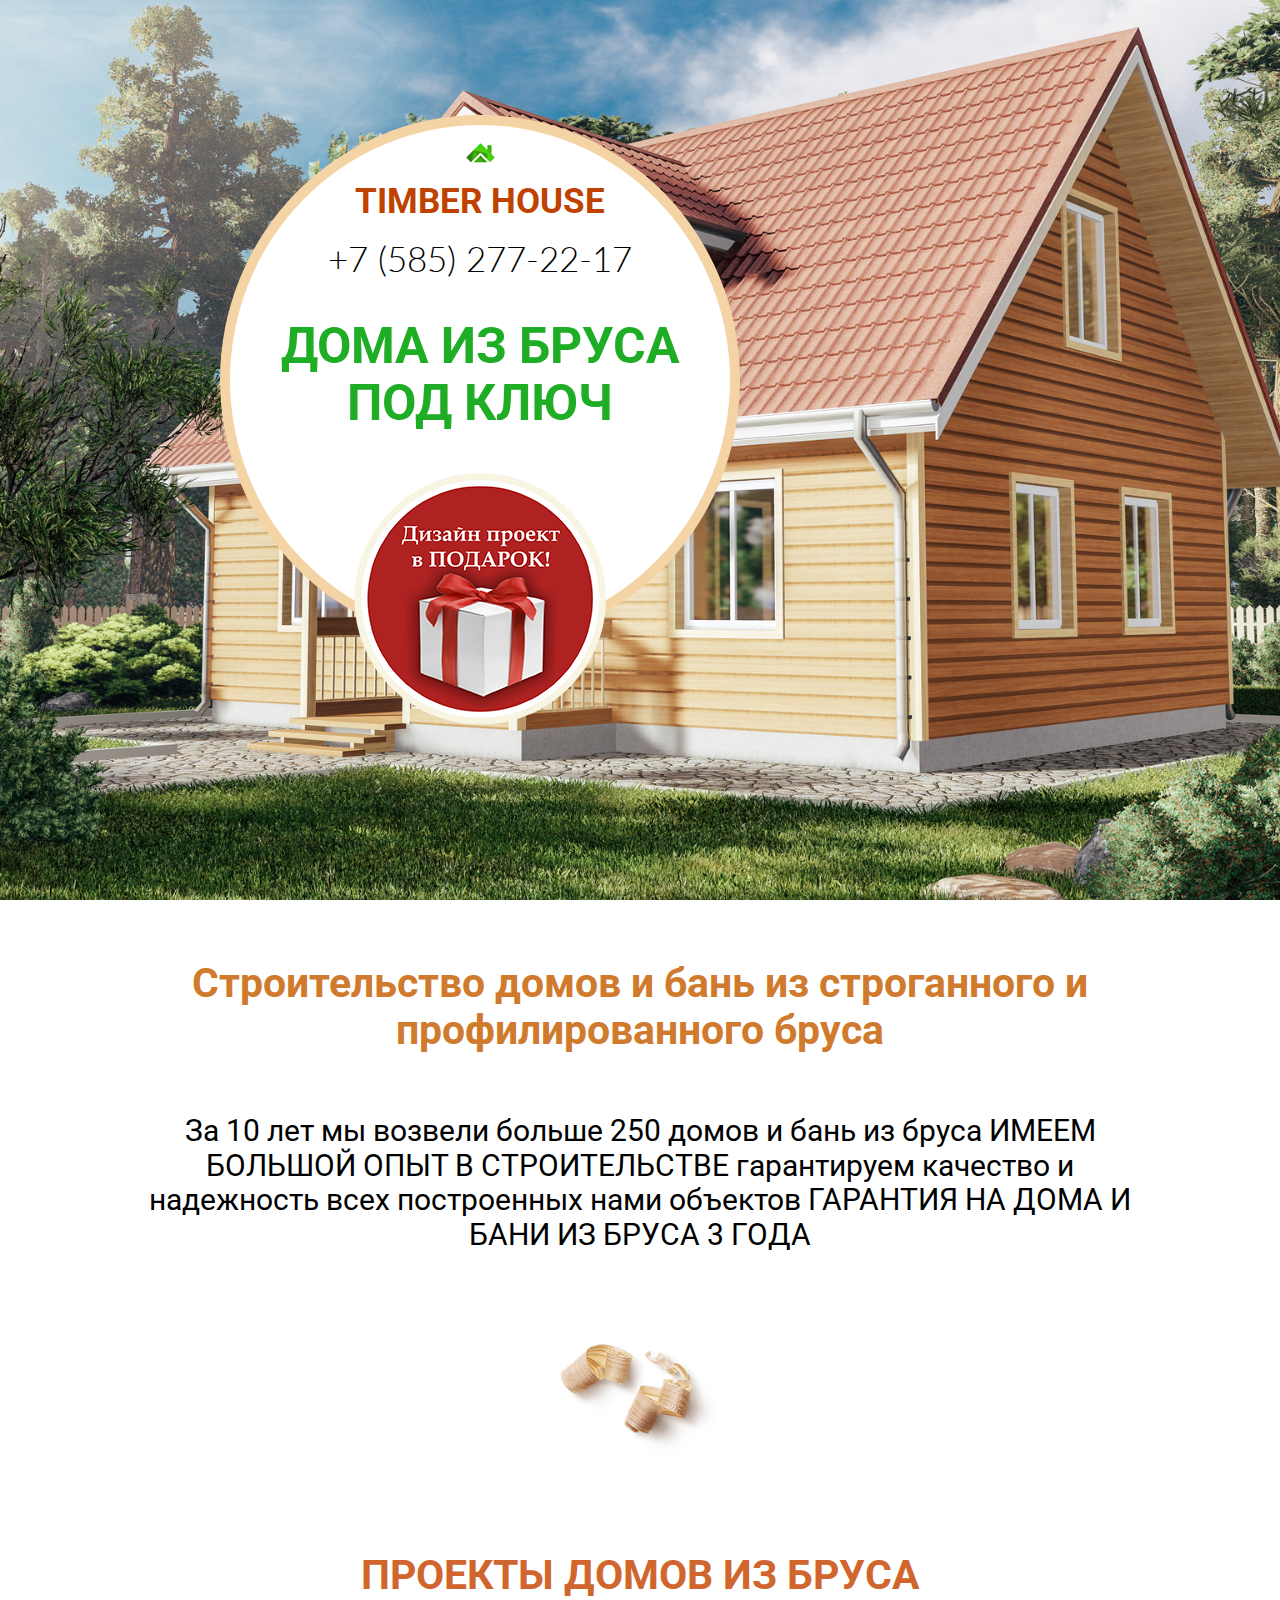
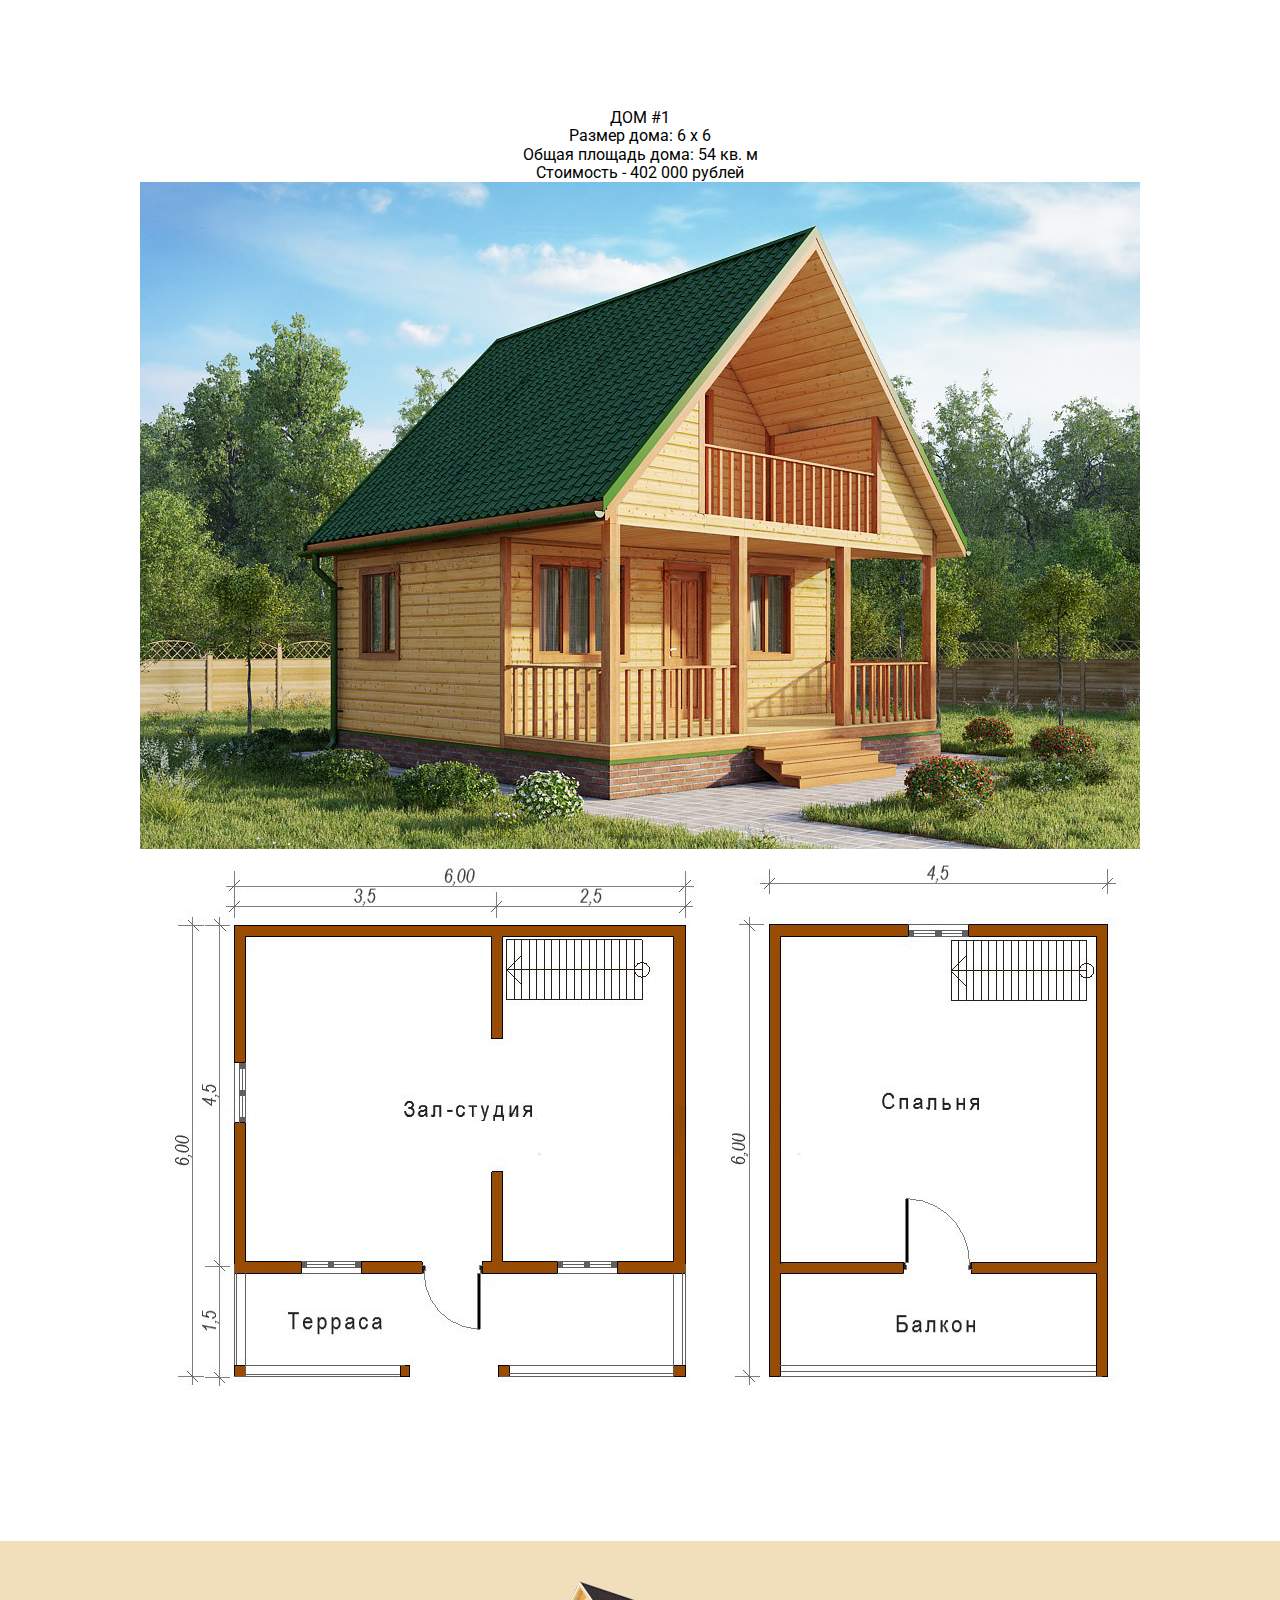
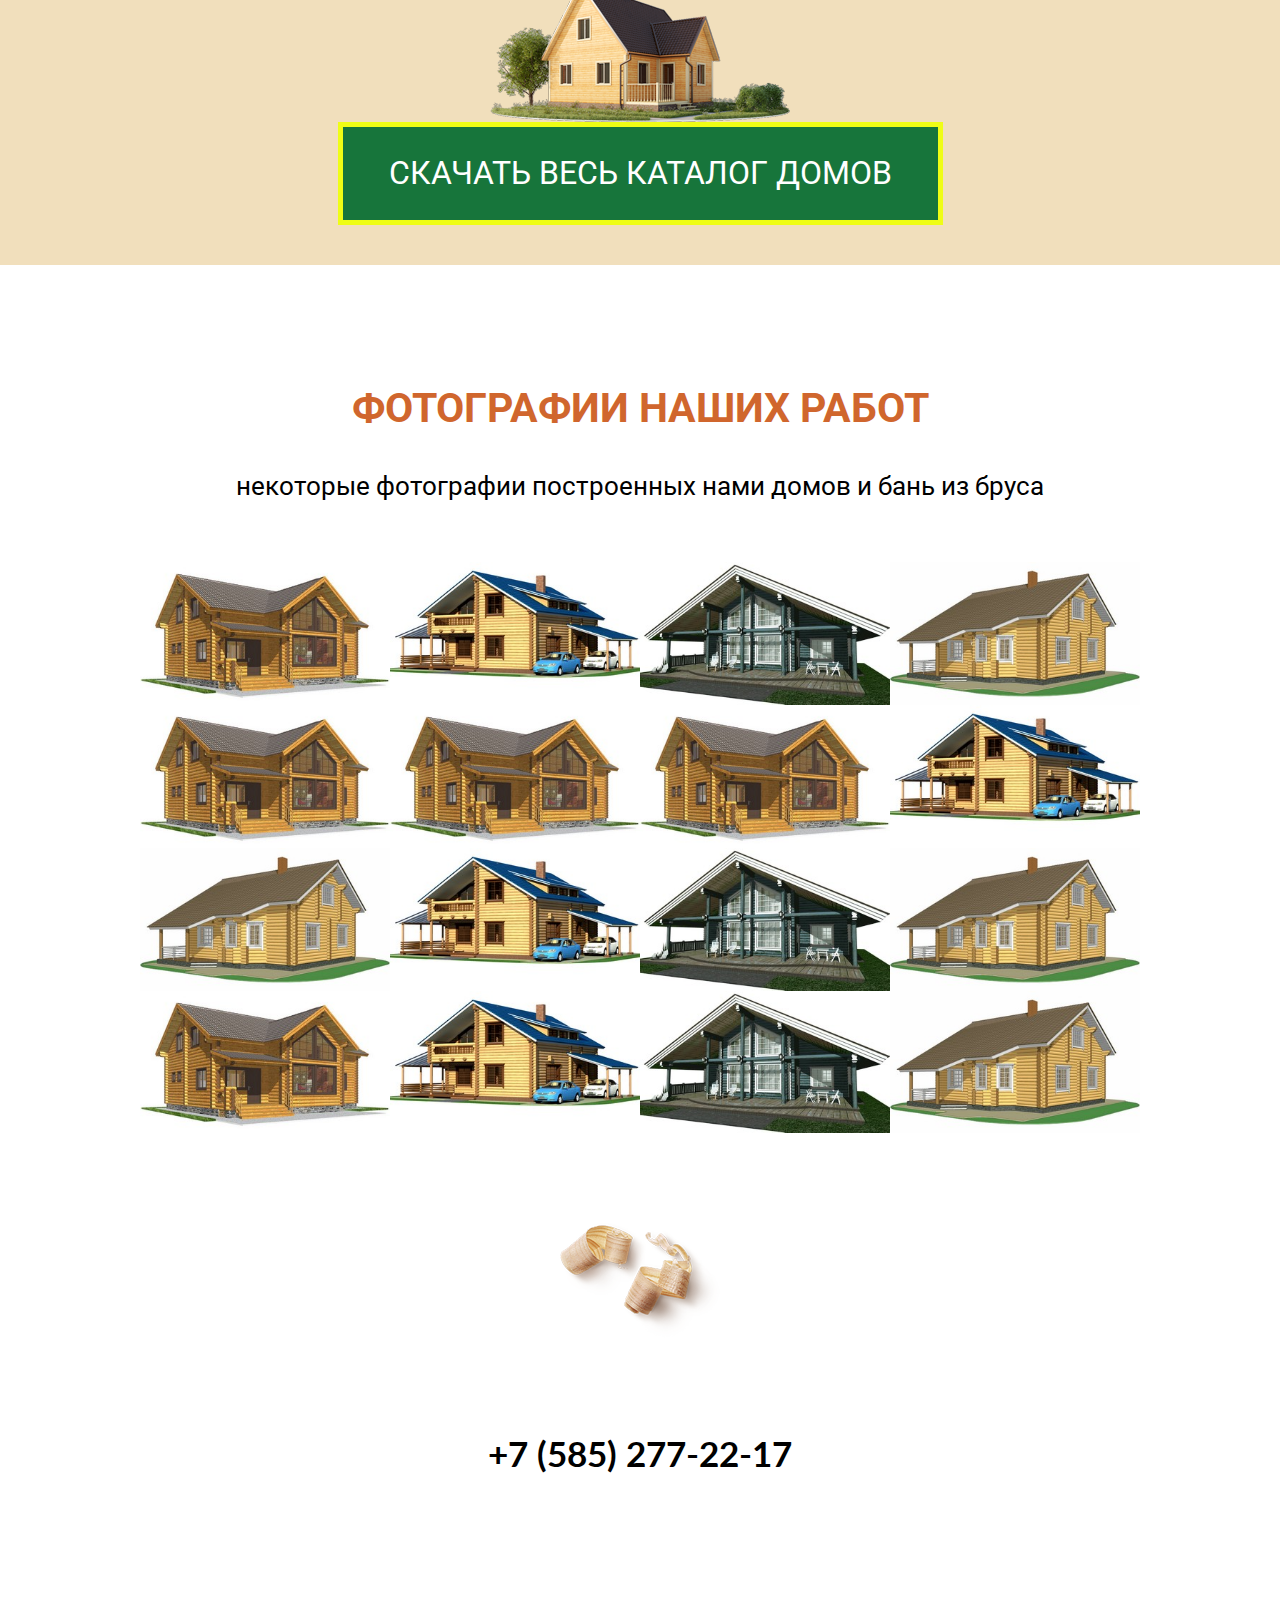
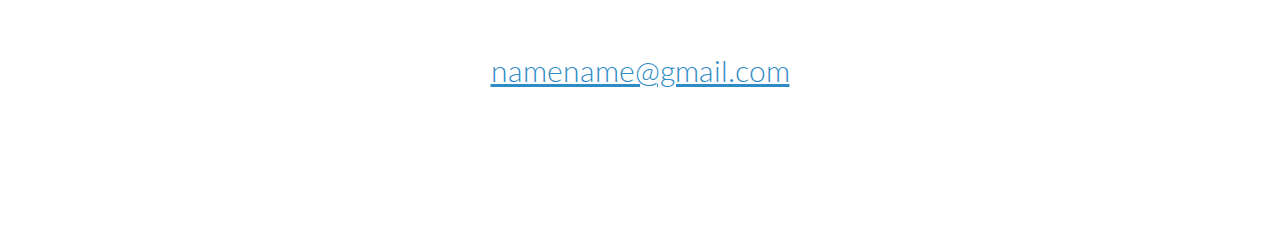
<file: timber_house/index.html>
<!DOCTYPE html>
<html lang="ru">

<head>
    <meta charset="UTF-8">
    <meta name="viewport" content="width=device-width, initial-scale=1.0">
    <meta http-equiv="X-UA-Compatible" content="ie=edge">
    <title>Timber House</title>

    <link rel="stylesheet" href="css/normalize.css">
    <link href="https://fonts.googleapis.com/css?family=Lato:300,700|Roboto:300,400,700&display=swap&subset=cyrillic" rel="stylesheet">
    <link rel="stylesheet" href="css/magnific-popup.css">
    <link rel="stylesheet" href="css/style.css">
</head>

<body>
    <header class="header" style="background-image: url(img/header-bg.jpg);">
        <div class="header__inner">
            <img src="img/logo.png" alt="HomeSale">
            <div class="header__name">timber House </div>
            <a href="tel:+75852772217" class="phone">+7 (585) 277-22-17</a>
            <div class="header__title">Дома из бруса под ключ
            </div>
            <div class="header__sale"><img src="img/bonus.png" alt="подарок"></div>
        </div>
    </header>
    <main class="main">
     <div class="container">
       <div class="main__title">Строительство домов и бань из строганного и профилированного бруса
         </div>
         <div class="main__text">
             За 10 лет мы возвели больше 250 домов и бань из бруса
             ИМЕЕМ БОЛЬШОЙ ОПЫТ В СТРОИТЕЛЬСТВЕ
             гарантируем качество и надежность всех построенных нами объектов
             ГАРАНТИЯ НА ДОМА И БАНИ ИЗ БРУСА 3 ГОДА
         </div>
         <div class="main__img"><img src="img/main-img.png" alt="разделитель"></div>
         <div class="project">
             <div class="project__title">ПРОЕКТЫ ДОМОВ ИЗ БРУСА
             </div>
             <div class="project__item">
                 <div class="project__name">ДОМ #1</div>
                 <div class="project__size">
                     Размер дома: 6 x 6</div>
                 <div class="project__area">
                     Общая площадь дома: 54 кв. м</div>
                 <div class="project__price">
                     Стоимость - 402 000 рублей</div>
                 <div class="project__images">
                     <div class="project__images-item"><img src="img/project-1-1.jpg" alt="вид дома"></div>
                     <div class="project__images-item"><img src="img/project-1-2.jpg" alt="эскиз дома"></div>
                 </div>
             </div>
         </div>
         <!-- /.project -->
        </div>
        <div class="download">
            <img src="img/home-download.png" alt="скачать каталог">
            <a href="#">СКАЧАТЬ ВЕСЬ КАТАЛОГ ДОМОВ</a>
        </div>
        <div class="container">
            <div class="gallery">
                <div class="gallery__title">ФОТОГРАФИИ НАШИХ РАБОТ</div>
                <div class="gallery__text">некоторые фотографии построенных нами домов и бань из бруса</div>
                <div class="gallery__inner">
                    <a href="img/item-1.jpg"><img src="img/item-1.jpg" alt=""></a>
                    <a href="img/item-2.jpg"><img src="img/item-2.jpg" alt=""></a>
                    <a href="img/item-3.jpg"><img src="img/item-3.jpg" alt=""></a>
                    <a href="img/item-4.jpg"><img src="img/item-4.jpg" alt=""></a>
                    <a href="img/item-5.jpg"><img src="img/item-5.jpg" alt=""></a>
                    <a href="img/item-6.jpg"><img src="img/item-6.jpg" alt=""></a>
                    <a href="img/item-7.jpg"><img src="img/item-7.jpg" alt=""></a>
                    <a href="img/item-8.jpg"><img src="img/item-8.jpg" alt=""></a>
                    <a href="img/item-9.jpg"><img src="img/item-9.jpg" alt=""></a>
                    <a href="img/item-10.jpg"><img src="img/item-10.jpg" alt=""></a>
                    <a href="img/item-11.jpg"><img src="img/item-11.jpg" alt=""></a>
                    <a href="img/item-12.jpg"><img src="img/item-12.jpg" alt=""></a>
                    <a href="img/item-9.jpg"><img src="img/item-13.jpg" alt=""></a>
                    <a href="img/item-10.jpg"><img src="img/item-14.jpg" alt=""></a>
                    <a href="img/item-11.jpg"><img src="img/item-15.jpg" alt=""></a>
                    <a href="img/item-12.jpg"><img src="img/item-16.jpg" alt=""></a>
                </div>
            </div>
            <div class="main__img"><img src="img/main-img.png" alt="разделитель"></div>
        </div>
    </main>
    <footer class="footer">
        <div class="container">
            <a href="tel:+75852772217" class="phone">+7 (585) 277-22-17</a>
            <div class="footer__email">namename@gmail.com</div>
        </div>
    </footer>
    <script src="https://ajax.googleapis.com/ajax/libs/jquery/3.4.1/jquery.min.js"></script>
    <script src="js/jquery.magnific-popup.min.js"></script>
    <script src="js/main.js"></script>
</body>

</html>
</file>
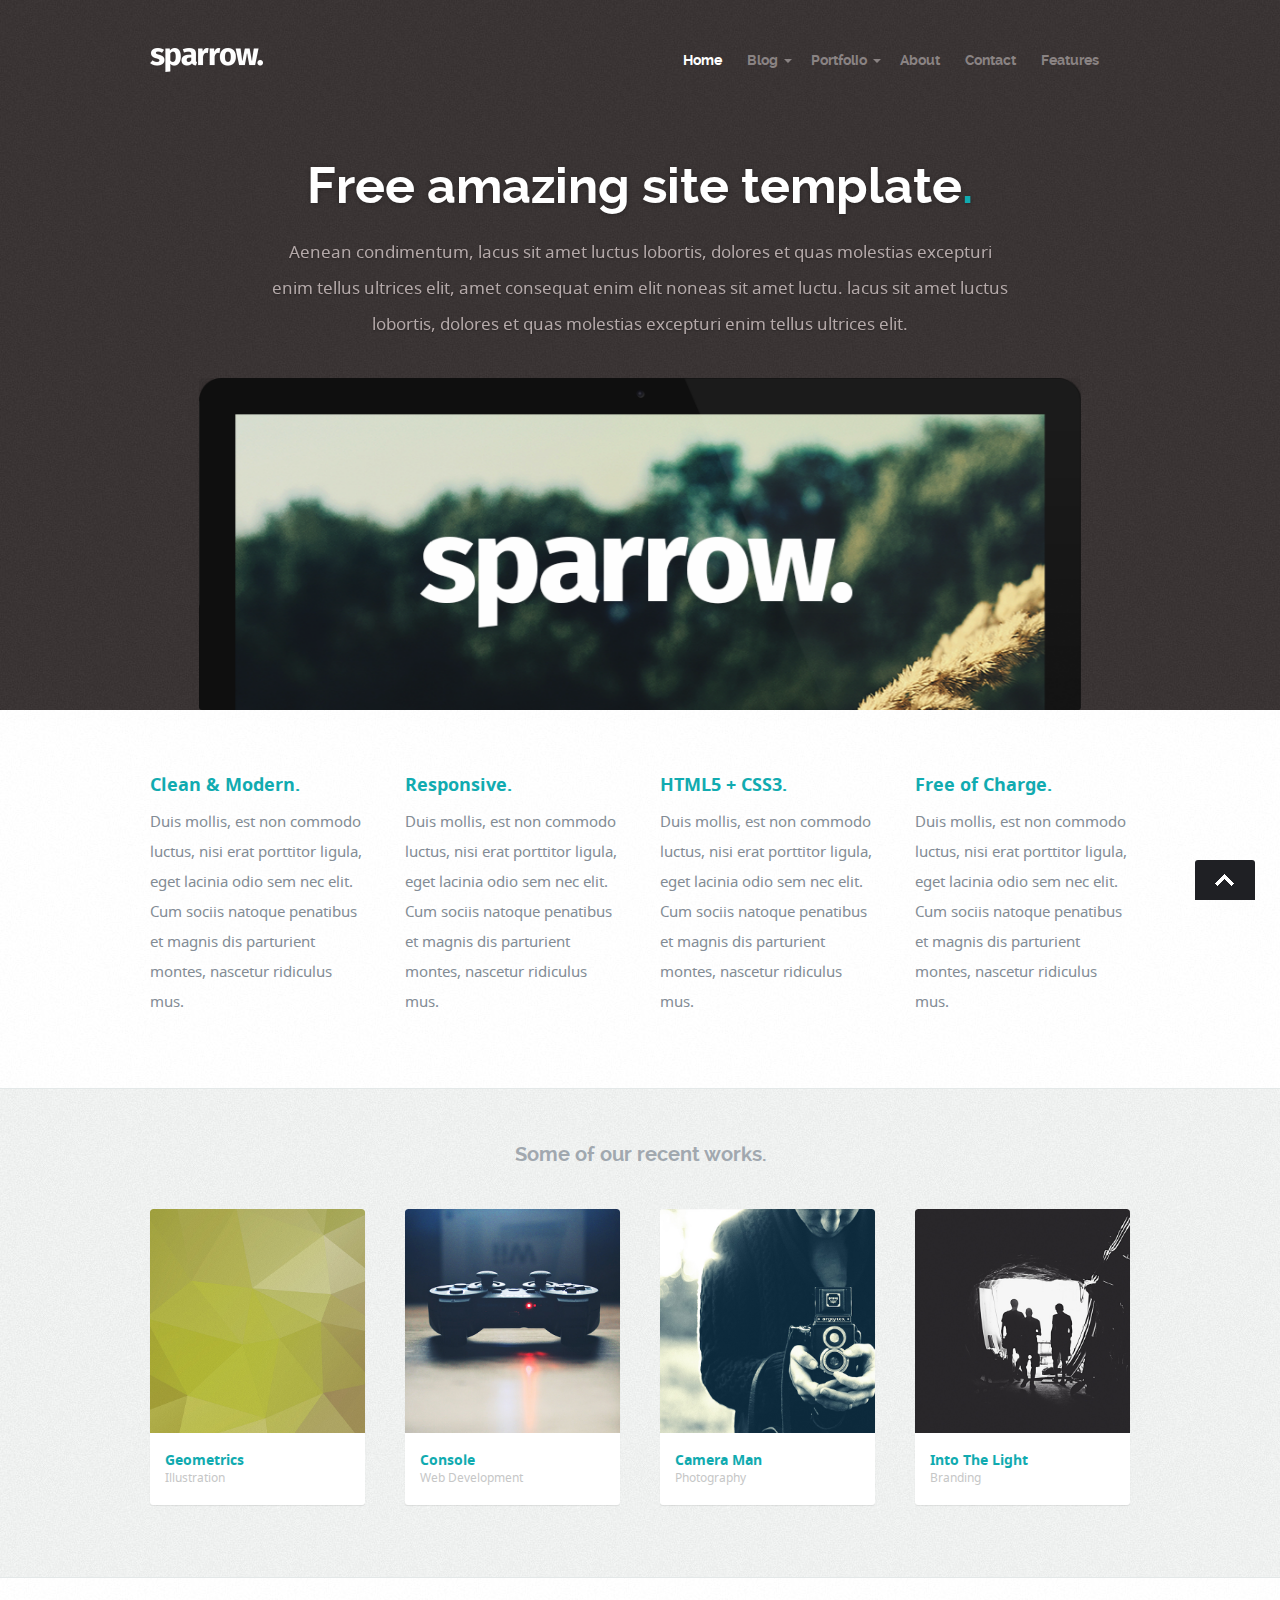
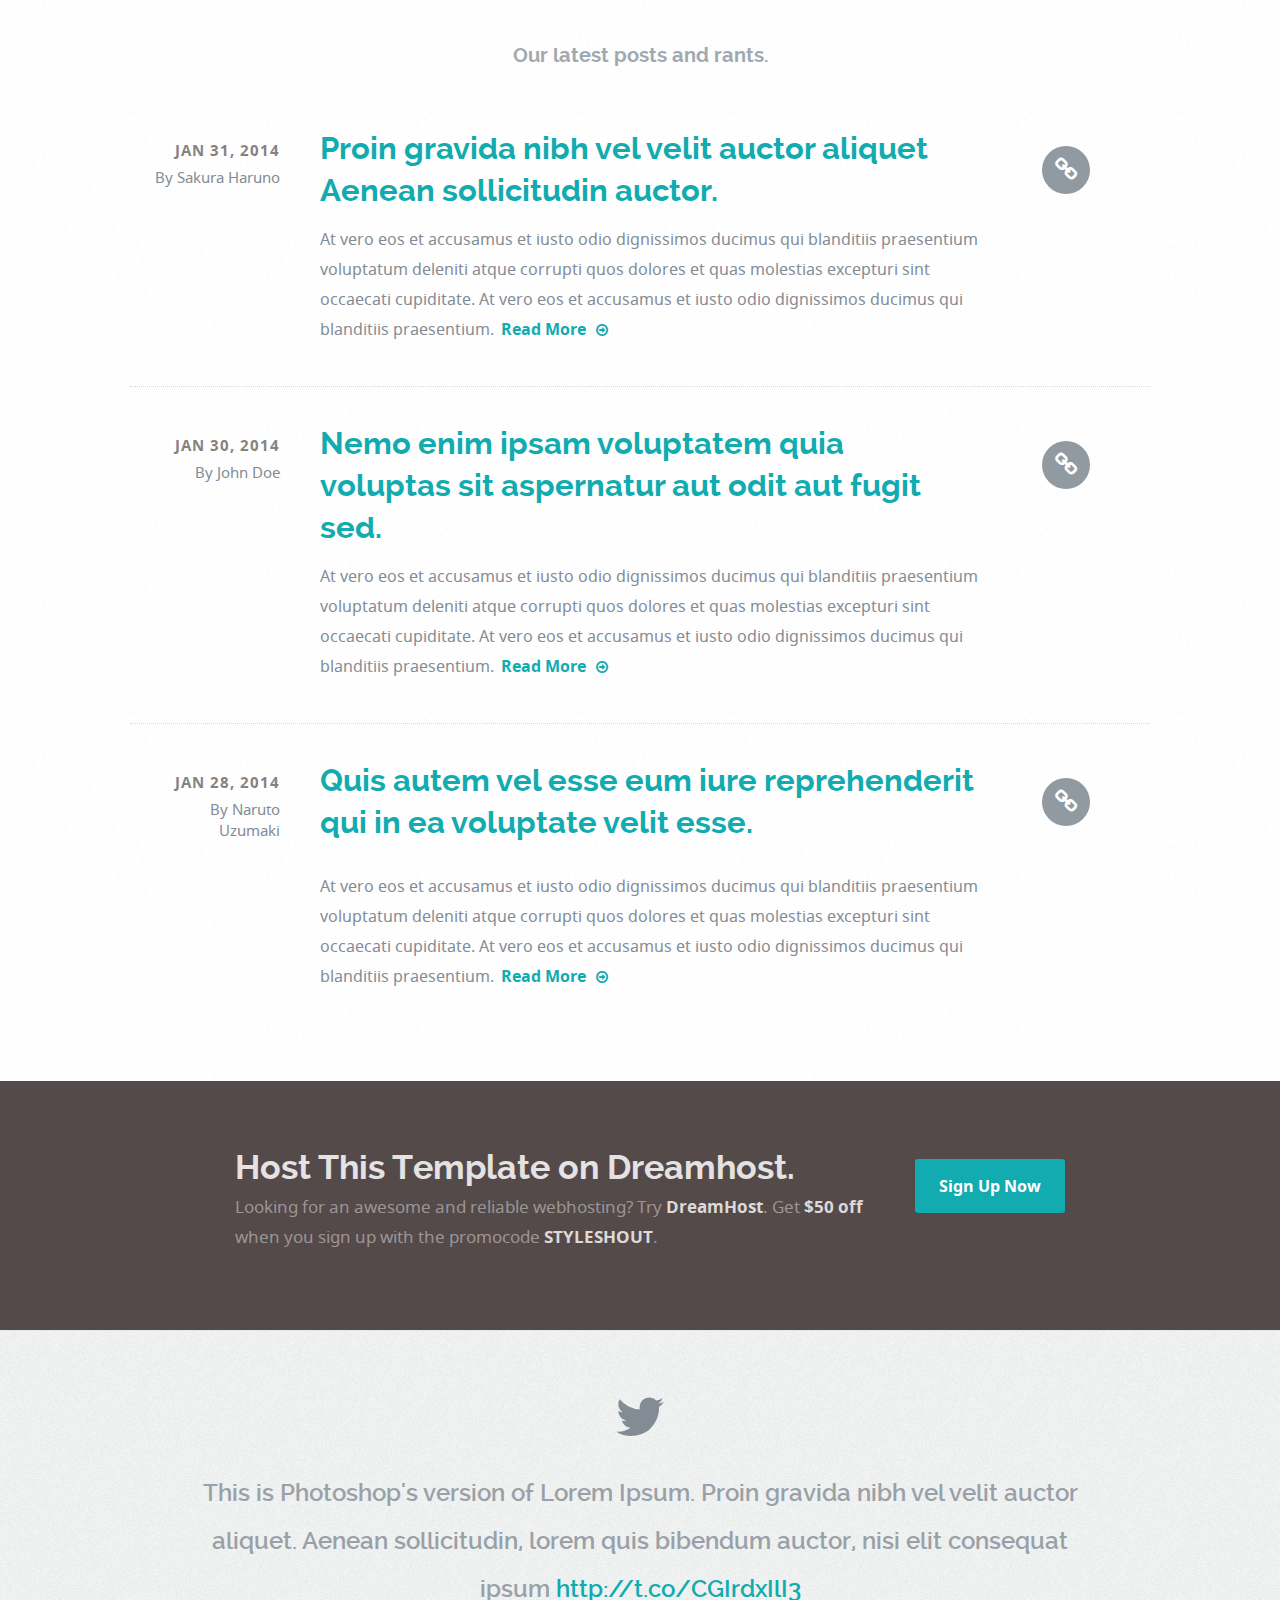
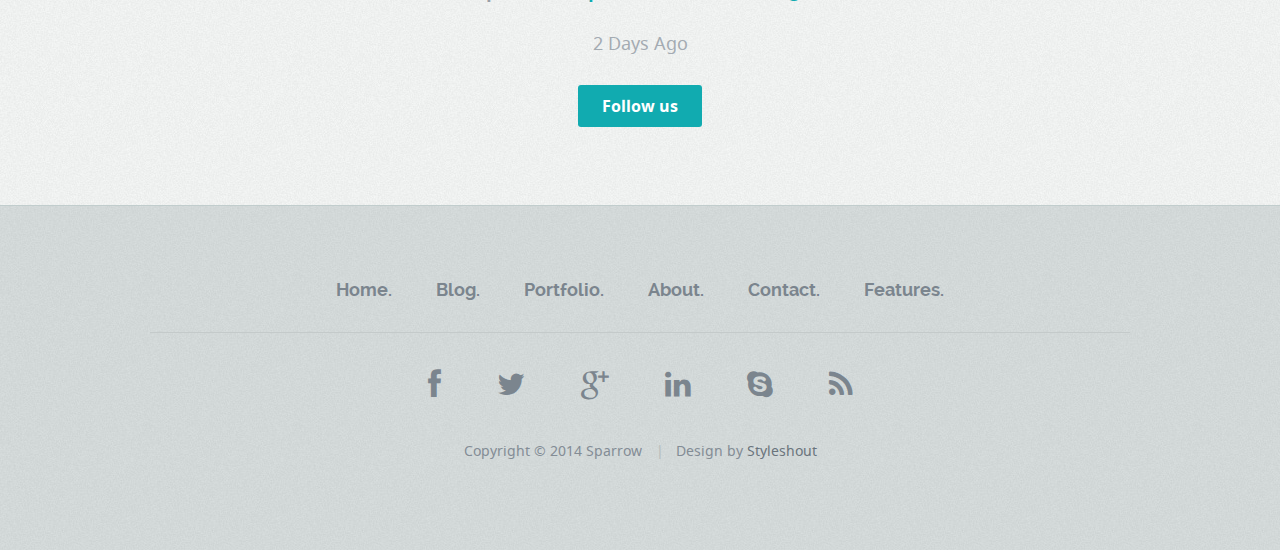
<file: glo_sparrow/site_html/index.html>
<!DOCTYPE html>
<!--[if lt IE 8 ]><html class="no-js ie ie7" lang="en"> <![endif]-->
<!--[if IE 8 ]><html class="no-js ie ie8" lang="en"> <![endif]-->
<!--[if (gte IE 8)|!(IE)]><!--><html class="no-js" lang="en"> <!--<![endif]-->
<head>

   <!--- Basic Page Needs
   ================================================== -->
   <meta charset="utf-8">
	<title>Sparrow - Free Responsive HTML5/CSS3 Template</title>
	<meta name="description" content="">
	<meta name="author" content="">

   <!-- Mobile Specific Metas
   ================================================== -->
	<meta name="viewport" content="width=device-width, initial-scale=1, maximum-scale=1">

	<!-- CSS
    ================================================== -->
   <link rel="stylesheet" href="css/default.css">
	<link rel="stylesheet" href="css/layout.css">
   <link rel="stylesheet" href="css/media-queries.css">

   <!-- Script
   ================================================== -->
	<script src="js/modernizr.js"></script>

   <!-- Favicons
	================================================== -->
	<link rel="shortcut icon" href="favicon.ico" > 

</head>

<body>

   <!-- Header
   ================================================== -->
   <header>

      <div class="row">

         <div class="twelve columns">

            <div class="logo">
               <a href="index.html"><img alt="" src="images/logo.png"></a>
            </div>

            <nav id="nav-wrap">

               <a class="mobile-btn" href="#nav-wrap" title="Show navigation">Show navigation</a>
	            <a class="mobile-btn" href="#" title="Hide navigation">Hide navigation</a>

               <ul id="nav" class="nav">

	               <li class="current"><a href="index.htm">Home</a></li>
	               <li><span><a href="blog.html">Blog</a></span>
                     <ul>
                        <li><a href="blog.html">Blog Index</a></li>
                        <li><a href="single.html">Post</a></li>
                     </ul>
                  </li>
                  <li><span><a href="portfolio-index.html">Portfolio</a></span>
                     <ul>
                        <li><a href="portfolio-index.html">Portfolio Index</a></li>
                        <li><a href="portfolio.html">Portfolio Entry</a></li>
                     </ul>
                  </li>
	               <li><a href="about.html">About</a></li>
                  <li><a href="contact.html">Contact</a></li>
                  <li><a href="styles.html">Features</a></li>

               </ul> <!-- end #nav -->

            </nav> <!-- end #nav-wrap -->

         </div>

      </div>

   </header> <!-- Header End -->

   <!-- Intro Section
   ================================================== -->
   <section id="intro">

      <!-- Flexslider Start-->
	   <div id="intro-slider" class="flexslider">

		   <ul class="slides">

			   <!-- Slide -->
			   <li>
				   <div class="row">
					   <div class="twelve columns">
						   <div class="slider-text">
							   <h1>Free amazing site template<span>.</span></h1>
							   <p>Aenean condimentum, lacus sit amet luctus lobortis, dolores et quas molestias excepturi
                        enim tellus ultrices elit, amet consequat enim elit noneas sit amet luctu. lacus sit amet luctus lobortis, dolores et quas molestias excepturi
                        enim tellus ultrices elit.</p>
						   </div>
                     <div class="slider-image">
                        <img src="images/sliders/home-slider-image-01.png" alt="" />
                     </div>
					   </div>
				   </div>
			   </li>

            <!-- Slide -->
			   <li>
				   <div class="row">
					   <div class="twelve columns">
						   <div class="slider-text">
							   <h1>Responsive + HTML5 + CSS3<span>.</span></h1>
							   <p>At vero eos et accusamus et iusto odio dignissimos ducimus qui blanditiis praesentium voluptatum
                        deleniti eos et accusamus. amet consequat enim elit noneas sit amet luctu. lacus sit amet luctus lobortis.
                        Aenean condimentum, lacus sit amet luctus.</p>
						   </div>
                     <div class="slider-image">
                        <img src="images/sliders/home-slider-image-02.png" alt="" />
                     </div>
					   </div>
				   </div>
			   </li>

		   </ul>

	   </div> <!-- Flexslider End-->

   </section> <!-- Intro Section End-->

   <!-- Info Section
   ================================================== -->
   <section id="info">

      <div class="row">

         <div class="bgrid-quarters s-bgrid-halves">

           <div class="columns">
              <h2>Clean & Modern.</h2>

              <p>Duis mollis, est non commodo luctus, nisi erat porttitor ligula, eget lacinia odio sem nec elit.
              Cum sociis natoque penatibus et magnis dis parturient montes, nascetur ridiculus mus.
              </p>
           </div>

           <div class="columns">
              <h2>Responsive.</h2>

              <p>Duis mollis, est non commodo luctus, nisi erat porttitor ligula, eget lacinia odio sem nec elit.
              Cum sociis natoque penatibus et magnis dis parturient montes, nascetur ridiculus mus.
              </p>
           </div>

           <div class="columns s-first">
              <h2>HTML5 + CSS3.</h2>

              <p>Duis mollis, est non commodo luctus, nisi erat porttitor ligula, eget lacinia odio sem nec elit.
              Cum sociis natoque penatibus et magnis dis parturient montes, nascetur ridiculus mus.
              </p>
           </div>

           <div class="columns">
              <h2>Free of Charge.</h2>

              <p>Duis mollis, est non commodo luctus, nisi erat porttitor ligula, eget lacinia odio sem nec elit.
              Cum sociis natoque penatibus et magnis dis parturient montes, nascetur ridiculus mus.
              </p>
           </div>

           </div>

      </div>

   </section> <!-- Info Section End-->

   <!-- Works Section
   ================================================== -->
   <section id="works">

      <div class="row">

         <div class="twelve columns align-center">
            <h1>Some of our recent works.</h1>
         </div>

         <div id="portfolio-wrapper" class="bgrid-quarters s-bgrid-halves">

    		   <div class="columns portfolio-item">
               <div class="item-wrap">
    				   <a href="portfolio.html">
                     <img alt="" src="images/portfolio/geometrics.jpg">
                     <div class="overlay"></div>
                     <div class="link-icon"><i class="fa fa-link"></i></div>
                  </a>
    					<div class="portfolio-item-meta">
    					   <h5><a href="portfolio.html">Geometrics</a></h5>
                     <p>Illustration</p>
    					</div>
               </div>
    			</div>

            <div class="columns portfolio-item">
               <div class="item-wrap">
    				   <a href="portfolio.html">
                     <img alt="" src="images/portfolio/console.jpg">
                     <div class="overlay"></div>
                     <div class="link-icon"><i class="fa fa-link"></i></div>
                  </a>
    					<div class="portfolio-item-meta">
    					   <h5><a href="portfolio.html">Console</a></h5>
                     <p>Web Development</p>
    					</div>
               </div>
    			</div>

            <div class="columns portfolio-item s-first">
               <div class="item-wrap">
    				   <a href="portfolio.html">
                     <img alt="" src="images/portfolio/camera-man.jpg">
                     <div class="overlay"></div>
                     <div class="link-icon"><i class="fa fa-link"></i></div>
                  </a>
    					<div class="portfolio-item-meta">
    					   <h5><a href="portfolio.html">Camera Man</a></h5>
                     <p>Photography</p>
    					</div>
               </div>
    			</div>

            <div class="columns portfolio-item">
               <div class="item-wrap">
    				   <a href="portfolio.html">
                     <img alt="" src="images/portfolio/into-the-light.jpg">
                     <div class="overlay"></div>
                     <div class="link-icon"><i class="fa fa-link"></i></div>
                  </a>
    					<div class="portfolio-item-meta">
    					   <h5><a href="portfolio.html">Into The Light</a></h5>
                     <p>Branding</p>
    					</div>
               </div>
    			</div>

         </div>

      </div>

   </section> <!-- Works Section End-->

   <!-- Journal Section
   ================================================== -->
   <section id="journal">

      <div class="row">
         <div class="twelve columns align-center">
            <h1>Our latest posts and rants.</h1>
         </div>
      </div>

      <div class="blog-entries">

         <!-- Entry -->
         <article class="row entry">

            <div class="entry-header">

               <div class="permalink">
                  <a href="single.html"><i class="fa fa-link"></i></a>
               </div>

               <div class="ten columns entry-title pull-right">
                  <h3><a href="single.html">Proin gravida nibh vel velit auctor aliquet Aenean sollicitudin auctor.</a></h3>
               </div>

               <div class="two columns post-meta end">
                  <p>
                  <time datetime="2014-01-31" class="post-date" pubdate="">Jan 31, 2014</time>
                  <span class="dauthor">By Sakura Haruno</span>
                  </p>
               </div>

            </div>

            <div class="ten columns offset-2 post-content">
               <p>At vero eos et accusamus et iusto odio dignissimos ducimus qui blanditiis praesentium voluptatum
               deleniti atque corrupti quos dolores et quas molestias excepturi sint occaecati cupiditate.
               At vero eos et accusamus et iusto odio dignissimos ducimus qui blanditiis praesentium.
               <a class="more-link" href="single.html">Read More<i class="fa fa-arrow-circle-o-right"></i></a></p>
            </div>

         </article> <!-- Entry End -->

         <!-- Entry -->
         <article class="row entry">

            <div class="entry-header">

               <div class="permalink">
                  <a href="single.html"><i class="fa fa-link"></i></a>
               </div>

               <div class="ten columns entry-title pull-right">
                  <h3><a href="single.html">Nemo enim ipsam voluptatem quia voluptas sit aspernatur aut odit aut fugit sed.</a></h3>
               </div>

               <div class="two columns post-meta end">
                  <p>
                  <time datetime="2014-01-29" class="post-date" pubdate="">Jan 30, 2014</time>
                  <span class="dauthor">By John Doe</span>
                  </p>
               </div>

            </div>

            <div class="ten columns offset-2 post-content">
               <p>At vero eos et accusamus et iusto odio dignissimos ducimus qui blanditiis praesentium voluptatum
               deleniti atque corrupti quos dolores et quas molestias excepturi sint occaecati cupiditate.
               At vero eos et accusamus et iusto odio dignissimos ducimus qui blanditiis praesentium.
               <a class="more-link" href="single.html">Read More<i class="fa fa-arrow-circle-o-right"></i></a></p>
            </div>

         </article> <!-- Entry End -->

         <!-- Entry -->
         <article class="row entry">

            <div class="entry-header">

               <div class="permalink">
                  <a href="single.html"><i class="fa fa-link"></i></a>
               </div>

               <div class="ten columns entry-title pull-right">
                  <h3><a href="blog-single.html">Quis autem vel esse eum iure reprehenderit qui in ea voluptate velit esse.</a></h3>
               </div>

               <div class="two columns post-meta end">
                  <p>
                  <time datetime="2014-01-28" class="post-date" pubdate="">Jan 28, 2014</time>
                  <span class="dauthor">By Naruto Uzumaki</span>
                  </p>
               </div>

            </div>

            <div class="ten columns offset-2 post-content">
               <p>At vero eos et accusamus et iusto odio dignissimos ducimus qui blanditiis praesentium voluptatum
               deleniti atque corrupti quos dolores et quas molestias excepturi sint occaecati cupiditate.
               At vero eos et accusamus et iusto odio dignissimos ducimus qui blanditiis praesentium.
               <a class="more-link" href="single.html">Read More<i class="fa fa-arrow-circle-o-right"></i></a></p>
            </div>

         </article> <!-- Entry End -->

      </div> <!-- Entries End -->

   </section> <!-- Journal Section End-->

   <!-- Call-To-Action Section
   ================================================== -->
   <section id="call-to-action">

      <div class="row">

         <div class="eight columns offset-1">

            <h1><a href="http://www.dreamhost.com/r.cgi?287326|STYLESHOUT">Host This Template on Dreamhost.</a></h1>
            <p>Looking for an awesome and reliable webhosting? Try <a href="http://www.dreamhost.com/r.cgi?287326|STYLESHOUT"><span>DreamHost</span></a>.
					Get <span>$50 off</span> when you sign up with the promocode <span>STYLESHOUT</span>. 
					<!-- Simply type	the promocode in the box labeled “Promo Code” when placing your order. --></p>

         </div>

         <div class="three columns action">

            <a href="http://www.dreamhost.com/r.cgi?287326|STYLESHOUT" class="button">Sign Up Now</a>

         </div>

      </div>

   </section> <!-- Call-To-Action Section End-->

   <!-- Tweets Section
   ================================================== -->
   <section id="tweets">

      <div class="row">

         <div class="tweeter-icon align-center">
            <i class="fa fa-twitter"></i>
         </div>

         <ul id="twitter" class="align-center">
            <li>
               <span>
               This is Photoshop's version  of Lorem Ipsum. Proin gravida nibh vel velit auctor aliquet.
               Aenean sollicitudin, lorem quis bibendum auctor, nisi elit consequat ipsum
               <a href="#">http://t.co/CGIrdxIlI3</a>
               </span>
               <b><a href="#">2 Days Ago</a></b>
            </li>
            <!--
            <li>
               <span>
               This is Photoshop's version  of Lorem Ipsum. Proin gravida nibh vel velit auctor aliquet.
               Aenean sollicitudin, lorem quis bibendum auctor, nisi elit consequat ipsum
               <a href="#">http://t.co/CGIrdxIlI3</a>
               </span>
               <b><a href="#">3 Days Ago</a></b>
            </li>
            -->
         </ul>

         <p class="align-center"><a href="#" class="button">Follow us</a></p>

      </div>

   </section> <!-- Tweet Section End-->



   <!-- footer
   ================================================== -->
   <footer>

      <div class="row">

         <div class="twelve columns">

            <ul class="footer-nav">
					<li><a href="#">Home.</a></li>
              	<li><a href="#">Blog.</a></li>
              	<li><a href="#">Portfolio.</a></li>
              	<li><a href="#">About.</a></li>
              	<li><a href="#">Contact.</a></li>
               <li><a href="#">Features.</a></li>
			   </ul>

            <ul class="footer-social">
               <li><a href="#"><i class="fa fa-facebook"></i></a></li>
               <li><a href="#"><i class="fa fa-twitter"></i></a></li>
               <li><a href="#"><i class="fa fa-google-plus"></i></a></li>
               <li><a href="#"><i class="fa fa-linkedin"></i></a></li>
               <li><a href="#"><i class="fa fa-skype"></i></a></li>
               <li><a href="#"><i class="fa fa-rss"></i></a></li>
            </ul>

            <ul class="copyright">
               <li>Copyright &copy; 2014 Sparrow</li> 
               <li>Design by <a href="http://www.styleshout.com/">Styleshout</a></li>               
            </ul>

         </div>

         <div id="go-top" style="display: block;"><a title="Back to Top" href="#">Go To Top</a></div>

      </div>

   </footer> <!-- Footer End-->

   <!-- Java Script
   ================================================== -->
   <script src="http://ajax.googleapis.com/ajax/libs/jquery/1.10.2/jquery.min.js"></script>
   <script>window.jQuery || document.write('<script src="js/jquery-1.10.2.min.js"><\/script>')</script>
   <script type="text/javascript" src="js/jquery-migrate-1.2.1.min.js"></script>

   <script src="js/jquery.flexslider.js"></script>
   <script src="js/doubletaptogo.js"></script>
   <script src="js/init.js"></script>

</body>

</html>
</file>
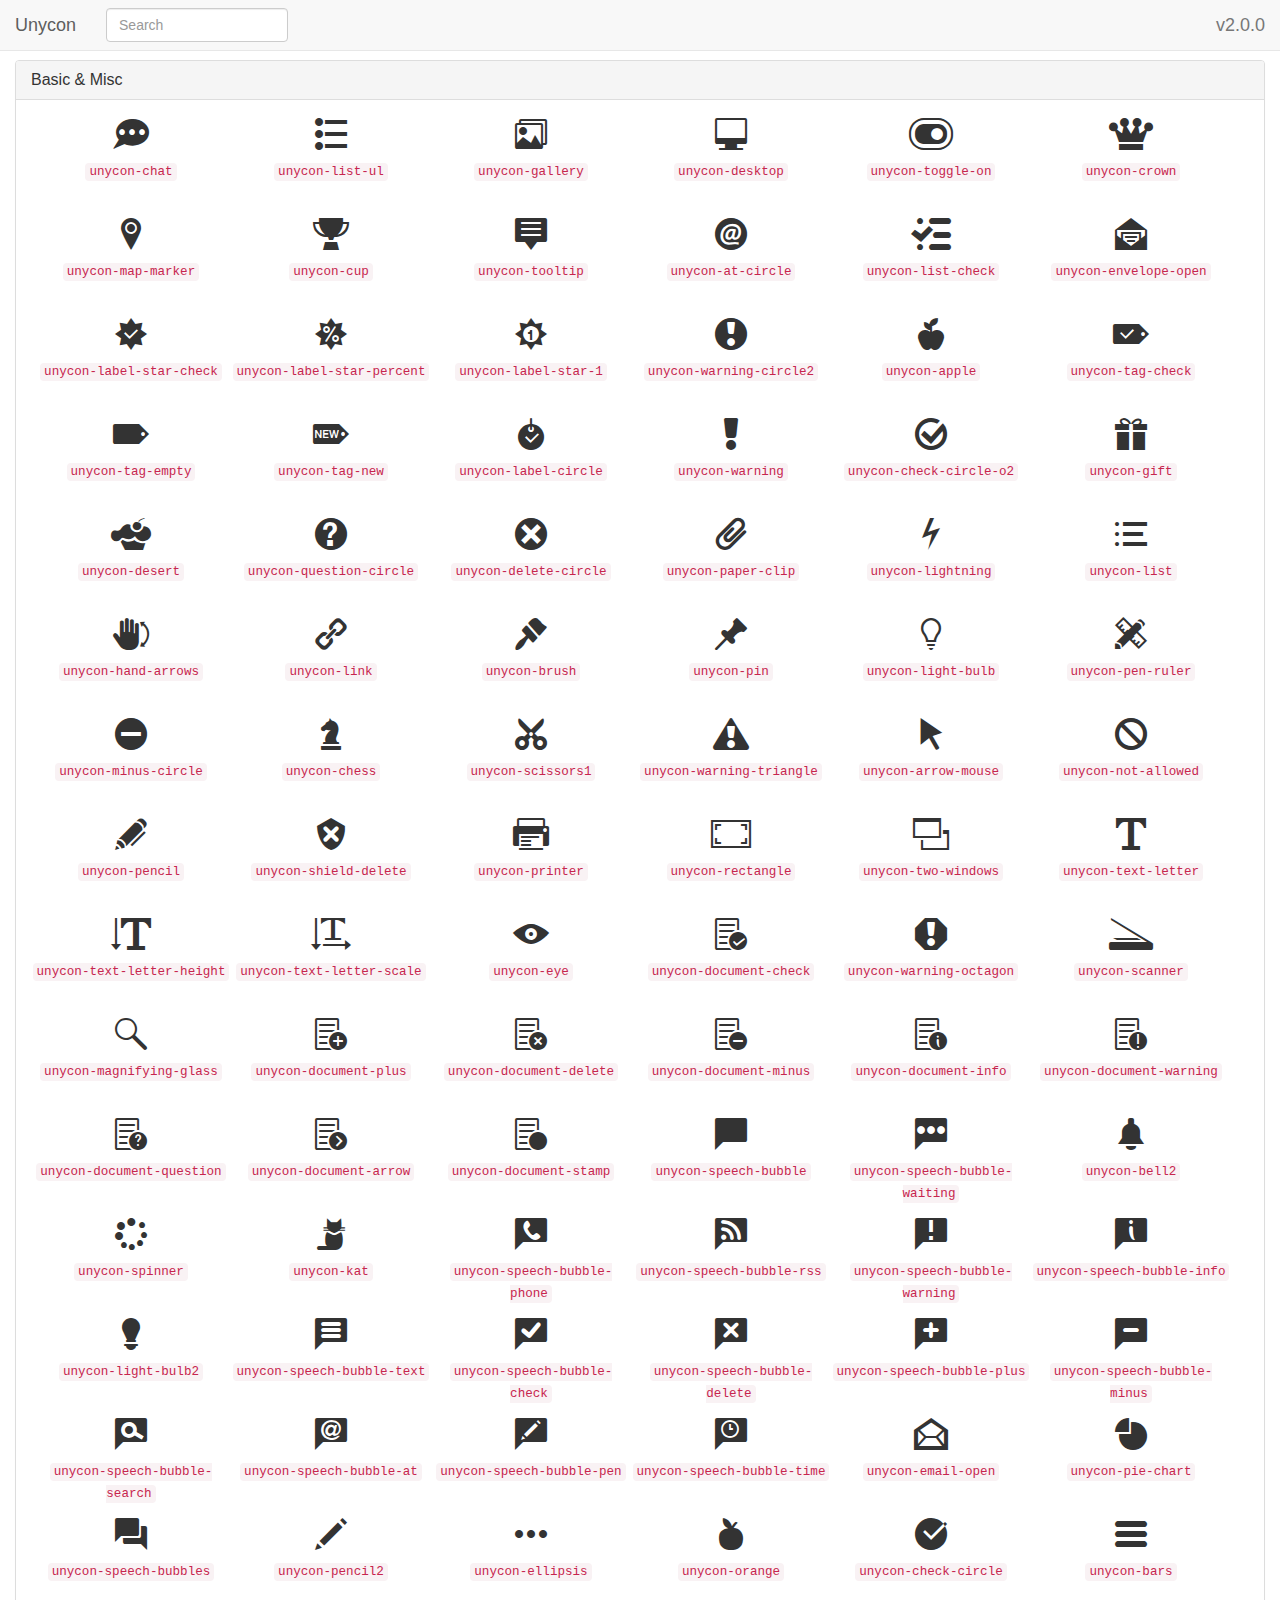
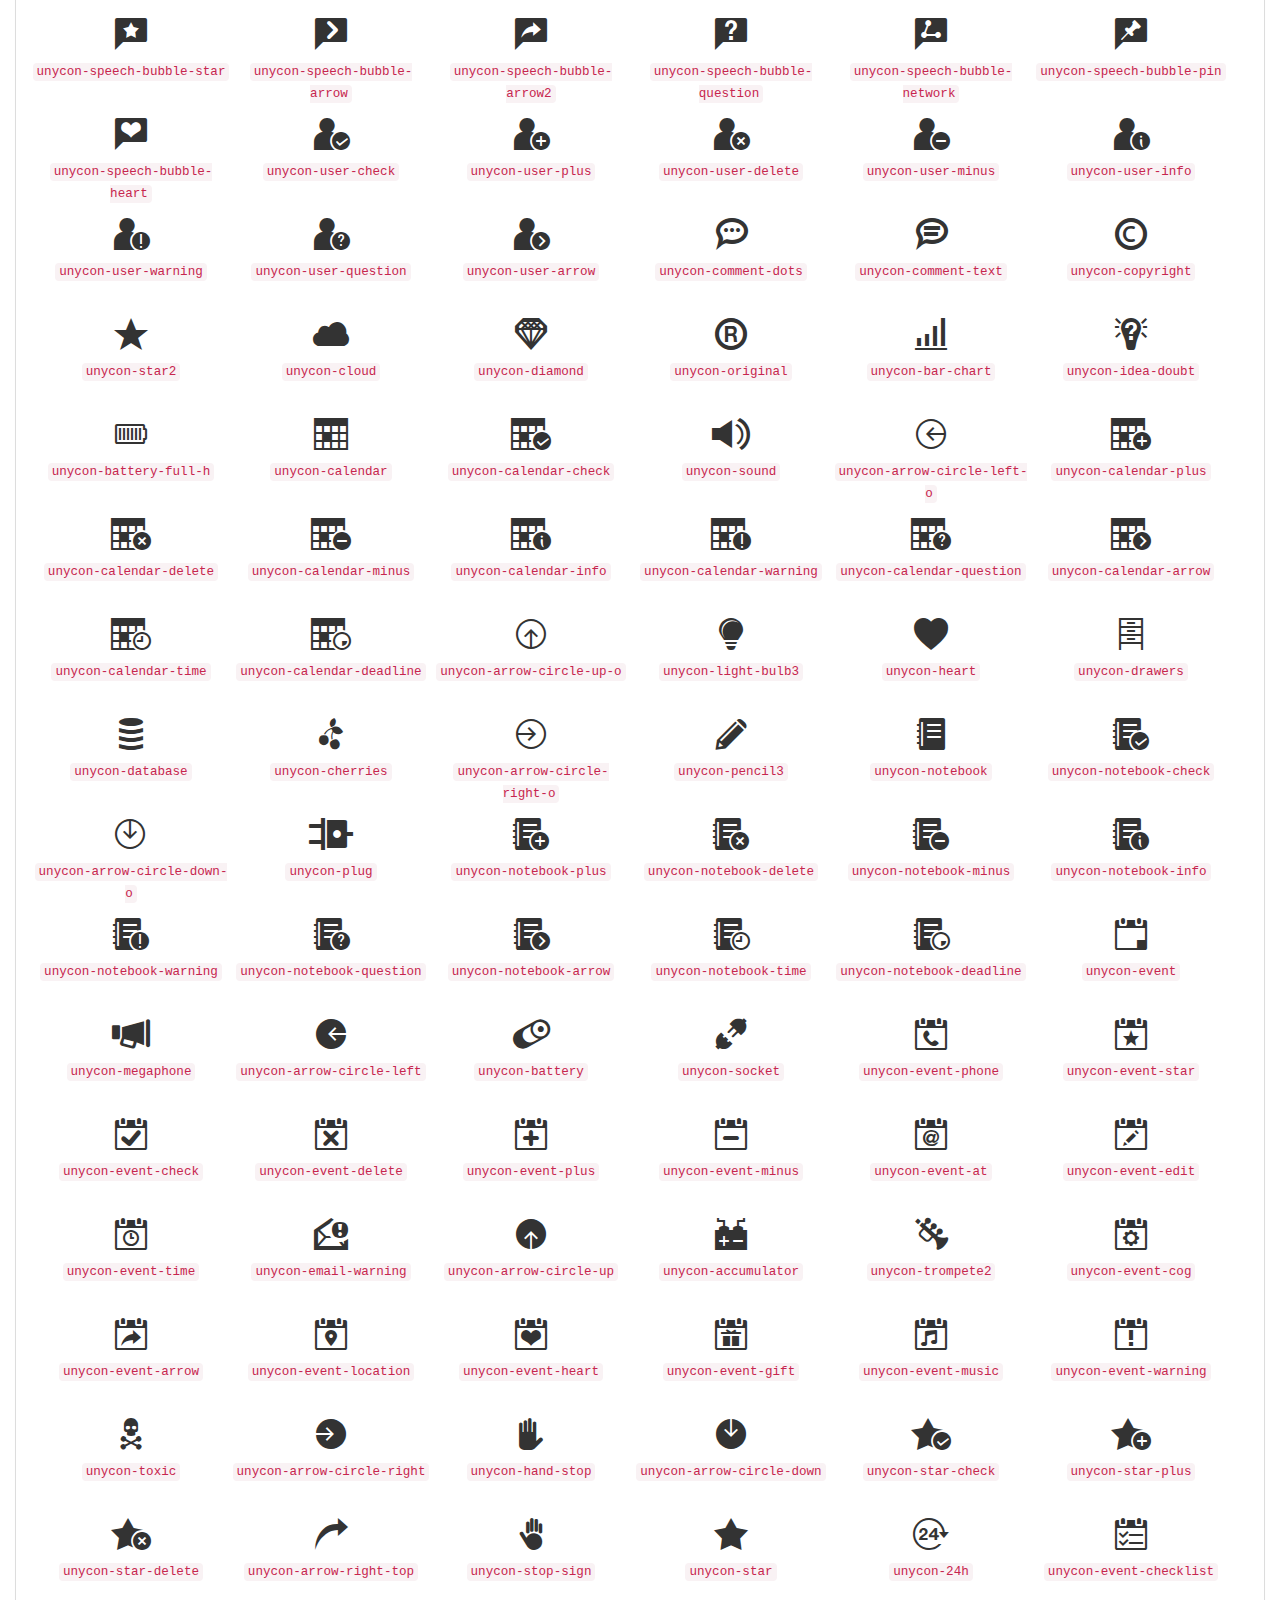
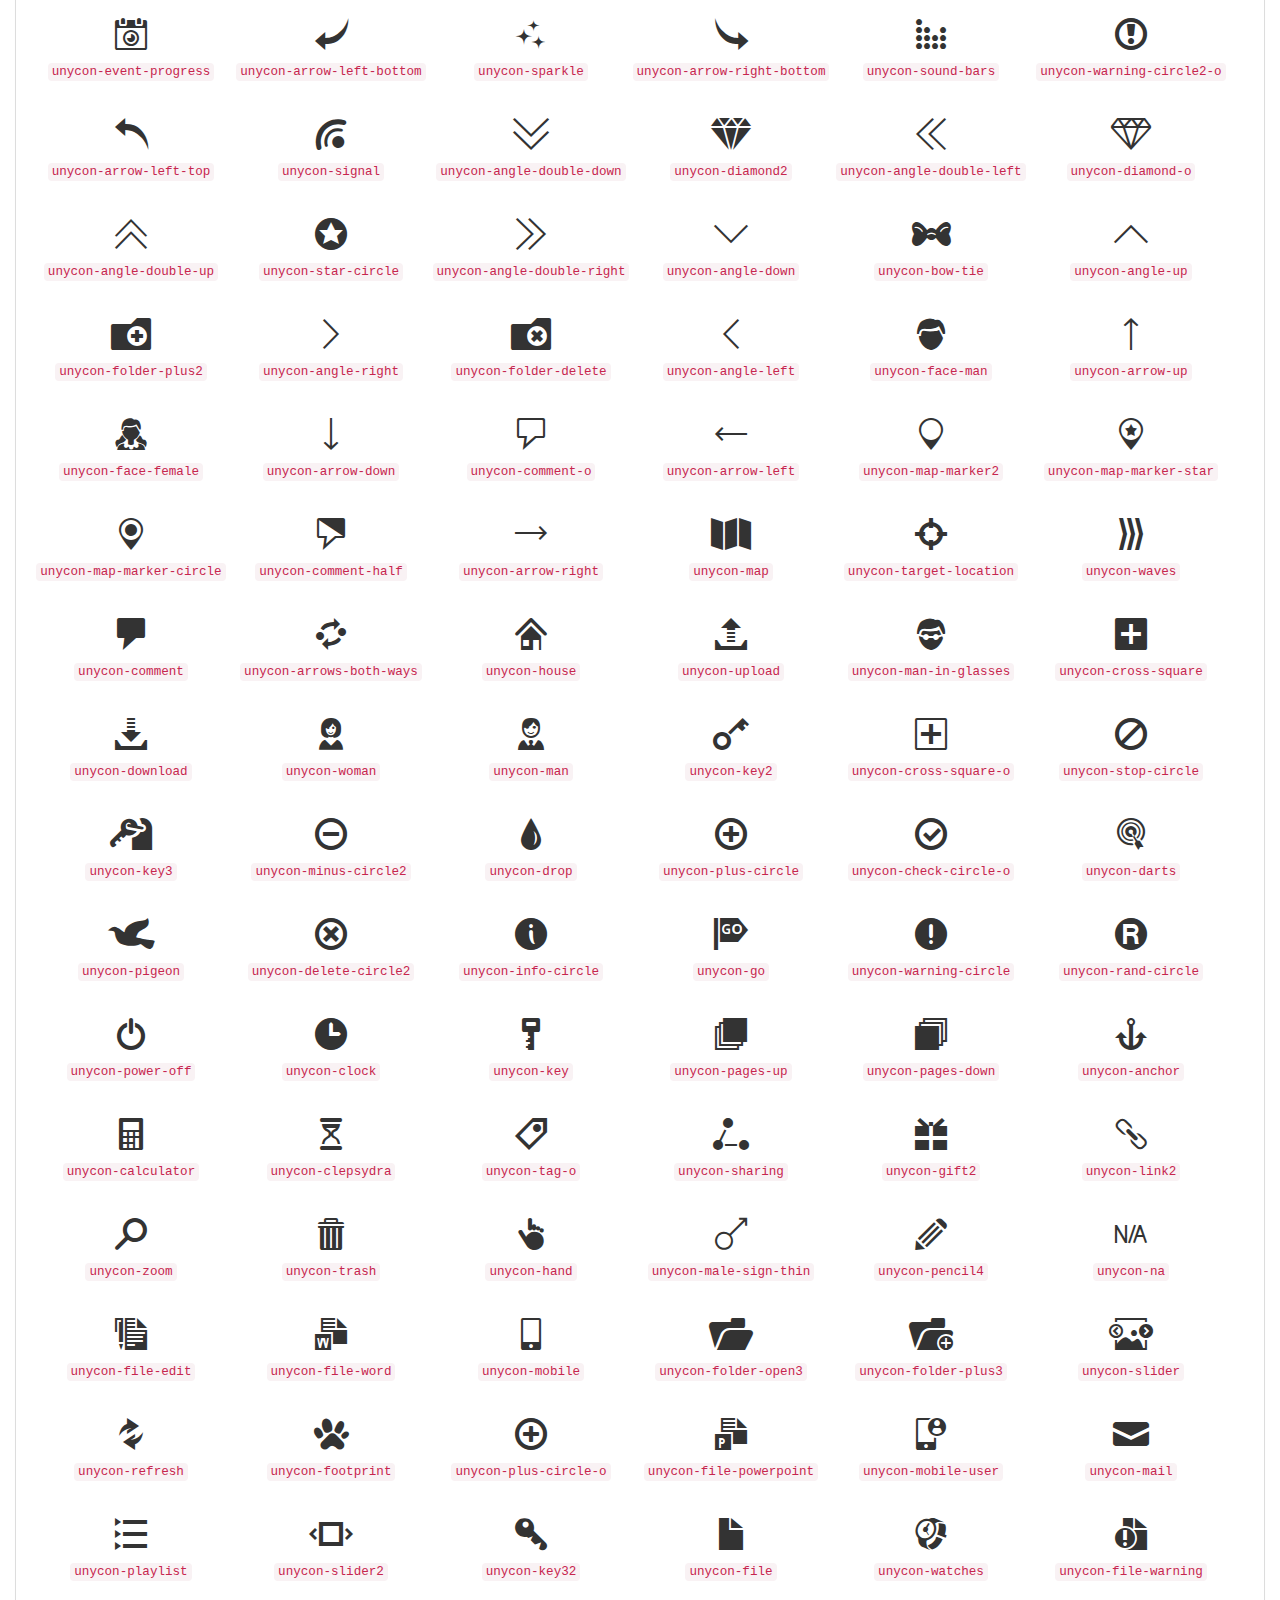
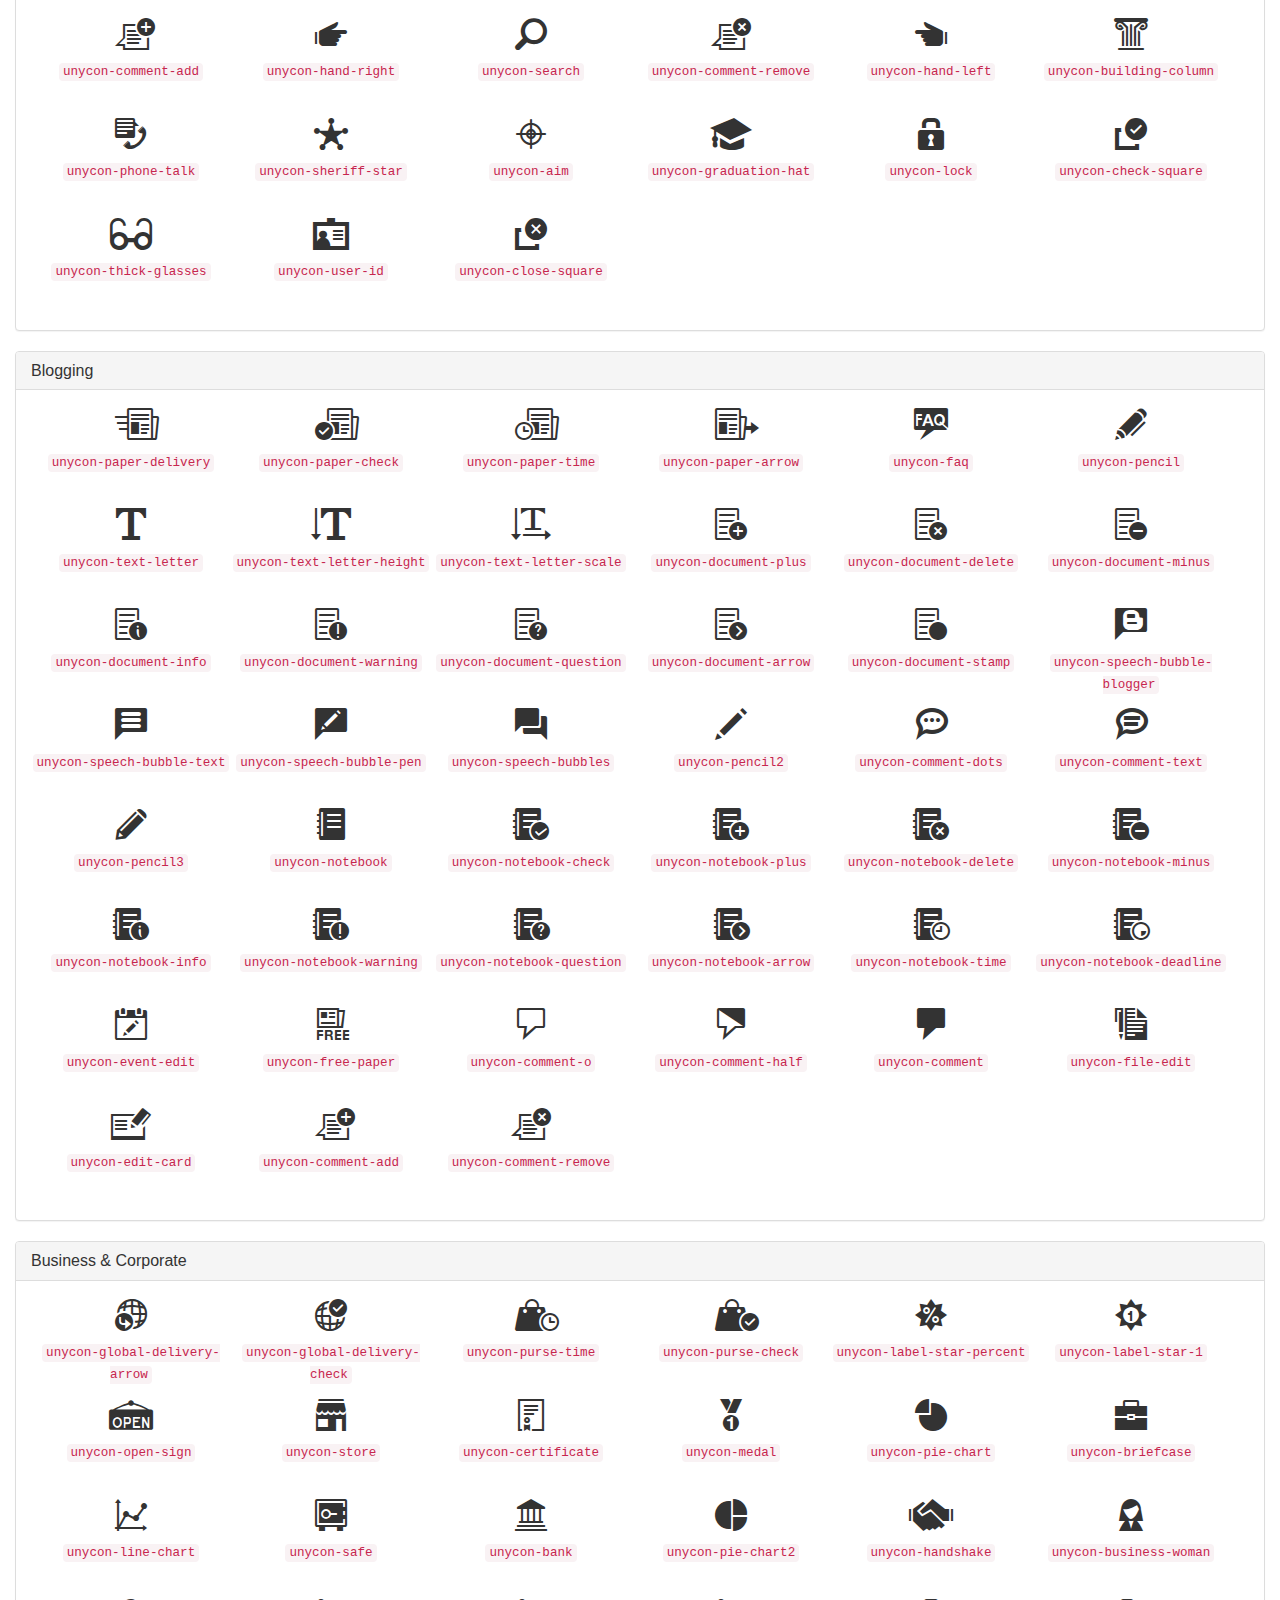
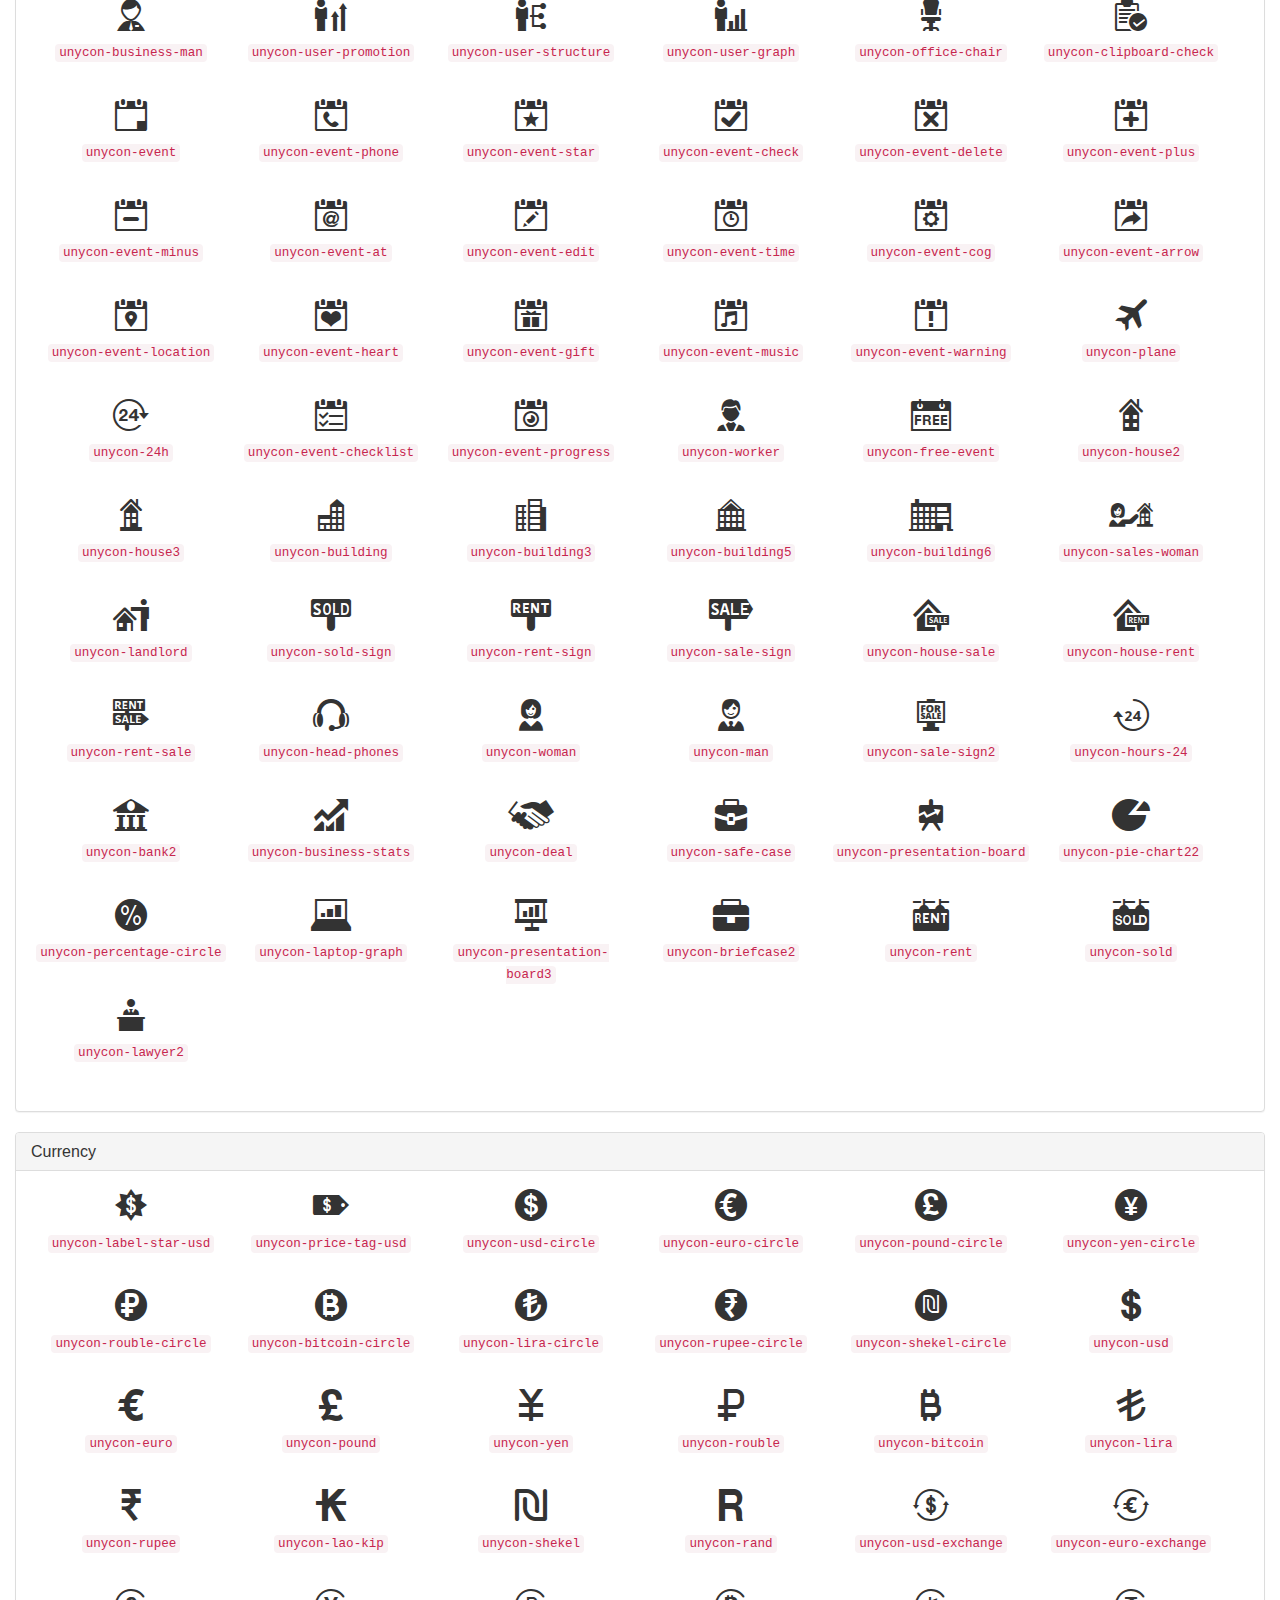
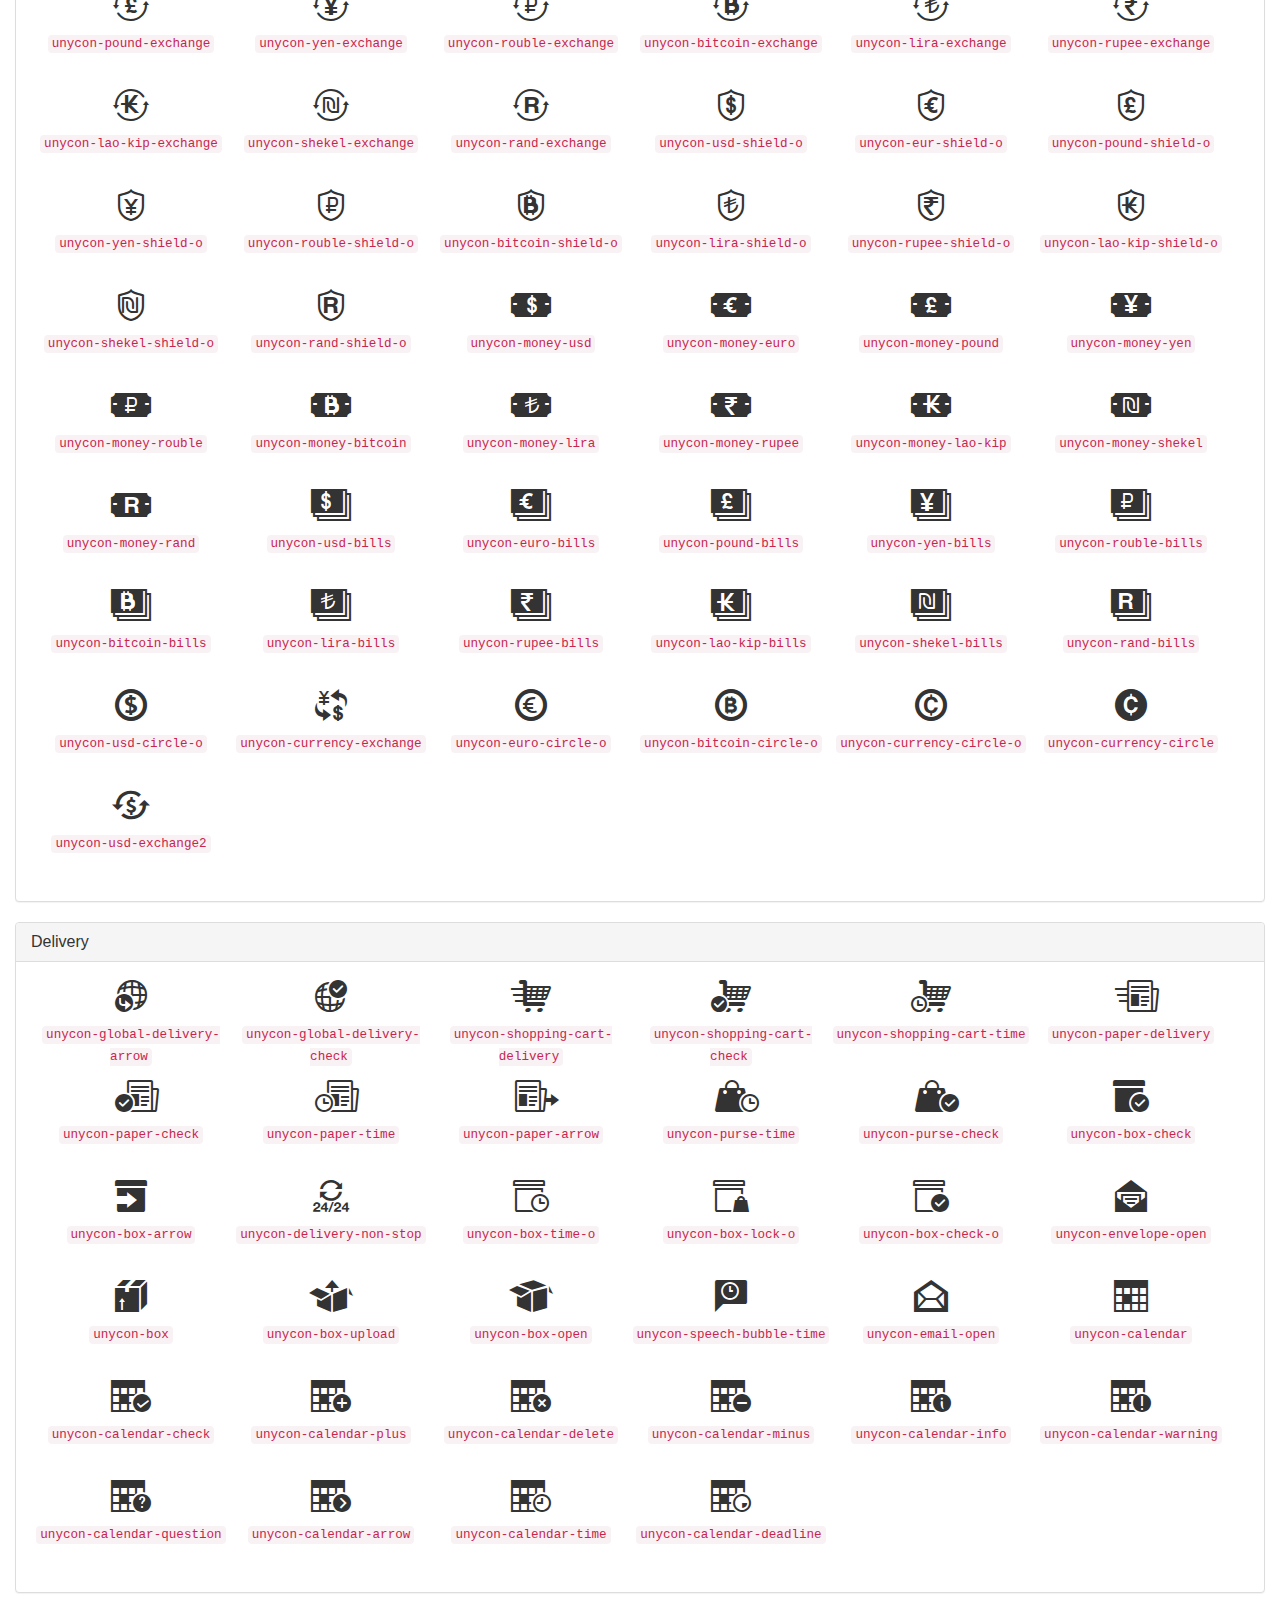
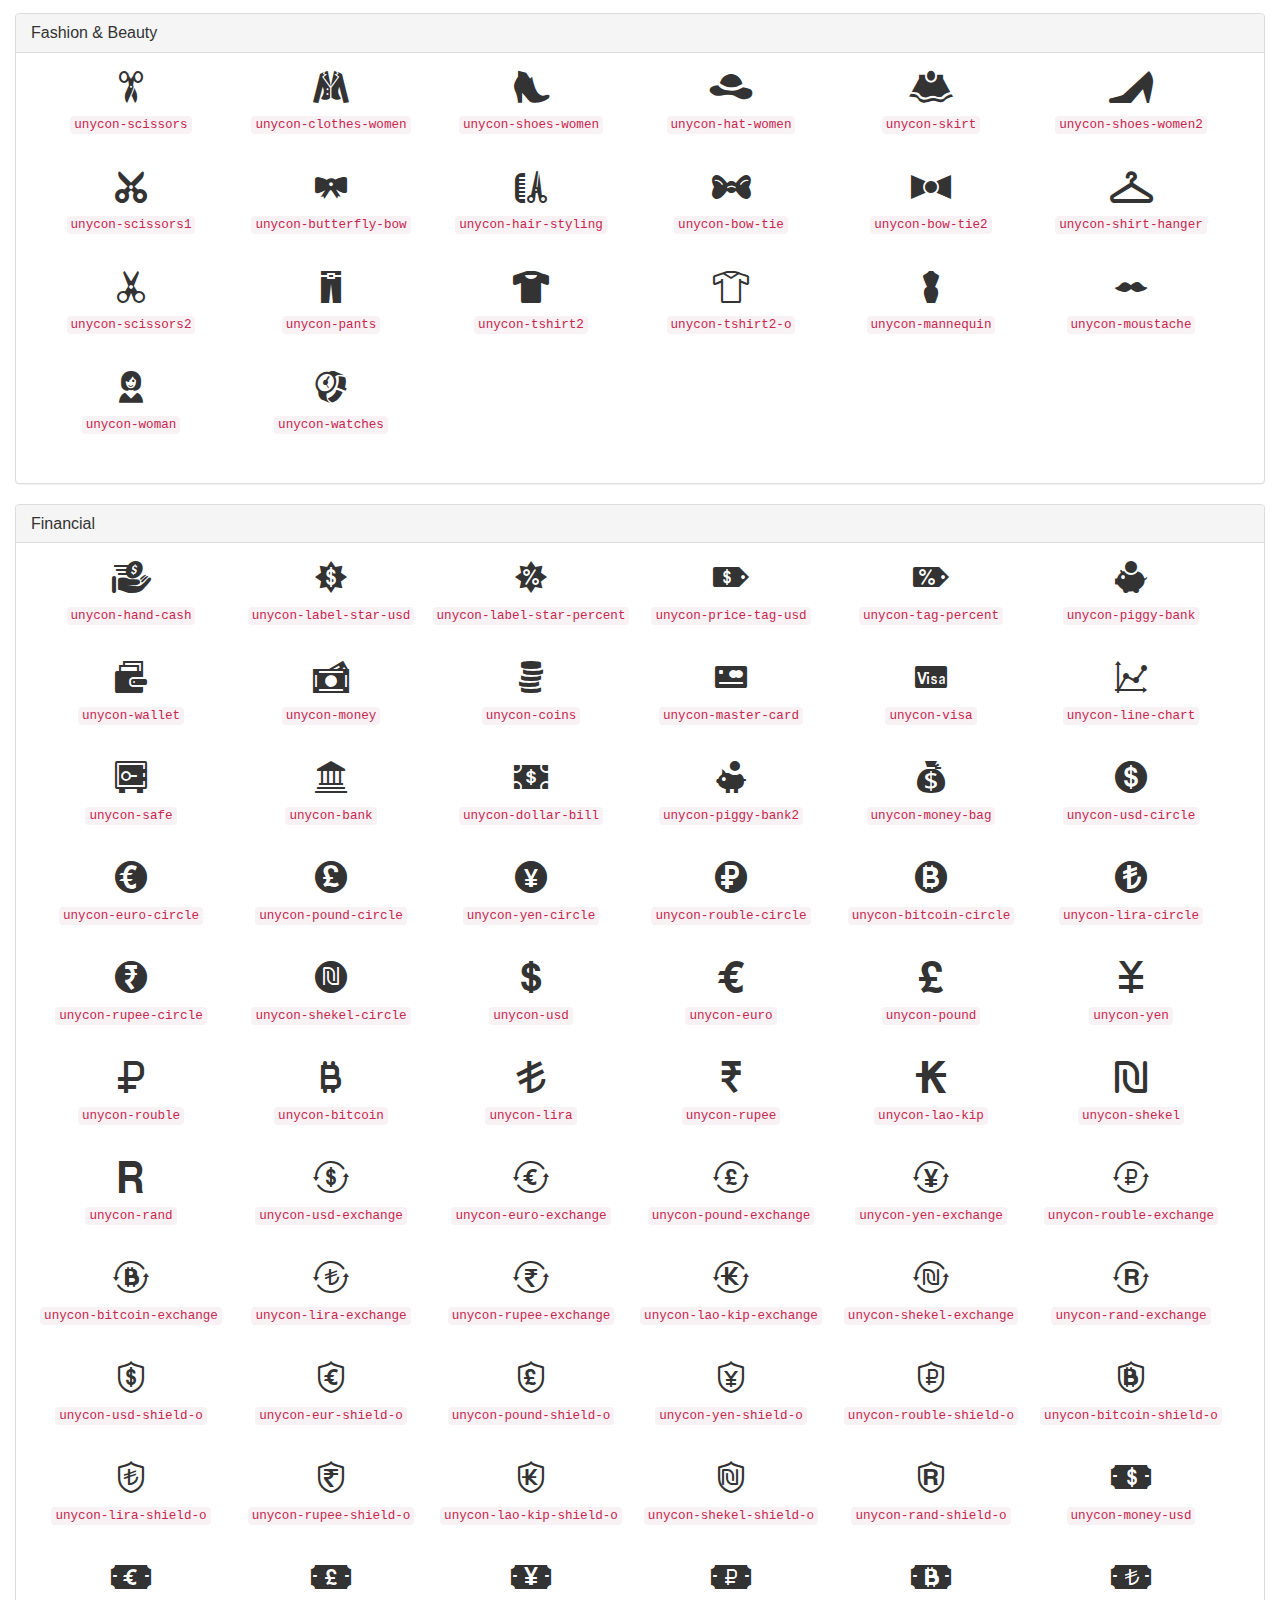
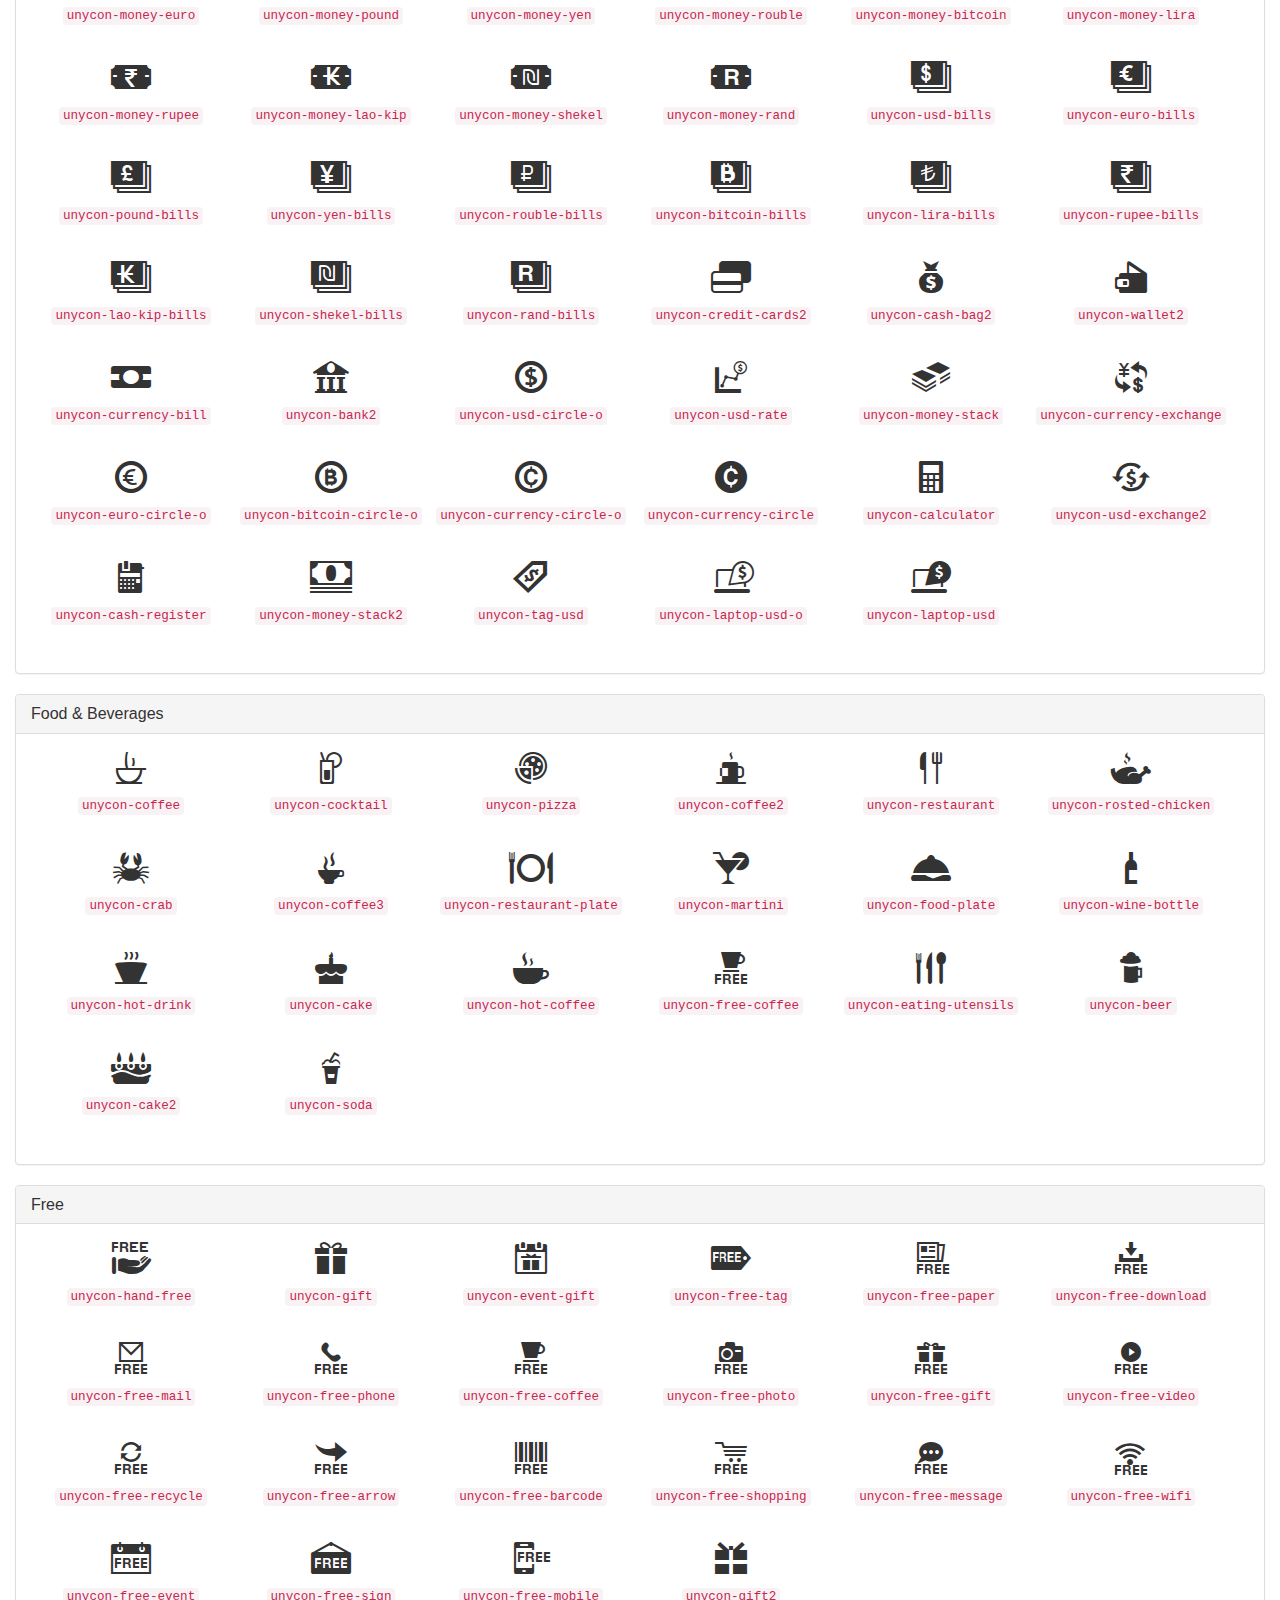
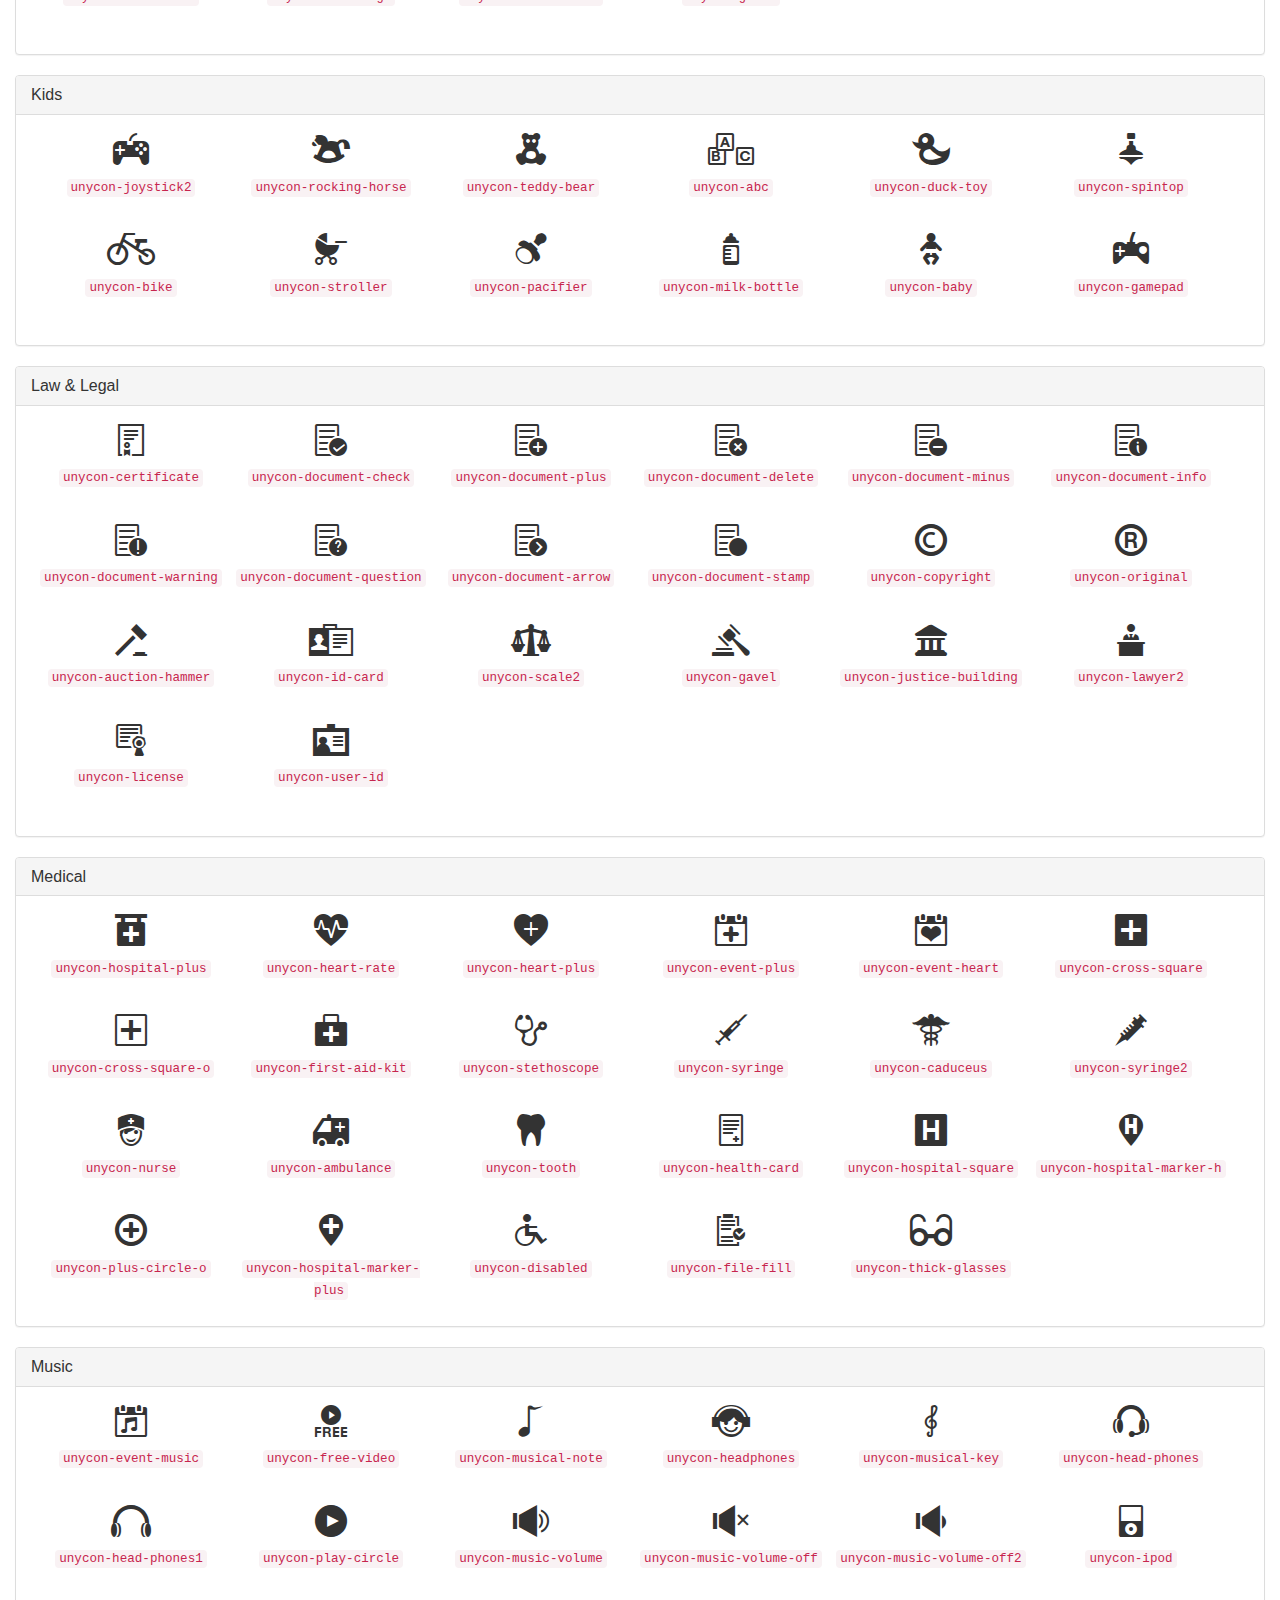
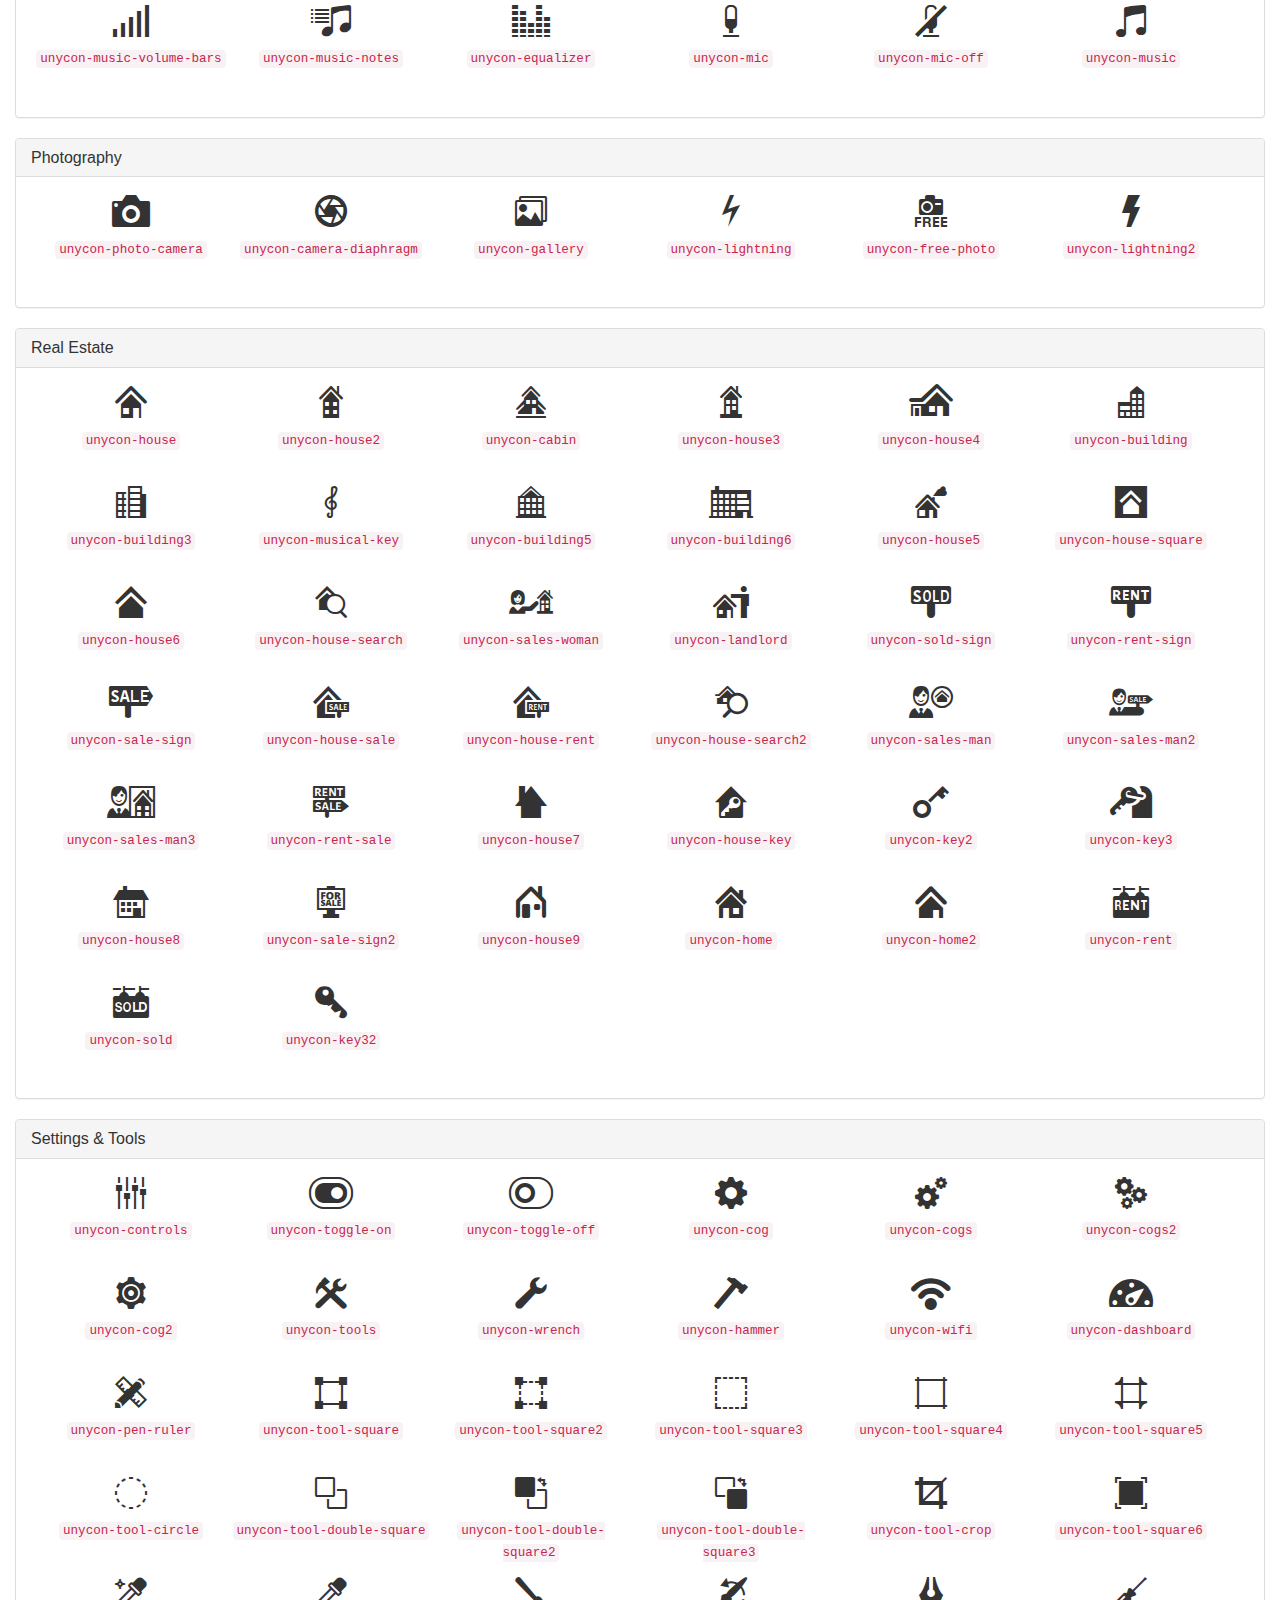
<file: templates/wp-content/plugins/unyson/framework/static/libs/unycon/index.html>
<!DOCTYPE html>
<html lang="en">
<head>
    <meta charset="UTF-8">
    <title>Unycon</title>
    <meta http-equiv="X-UA-Compatible" content="IE=edge">
    <meta name="viewport" content="width=device-width, initial-scale=1">
    <link rel="stylesheet" href="https://maxcdn.bootstrapcdn.com/bootstrap/3.3.5/css/bootstrap.min.css">
    <link rel="stylesheet" href="./unycon.css">
    <style type="text/css">
        body {
            padding-top: 50px;
        }
        @media (max-width: 767px) {
            body {
                padding-top: 75px;
            }
        }
        .icon {
            width: 200px;
            height: 100px;
        }
        .icon .icon-icon {
            font-size: 32px;
        }
    </style>
</head>
<body>

<nav class="navbar navbar-default navbar-fixed-top">
    <div class="container-fluid">
        <div class="navbar-header hidden-xs">
            <span class="navbar-brand">Unycon</span>
        </div>
        <div>
            <form class="navbar-form navbar-left" role="search" onsubmit="return false;">
                <div class="form-group">
                    <input type="text" class="form-control" placeholder="Search" maxlength="16" size="17" id="search-icon" />
                </div>
            </form>
            <div class="navbar-right hidden-xs">
                <span class="navbar-brand">v2.0.0</span>
            </div>
        </div>
    </div>
</nav>

<p></p>

<div class="container-fluid">
    <div class="row">
        <div class="col-xs-12">
            <div id="icons"></div>
        </div>
    </div>
</div>

<script src="https://ajax.googleapis.com/ajax/libs/jquery/1.11.3/jquery.min.js"></script>
<script>
    jQuery(function($){
        var $icons = $('#icons'),
            $groups = {},
            notEmptyGroups = {},
            prefix = 'unycon-';

        $.each(groups, function(group, title){
            var $group = $(''
                + '<div class="panel panel-default group-wrapper" id="group-'+ group +'-wrapper">'
                + /**/'<div class="panel-heading">'
                + /**//**/'<h3 class="panel-title">'+ title +'</h3>'
                + /**/'</div>'
                + /**/'<div class="panel-body" id="group-'+ group +'"></div>'
                + '</div>'
            );

            $groups[group] = $group.find('.panel-body');

            $icons.append($group);
        });

        $.each(icons, function(icon, data){
            $.each(data.groups, function(group){
                $groups[group].append(''
                    + '<div class="icon text-center pull-left" data-icon="'+ icon.split(prefix).pop() +'">'
                    + /**/'<div class="icon-icon">'
                    + /**//**/'<span class="unycon '+ icon +'"></span>'
                    + /**/'</div>'
                    + /**/'<div class="icon-code">'
                    + /**//**/'<code>'+ icon +'</code>'
                    + /**/'</div>'
                    + '</div>'
                );

                notEmptyGroups[group] = true;
            });
        });

        $.each(groups, function(group){
            if (typeof notEmptyGroups[group] == 'undefined') {
                $('#group-'+ group +'-wrapper').remove();
                delete $groups[group];
            }
        });

        var $icons = $('.icon');

        $('#search-icon').on('keyup change blur', function(){
            var $input = $(this),
                value = $.trim($input.val());

            if (value === $input.attr('data-previous-value')) {
                return;
            } else {
                $input.attr('data-previous-value', value);
            }

            if (value.length) {
                $icons.addClass('hidden');

                {
                    var pregQuotedValue = value.replace(/([\\\.\+\*\?\[\^\]\$\(\)\{\}\=\!\<\>\|\:])/g, "\\$1"),
                        regex = new RegExp(
                            '(^|\-)'+ pregQuotedValue,
                            'i'
                        );

                    $icons.filter(function(){
                        return regex.test( String($(this).attr('data-icon')) );
                    }).removeClass('hidden');
                }
            } else {
                $icons.removeClass('hidden');
            }

            $.each($groups, function(group) {
                var isNotEmpty = $groups[group].find('.icon:not(.hidden):first').length;

                $groups[group].closest('.group-wrapper')[
                    isNotEmpty ? 'removeClass' : 'addClass'
                ]('hidden');
            });
        });
    });
</script>
<script>
    var groups = {
            misc: 'Basic & Misc',
            blog: 'Blogging',
            business: 'Business & Corporate',
            currency: 'Currency',
            delivery: 'Delivery',
            events: 'Events',
            fashion: 'Fashion & Beauty',
            financial: 'Financial',
            food: 'Food & Beverages',
            free: 'Free',
            kids: 'Kids',
            law: 'Law & Legal',
            medical: 'Medical',
            music: 'Music',
            notifications: 'Notifications',
            photography: 'Photography',
            portfolio: 'Portfolio & Works',
            real_estate: 'Real Estate',
            religion: 'Religion',
            settings: 'Settings & Tools',
            shopping: 'Shopping',
            sports: 'Sports',
            symbols: 'Symbols',
            travel: 'Travel',
            weather: 'Weather',
            web: 'Web & Applications'
        },
        icons = {"unycon-photo-camera":{"groups":{"photography":true}},"unycon-camera-diaphragm":{"groups":{"photography":true}},"unycon-controls":{"groups":{"settings":true}},"unycon-vimeo":{"groups":{"web":true}},"unycon-chat":{"groups":{"misc":true}},"unycon-scissors":{"groups":{"fashion":true}},"unycon-avira-antivirus":{"groups":{"web":true}},"unycon-kaspersky-antivirus":{"groups":{"web":true}},"unycon-list-ul":{"groups":{"misc":true}},"unycon-gallery":{"groups":{"misc":true,"photography":true}},"unycon-desktop":{"groups":{"misc":true}},"unycon-toggle-on":{"groups":{"misc":true,"settings":true}},"unycon-hand-cash":{"groups":{"financial":true}},"unycon-global-delivery-arrow":{"groups":{"business":true,"delivery":true}},"unycon-global-delivery-check":{"groups":{"business":true,"delivery":true}},"unycon-shopping-cart-delivery":{"groups":{"delivery":true,"shopping":true}},"unycon-shopping-cart-check":{"groups":{"delivery":true,"shopping":true}},"unycon-shopping-cart-time":{"groups":{"delivery":true,"shopping":true}},"unycon-paper-delivery":{"groups":{"blog":true,"delivery":true}},"unycon-paper-check":{"groups":{"blog":true,"delivery":true}},"unycon-crown":{"groups":{"misc":true}},"unycon-codeguard":{"groups":{"web":true}},"unycon-toggle-off":{"groups":{"settings":true}},"unycon-paper-time":{"groups":{"blog":true,"delivery":true}},"unycon-paper-arrow":{"groups":{"blog":true,"delivery":true}},"unycon-purse-time":{"groups":{"business":true,"delivery":true}},"unycon-purse-check":{"groups":{"business":true,"delivery":true}},"unycon-box-check":{"groups":{"delivery":true}},"unycon-box-arrow":{"groups":{"delivery":true,"shopping":true}},"unycon-yahoo":{"groups":{"web":true}},"unycon-basket":{"groups":{"shopping":true}},"unycon-basket-plus":{"groups":{"shopping":true}},"unycon-basket-minus":{"groups":{"shopping":true}},"unycon-map-marker":{"groups":{"misc":true,"travel":true}},"unycon-cup":{"groups":{"misc":true}},"unycon-tooltip":{"groups":{"misc":true}},"unycon-at-circle":{"groups":{"misc":true,"web":true}},"unycon-delivery-non-stop":{"groups":{"delivery":true}},"unycon-hand-free":{"groups":{"free":true}},"unycon-box-time-o":{"groups":{"delivery":true}},"unycon-box-lock-o":{"groups":{"delivery":true}},"unycon-box-check-o":{"groups":{"delivery":true}},"unycon-list-check":{"groups":{"misc":true}},"unycon-envelope-open":{"groups":{"misc":true,"delivery":true}},"unycon-label-star-check":{"groups":{"misc":true}},"unycon-label-star-usd":{"groups":{"currency":true,"financial":true,"shopping":true}},"unycon-label-star-percent":{"groups":{"misc":true,"business":true,"financial":true,"shopping":true}},"unycon-label-star-1":{"groups":{"misc":true,"business":true}},"unycon-warning-circle2":{"groups":{"misc":true}},"unycon-apple":{"groups":{"misc":true}},"unycon-tag-check":{"groups":{"misc":true}},"unycon-tag-empty":{"groups":{"misc":true}},"unycon-tag-new":{"groups":{"misc":true,"shopping":true}},"unycon-price-tag-usd":{"groups":{"currency":true,"financial":true,"shopping":true}},"unycon-tag-percent":{"groups":{"financial":true,"shopping":true}},"unycon-label-circle":{"groups":{"misc":true}},"unycon-warning":{"groups":{"misc":true}},"unycon-shopping-cart":{"groups":{"shopping":true}},"unycon-shopping-cart-full":{"groups":{"shopping":true}},"unycon-shopping-cart-full2":{"groups":{"shopping":true}},"unycon-shopping-cart-plus":{"groups":{"shopping":true}},"unycon-shopping-cart-minus":{"groups":{"shopping":true}},"unycon-shopping-cart2":{"groups":{"shopping":true}},"unycon-shopping-cart3":{"groups":{"shopping":true}},"unycon-credit-cards":{"groups":{"shopping":true}},"unycon-check-circle-o2":{"groups":{"misc":true}},"unycon-piggy-bank":{"groups":{"financial":true}},"unycon-wallet":{"groups":{"financial":true}},"unycon-box":{"groups":{"delivery":true}},"unycon-money":{"groups":{"financial":true}},"unycon-coins":{"groups":{"financial":true}},"unycon-open-sign":{"groups":{"business":true,"shopping":true}},"unycon-gift":{"groups":{"misc":true,"free":true}},"unycon-desert":{"groups":{"misc":true}},"unycon-question-circle":{"groups":{"misc":true}},"unycon-box-upload":{"groups":{"delivery":true}},"unycon-coffee":{"groups":{"food":true}},"unycon-store":{"groups":{"business":true,"shopping":true}},"unycon-certificate":{"groups":{"business":true,"law":true}},"unycon-clothes-women":{"groups":{"fashion":true}},"unycon-shoes-women":{"groups":{"fashion":true}},"unycon-hat-women":{"groups":{"fashion":true}},"unycon-skirt":{"groups":{"fashion":true}},"unycon-shoes-women2":{"groups":{"fashion":true}},"unycon-cog":{"groups":{"settings":true}},"unycon-cocktail":{"groups":{"food":true}},"unycon-delete-circle":{"groups":{"misc":true}},"unycon-box-open":{"groups":{"delivery":true}},"unycon-cogs":{"groups":{"settings":true}},"unycon-cogs2":{"groups":{"settings":true}},"unycon-cog2":{"groups":{"settings":true}},"unycon-paper-clip":{"groups":{"misc":true}},"unycon-lightning":{"groups":{"misc":true,"photography":true}},"unycon-list":{"groups":{"misc":true}},"unycon-hand-arrows":{"groups":{"misc":true}},"unycon-link":{"groups":{"misc":true,"web":true}},"unycon-tools":{"groups":{"settings":true}},"unycon-brush":{"groups":{"misc":true}},"unycon-faq":{"groups":{"blog":true}},"unycon-wrench":{"groups":{"settings":true}},"unycon-hammer":{"groups":{"settings":true}},"unycon-wifi":{"groups":{"settings":true}},"unycon-dashboard":{"groups":{"settings":true}},"unycon-broken-link":{"groups":{"web":true}},"unycon-pin":{"groups":{"misc":true}},"unycon-light-bulb":{"groups":{"misc":true}},"unycon-pen-ruler":{"groups":{"misc":true,"settings":true}},"unycon-minus-circle":{"groups":{"misc":true}},"unycon-pizza":{"groups":{"food":true}},"unycon-medal":{"groups":{"business":true}},"unycon-chess":{"groups":{"misc":true}},"unycon-scissors1":{"groups":{"misc":true,"fashion":true}},"unycon-tool-square":{"groups":{"settings":true}},"unycon-tool-square2":{"groups":{"settings":true}},"unycon-tool-square3":{"groups":{"settings":true}},"unycon-tool-square4":{"groups":{"settings":true}},"unycon-tool-square5":{"groups":{"settings":true}},"unycon-tool-circle":{"groups":{"settings":true}},"unycon-tool-double-square":{"groups":{"settings":true}},"unycon-tool-double-square2":{"groups":{"settings":true}},"unycon-coffee2":{"groups":{"food":true}},"unycon-warning-triangle":{"groups":{"misc":true}},"unycon-restaurant":{"groups":{"food":true}},"unycon-tool-double-square3":{"groups":{"settings":true}},"unycon-tool-crop":{"groups":{"settings":true}},"unycon-tool-square6":{"groups":{"settings":true}},"unycon-tool-color-sample":{"groups":{"settings":true}},"unycon-tool-color-sample2":{"groups":{"settings":true}},"unycon-tool-brush":{"groups":{"settings":true}},"unycon-tool-brush-arrow":{"groups":{"settings":true}},"unycon-tool-pen":{"groups":{"settings":true}},"unycon-arrow-mouse":{"groups":{"misc":true}},"unycon-screwdriver":{"groups":{"settings":true}},"unycon-rosted-chicken":{"groups":{"food":true}},"unycon-not-allowed":{"groups":{"misc":true}},"unycon-pencil":{"groups":{"misc":true,"blog":true}},"unycon-tool-dodge":{"groups":{"settings":true}},"unycon-tool-blur":{"groups":{"settings":true}},"unycon-tool-clone-stamp":{"groups":{"settings":true}},"unycon-tool-pattern-stamp":{"groups":{"settings":true}},"unycon-tool-move":{"groups":{"settings":true}},"unycon-tool-magic-wand":{"groups":{"settings":true}},"unycon-tool-paint-bucket":{"groups":{"settings":true}},"unycon-tool-content-move":{"groups":{"settings":true}},"unycon-tool-ruler":{"groups":{"settings":true}},"unycon-crab":{"groups":{"food":true}},"unycon-shield-delete":{"groups":{"misc":true}},"unycon-printer":{"groups":{"misc":true}},"unycon-flag-eu":{"groups":{"travel":true}},"unycon-rectangle":{"groups":{"misc":true}},"unycon-two-windows":{"groups":{"misc":true}},"unycon-text-letter":{"groups":{"misc":true,"blog":true}},"unycon-text-letter-height":{"groups":{"misc":true,"blog":true}},"unycon-text-letter-scale":{"groups":{"misc":true,"blog":true}},"unycon-eye":{"groups":{"misc":true}},"unycon-document-check":{"groups":{"misc":true,"law":true}},"unycon-coffee3":{"groups":{"food":true}},"unycon-warning-octagon":{"groups":{"misc":true}},"unycon-scanner":{"groups":{"misc":true,"settings":true}},"unycon-magnifying-glass":{"groups":{"misc":true,"settings":true}},"unycon-document-plus":{"groups":{"misc":true,"blog":true,"law":true}},"unycon-document-delete":{"groups":{"misc":true,"blog":true,"law":true}},"unycon-document-minus":{"groups":{"misc":true,"blog":true,"law":true}},"unycon-document-info":{"groups":{"misc":true,"blog":true,"law":true}},"unycon-document-warning":{"groups":{"misc":true,"blog":true,"law":true}},"unycon-document-question":{"groups":{"misc":true,"blog":true,"law":true}},"unycon-document-arrow":{"groups":{"misc":true,"blog":true,"law":true}},"unycon-document-stamp":{"groups":{"misc":true,"blog":true,"law":true}},"unycon-speech-bubble":{"groups":{"misc":true}},"unycon-speech-bubble-waiting":{"groups":{"misc":true}},"unycon-restaurant-plate":{"groups":{"food":true}},"unycon-bell2":{"groups":{"misc":true}},"unycon-spinner":{"groups":{"misc":true}},"unycon-kat":{"groups":{"misc":true}},"unycon-speech-bubble-blogger":{"groups":{"blog":true,"web":true}},"unycon-speech-bubble-phone":{"groups":{"misc":true}},"unycon-speech-bubble-rss":{"groups":{"misc":true,"web":true}},"unycon-speech-bubble-twitter":{"groups":{"web":true}},"unycon-speech-bubble-facebook":{"groups":{"web":true}},"unycon-speech-bubble-google-plus":{"groups":{"web":true}},"unycon-speech-bubble-twitter2":{"groups":{"web":true}},"unycon-speech-bubble-linkedin":{"groups":{"web":true}},"unycon-speech-bubble-warning":{"groups":{"misc":true}},"unycon-speech-bubble-info":{"groups":{"misc":true}},"unycon-martini":{"groups":{"food":true}},"unycon-light-bulb2":{"groups":{"misc":true}},"unycon-crop":{"groups":{"settings":true}},"unycon-hospital-plus":{"groups":{"medical":true}},"unycon-speech-bubble-text":{"groups":{"misc":true,"blog":true}},"unycon-speech-bubble-cog":{"groups":{"settings":true}},"unycon-speech-bubble-check":{"groups":{"misc":true}},"unycon-speech-bubble-delete":{"groups":{"misc":true}},"unycon-speech-bubble-plus":{"groups":{"misc":true}},"unycon-speech-bubble-minus":{"groups":{"misc":true}},"unycon-speech-bubble-search":{"groups":{"misc":true}},"unycon-speech-bubble-at":{"groups":{"misc":true,"web":true}},"unycon-speech-bubble-pen":{"groups":{"misc":true,"blog":true}},"unycon-speech-bubble-time":{"groups":{"misc":true,"delivery":true}},"unycon-email-open":{"groups":{"misc":true,"delivery":true,"web":true}},"unycon-pie-chart":{"groups":{"misc":true,"business":true}},"unycon-speech-bubbles":{"groups":{"misc":true,"blog":true,"web":true}},"unycon-twitter":{"groups":{"web":true}},"unycon-facebook":{"groups":{"web":true}},"unycon-blogger":{"groups":{"web":true}},"unycon-twitter2":{"groups":{"web":true}},"unycon-linkedin-square":{"groups":{"web":true}},"unycon-google-plus":{"groups":{"web":true}},"unycon-rss":{"groups":{"web":true}},"unycon-pencil2":{"groups":{"misc":true,"blog":true,"settings":true}},"unycon-ellipsis":{"groups":{"misc":true}},"unycon-orange":{"groups":{"misc":true}},"unycon-check-circle":{"groups":{"misc":true}},"unycon-bars":{"groups":{"misc":true}},"unycon-speech-bubble-star":{"groups":{"misc":true}},"unycon-speech-bubble-arrow":{"groups":{"misc":true}},"unycon-speech-bubble-arrow2":{"groups":{"misc":true,"web":true}},"unycon-speech-bubble-question":{"groups":{"misc":true}},"unycon-speech-bubble-network":{"groups":{"misc":true,"web":true}},"unycon-speech-bubble-pin":{"groups":{"misc":true}},"unycon-speech-bubble-heart":{"groups":{"misc":true}},"unycon-user-rss":{"groups":{"web":true}},"unycon-user-check":{"groups":{"misc":true}},"unycon-user-plus":{"groups":{"misc":true}},"unycon-user-delete":{"groups":{"misc":true}},"unycon-user-minus":{"groups":{"misc":true}},"unycon-user-info":{"groups":{"misc":true}},"unycon-user-warning":{"groups":{"misc":true}},"unycon-user-question":{"groups":{"misc":true}},"unycon-user-arrow":{"groups":{"misc":true}},"unycon-comment-dots":{"groups":{"misc":true,"blog":true}},"unycon-comment-text":{"groups":{"misc":true,"blog":true}},"unycon-copyright":{"groups":{"misc":true,"law":true,"web":true}},"unycon-food-plate":{"groups":{"food":true}},"unycon-star2":{"groups":{"misc":true}},"unycon-cloud":{"groups":{"misc":true,"web":true}},"unycon-diamond":{"groups":{"misc":true}},"unycon-unyson":{"groups":{"web":true}},"unycon-original":{"groups":{"misc":true,"law":true,"web":true}},"unycon-briefcase":{"groups":{"business":true}},"unycon-bar-chart":{"groups":{"misc":true}},"unycon-idea-doubt":{"groups":{"misc":true}},"unycon-master-card":{"groups":{"financial":true}},"unycon-visa":{"groups":{"financial":true}},"unycon-line-chart":{"groups":{"business":true,"financial":true}},"unycon-safe":{"groups":{"business":true,"financial":true}},"unycon-bank":{"groups":{"business":true,"financial":true}},"unycon-wine-bottle":{"groups":{"food":true}},"unycon-battery-full-h":{"groups":{"misc":true,"settings":true}},"unycon-dollar-bill":{"groups":{"financial":true}},"unycon-calendar":{"groups":{"misc":true,"delivery":true}},"unycon-calendar-check":{"groups":{"misc":true,"delivery":true}},"unycon-sound":{"groups":{"misc":true,"settings":true}},"unycon-arrow-circle-left-o":{"groups":{"misc":true}},"unycon-battery-half":{"groups":{"settings":true}},"unycon-calendar-plus":{"groups":{"misc":true,"delivery":true}},"unycon-calendar-delete":{"groups":{"misc":true,"delivery":true}},"unycon-calendar-minus":{"groups":{"misc":true,"delivery":true}},"unycon-calendar-info":{"groups":{"misc":true,"delivery":true}},"unycon-calendar-warning":{"groups":{"misc":true,"delivery":true}},"unycon-calendar-question":{"groups":{"misc":true,"delivery":true}},"unycon-calendar-arrow":{"groups":{"misc":true,"delivery":true}},"unycon-calendar-time":{"groups":{"misc":true,"delivery":true}},"unycon-calendar-deadline":{"groups":{"misc":true,"delivery":true}},"unycon-pie-chart2":{"groups":{"business":true}},"unycon-arrow-circle-up-o":{"groups":{"misc":true}},"unycon-battery-low":{"groups":{"settings":true}},"unycon-light-bulb3":{"groups":{"misc":true}},"unycon-heart":{"groups":{"misc":true}},"unycon-drawers":{"groups":{"misc":true}},"unycon-database":{"groups":{"misc":true,"web":true}},"unycon-handshake":{"groups":{"business":true}},"unycon-hot-drink":{"groups":{"food":true}},"unycon-piggy-bank2":{"groups":{"financial":true}},"unycon-cherries":{"groups":{"misc":true}},"unycon-arrow-circle-right-o":{"groups":{"misc":true}},"unycon-battery-low-h":{"groups":{"settings":true}},"unycon-business-woman":{"groups":{"business":true}},"unycon-business-man":{"groups":{"business":true}},"unycon-pencil3":{"groups":{"misc":true,"blog":true}},"unycon-user-promotion":{"groups":{"business":true}},"unycon-user-structure":{"groups":{"business":true}},"unycon-user-graph":{"groups":{"business":true}},"unycon-office-chair":{"groups":{"business":true}},"unycon-clipboard-check":{"groups":{"business":true}},"unycon-notebook":{"groups":{"misc":true,"blog":true}},"unycon-notebook-check":{"groups":{"misc":true,"blog":true}},"unycon-arrow-circle-down-o":{"groups":{"misc":true}},"unycon-battery-full":{"groups":{"settings":true}},"unycon-plug":{"groups":{"misc":true,"settings":true}},"unycon-heart-rate":{"groups":{"medical":true}},"unycon-notebook-plus":{"groups":{"misc":true,"blog":true}},"unycon-notebook-delete":{"groups":{"misc":true,"blog":true}},"unycon-notebook-minus":{"groups":{"misc":true,"blog":true}},"unycon-notebook-info":{"groups":{"misc":true,"blog":true}},"unycon-notebook-warning":{"groups":{"misc":true,"blog":true}},"unycon-notebook-question":{"groups":{"misc":true,"blog":true}},"unycon-notebook-arrow":{"groups":{"misc":true,"blog":true}},"unycon-notebook-time":{"groups":{"misc":true,"blog":true}},"unycon-notebook-deadline":{"groups":{"misc":true,"blog":true}},"unycon-event":{"groups":{"misc":true,"business":true}},"unycon-megaphone":{"groups":{"misc":true}},"unycon-arrow-circle-left":{"groups":{"misc":true}},"unycon-battery":{"groups":{"misc":true,"settings":true}},"unycon-socket":{"groups":{"misc":true,"settings":true}},"unycon-heart-plus":{"groups":{"medical":true}},"unycon-event-phone":{"groups":{"misc":true,"business":true}},"unycon-event-star":{"groups":{"misc":true,"business":true}},"unycon-event-check":{"groups":{"misc":true,"business":true}},"unycon-event-delete":{"groups":{"misc":true,"business":true}},"unycon-event-plus":{"groups":{"misc":true,"business":true,"medical":true}},"unycon-event-minus":{"groups":{"misc":true,"business":true}},"unycon-event-at":{"groups":{"misc":true,"business":true,"web":true}},"unycon-event-edit":{"groups":{"misc":true,"blog":true,"business":true}},"unycon-event-time":{"groups":{"misc":true,"business":true}},"unycon-email-warning":{"groups":{"misc":true}},"unycon-arrow-circle-up":{"groups":{"misc":true}},"unycon-accumulator":{"groups":{"misc":true}},"unycon-trompete2":{"groups":{"misc":true}},"unycon-event-cog":{"groups":{"misc":true,"business":true,"settings":true}},"unycon-event-arrow":{"groups":{"misc":true,"business":true,"web":true}},"unycon-event-location":{"groups":{"misc":true,"business":true,"web":true}},"unycon-event-heart":{"groups":{"misc":true,"business":true,"medical":true}},"unycon-event-gift":{"groups":{"misc":true,"business":true,"free":true}},"unycon-event-music":{"groups":{"misc":true,"business":true,"music":true}},"unycon-event-warning":{"groups":{"misc":true,"business":true}},"unycon-toxic":{"groups":{"misc":true}},"unycon-arrow-circle-right":{"groups":{"misc":true}},"unycon-hand-stop":{"groups":{"misc":true}},"unycon-arrow-circle-down":{"groups":{"misc":true}},"unycon-star-check":{"groups":{"misc":true}},"unycon-star-plus":{"groups":{"misc":true}},"unycon-star-delete":{"groups":{"misc":true}},"unycon-plane":{"groups":{"business":true,"travel":true}},"unycon-arrow-right-top":{"groups":{"misc":true,"web":true}},"unycon-stop-sign":{"groups":{"misc":true}},"unycon-star":{"groups":{"misc":true}},"unycon-butterfly-bow":{"groups":{"fashion":true}},"unycon-24h":{"groups":{"misc":true,"business":true,"shopping":true}},"unycon-event-checklist":{"groups":{"misc":true,"business":true}},"unycon-event-progress":{"groups":{"misc":true,"business":true}},"unycon-bluetooth":{"groups":{"settings":true}},"unycon-arrow-left-bottom":{"groups":{"misc":true}},"unycon-sparkle":{"groups":{"misc":true}},"unycon-cake":{"groups":{"food":true}},"unycon-hot-coffee":{"groups":{"food":true}},"unycon-free-tag":{"groups":{"free":true}},"unycon-arrow-right-bottom":{"groups":{"misc":true}},"unycon-sound-bars":{"groups":{"misc":true}},"unycon-free-paper":{"groups":{"blog":true,"free":true}},"unycon-free-download":{"groups":{"free":true}},"unycon-free-upload":{"groups":{}},"unycon-free-mail":{"groups":{"free":true}},"unycon-free-phone":{"groups":{"free":true}},"unycon-free-coffee":{"groups":{"food":true,"free":true}},"unycon-free-photo":{"groups":{"free":true,"photography":true}},"unycon-free-gift":{"groups":{"free":true}},"unycon-free-video":{"groups":{"free":true,"music":true}},"unycon-warning-circle2-o":{"groups":{"misc":true}},"unycon-arrow-left-top":{"groups":{"misc":true}},"unycon-worker":{"groups":{"business":true}},"unycon-free-recycle":{"groups":{"free":true}},"unycon-free-arrow":{"groups":{"free":true}},"unycon-free-barcode":{"groups":{"free":true}},"unycon-free-shopping":{"groups":{"free":true,"shopping":true}},"unycon-free-message":{"groups":{"free":true}},"unycon-free-wifi":{"groups":{"free":true}},"unycon-eating-utensils":{"groups":{"food":true}},"unycon-signal":{"groups":{"misc":true}},"unycon-angle-double-down":{"groups":{"misc":true}},"unycon-free-event":{"groups":{"business":true,"free":true}},"unycon-free-sign":{"groups":{"free":true,"shopping":true}},"unycon-free-mobile":{"groups":{"free":true}},"unycon-diamond2":{"groups":{"misc":true}},"unycon-angle-double-left":{"groups":{"misc":true}},"unycon-diamond-o":{"groups":{"misc":true}},"unycon-angle-double-up":{"groups":{"misc":true}},"unycon-star-circle":{"groups":{"misc":true}},"unycon-hair-styling":{"groups":{"fashion":true}},"unycon-angle-double-right":{"groups":{"misc":true}},"unycon-angle-down":{"groups":{"misc":true}},"unycon-musical-note":{"groups":{"music":true}},"unycon-bow-tie":{"groups":{"misc":true,"fashion":true}},"unycon-bow-tie2":{"groups":{"fashion":true}},"unycon-shirt-hanger":{"groups":{"fashion":true}},"unycon-scissors2":{"groups":{"fashion":true}},"unycon-pants":{"groups":{"fashion":true}},"unycon-tshirt2":{"groups":{"fashion":true}},"unycon-tshirt2-o":{"groups":{"fashion":true}},"unycon-mannequin":{"groups":{"fashion":true}},"unycon-beer":{"groups":{"food":true}},"unycon-angle-up":{"groups":{"misc":true}},"unycon-folder-plus2":{"groups":{"misc":true}},"unycon-umbrella":{"groups":{"weather":true}},"unycon-moustache":{"groups":{"fashion":true}},"unycon-angle-right":{"groups":{"misc":true}},"unycon-folder-delete":{"groups":{"misc":true}},"unycon-angle-left":{"groups":{"misc":true}},"unycon-face-man":{"groups":{"misc":true}},"unycon-bus":{"groups":{"travel":true}},"unycon-arrow-up":{"groups":{"misc":true}},"unycon-face-female":{"groups":{"misc":true}},"unycon-arrow-down":{"groups":{"misc":true}},"unycon-comment-o":{"groups":{"misc":true,"blog":true}},"unycon-arrow-left":{"groups":{"misc":true}},"unycon-direction-left":{"groups":{"travel":true}},"unycon-direction-right":{"groups":{"travel":true}},"unycon-intersection-left":{"groups":{"travel":true}},"unycon-intersection-right":{"groups":{"travel":true}},"unycon-map-marker2":{"groups":{"misc":true,"travel":true}},"unycon-map-marker-star":{"groups":{"misc":true,"travel":true}},"unycon-map-marker-circle":{"groups":{"misc":true,"travel":true}},"unycon-comment-half":{"groups":{"misc":true,"blog":true}},"unycon-arrow-right":{"groups":{"misc":true}},"unycon-map":{"groups":{"misc":true,"travel":true}},"unycon-target-location":{"groups":{"misc":true,"travel":true}},"unycon-waves":{"groups":{"misc":true}},"unycon-see-side":{"groups":{"travel":true}},"unycon-cake2":{"groups":{"food":true}},"unycon-comment":{"groups":{"misc":true,"blog":true}},"unycon-arrows-both-ways":{"groups":{"misc":true}},"unycon-headphones":{"groups":{"music":true}},"unycon-map-tracking":{"groups":{"travel":true}},"unycon-marker-parking":{"groups":{"travel":true}},"unycon-marker-hospital":{"groups":{"travel":true}},"unycon-house":{"groups":{"misc":true,"real_estate":true,"travel":true}},"unycon-house2":{"groups":{"business":true,"real_estate":true,"travel":true}},"unycon-cabin":{"groups":{"real_estate":true,"travel":true}},"unycon-house3":{"groups":{"business":true,"real_estate":true,"travel":true}},"unycon-house4":{"groups":{"real_estate":true,"travel":true}},"unycon-building":{"groups":{"business":true,"real_estate":true,"travel":true}},"unycon-building3":{"groups":{"business":true,"real_estate":true,"travel":true}},"unycon-soda":{"groups":{"food":true}},"unycon-musical-key":{"groups":{"music":true,"real_estate":true}},"unycon-building5":{"groups":{"business":true,"real_estate":true,"travel":true}},"unycon-building6":{"groups":{"business":true,"real_estate":true,"travel":true}},"unycon-house5":{"groups":{"real_estate":true,"travel":true}},"unycon-house-square":{"groups":{"real_estate":true,"travel":true}},"unycon-house6":{"groups":{"real_estate":true,"travel":true}},"unycon-house-search":{"groups":{"real_estate":true,"travel":true}},"unycon-sales-woman":{"groups":{"business":true,"real_estate":true}},"unycon-landlord":{"groups":{"business":true,"real_estate":true}},"unycon-sold-sign":{"groups":{"business":true,"real_estate":true}},"unycon-upload":{"groups":{"misc":true,"web":true}},"unycon-man-in-glasses":{"groups":{"misc":true}},"unycon-rent-sign":{"groups":{"business":true,"real_estate":true}},"unycon-sale-sign":{"groups":{"business":true,"real_estate":true}},"unycon-house-sale":{"groups":{"business":true,"real_estate":true}},"unycon-house-rent":{"groups":{"business":true,"real_estate":true}},"unycon-house-search2":{"groups":{"real_estate":true}},"unycon-sales-man":{"groups":{"real_estate":true}},"unycon-sales-man2":{"groups":{"real_estate":true}},"unycon-sales-man3":{"groups":{"real_estate":true}},"unycon-rent-sale":{"groups":{"business":true,"real_estate":true}},"unycon-cross-square":{"groups":{"misc":true,"medical":true}},"unycon-download":{"groups":{"misc":true,"web":true}},"unycon-head-phones":{"groups":{"business":true,"music":true}},"unycon-unyson-o":{"groups":{"web":true}},"unycon-woman":{"groups":{"misc":true,"business":true,"fashion":true}},"unycon-man":{"groups":{"misc":true,"business":true}},"unycon-house7":{"groups":{"real_estate":true,"travel":true}},"unycon-house-key":{"groups":{"real_estate":true}},"unycon-key2":{"groups":{"misc":true,"real_estate":true}},"unycon-cross-square-o":{"groups":{"misc":true,"medical":true}},"unycon-stop-circle":{"groups":{"misc":true}},"unycon-money-bag":{"groups":{"financial":true}},"unycon-head-phones1":{"groups":{"music":true}},"unycon-key3":{"groups":{"misc":true,"real_estate":true}},"unycon-house8":{"groups":{"real_estate":true,"travel":true}},"unycon-sale-sign2":{"groups":{"business":true,"real_estate":true}},"unycon-house9":{"groups":{"real_estate":true}},"unycon-minus-circle2":{"groups":{"misc":true}},"unycon-drop":{"groups":{"misc":true,"weather":true}},"unycon-plus-circle":{"groups":{"misc":true}},"unycon-peace-circle":{"groups":{"symbols":true}},"unycon-ying-yang":{"groups":{"symbols":true}},"unycon-peace-heart":{"groups":{"symbols":true}},"unycon-first-aid-kit":{"groups":{"medical":true}},"unycon-check-circle-o":{"groups":{"misc":true}},"unycon-darts":{"groups":{"misc":true}},"unycon-pigeon":{"groups":{"misc":true,"symbols":true}},"unycon-delete-circle2":{"groups":{"misc":true}},"unycon-eye-dropper":{"groups":{"settings":true}},"unycon-info-circle":{"groups":{"misc":true}},"unycon-go":{"groups":{"misc":true}},"unycon-usd-circle":{"groups":{"currency":true,"financial":true}},"unycon-euro-circle":{"groups":{"currency":true,"financial":true}},"unycon-pound-circle":{"groups":{"currency":true,"financial":true}},"unycon-yen-circle":{"groups":{"currency":true,"financial":true}},"unycon-rouble-circle":{"groups":{"currency":true,"financial":true}},"unycon-bitcoin-circle":{"groups":{"currency":true,"financial":true}},"unycon-lira-circle":{"groups":{"currency":true,"financial":true}},"unycon-rupee-circle":{"groups":{"currency":true,"financial":true}},"unycon-warning-circle":{"groups":{"misc":true}},"unycon-shekel-circle":{"groups":{"currency":true,"financial":true}},"unycon-rand-circle":{"groups":{"misc":true}},"unycon-usd":{"groups":{"currency":true,"financial":true}},"unycon-euro":{"groups":{"currency":true,"financial":true}},"unycon-pound":{"groups":{"currency":true,"financial":true}},"unycon-yen":{"groups":{"currency":true,"financial":true}},"unycon-rouble":{"groups":{"currency":true,"financial":true}},"unycon-bitcoin":{"groups":{"currency":true,"financial":true}},"unycon-lira":{"groups":{"currency":true,"financial":true}},"unycon-rupee":{"groups":{"currency":true,"financial":true}},"unycon-stethoscope":{"groups":{"medical":true}},"unycon-power-off":{"groups":{"misc":true}},"unycon-syringe":{"groups":{"medical":true}},"unycon-play-circle":{"groups":{"music":true}},"unycon-lao-kip":{"groups":{"currency":true,"financial":true}},"unycon-shekel":{"groups":{"currency":true,"financial":true}},"unycon-rand":{"groups":{"currency":true,"financial":true}},"unycon-usd-exchange":{"groups":{"currency":true,"financial":true}},"unycon-euro-exchange":{"groups":{"currency":true,"financial":true}},"unycon-pound-exchange":{"groups":{"currency":true,"financial":true}},"unycon-yen-exchange":{"groups":{"currency":true,"financial":true}},"unycon-rouble-exchange":{"groups":{"currency":true,"financial":true}},"unycon-bitcoin-exchange":{"groups":{"financial":true,"currency":true}},"unycon-lira-exchange":{"groups":{"currency":true,"financial":true}},"unycon-clock":{"groups":{"misc":true}},"unycon-key":{"groups":{"misc":true}},"unycon-themefuse-o":{"groups":{"web":true}},"unycon-rupee-exchange":{"groups":{"currency":true,"financial":true}},"unycon-lao-kip-exchange":{"groups":{"financial":true,"currency":true}},"unycon-shekel-exchange":{"groups":{"currency":true,"financial":true}},"unycon-rand-exchange":{"groups":{"currency":true,"financial":true}},"unycon-usd-shield-o":{"groups":{"currency":true,"financial":true}},"unycon-eur-shield-o":{"groups":{"currency":true,"financial":true}},"unycon-pound-shield-o":{"groups":{"currency":true,"financial":true}},"unycon-yen-shield-o":{"groups":{"financial":true,"currency":true}},"unycon-rouble-shield-o":{"groups":{"currency":true,"financial":true}},"unycon-bitcoin-shield-o":{"groups":{"currency":true,"financial":true}},"unycon-joystick2":{"groups":{"kids":true}},"unycon-lira-shield-o":{"groups":{"currency":true,"financial":true}},"unycon-rupee-shield-o":{"groups":{"currency":true,"financial":true}},"unycon-lao-kip-shield-o":{"groups":{"currency":true,"financial":true}},"unycon-shekel-shield-o":{"groups":{"currency":true,"financial":true}},"unycon-rand-shield-o":{"groups":{"financial":true,"currency":true}},"unycon-money-usd":{"groups":{"currency":true,"financial":true}},"unycon-money-euro":{"groups":{"currency":true,"financial":true}},"unycon-money-pound":{"groups":{"currency":true,"financial":true}},"unycon-money-yen":{"groups":{"currency":true,"financial":true}},"unycon-money-rouble":{"groups":{"currency":true,"financial":true}},"unycon-caduceus":{"groups":{"medical":true}},"unycon-hours-24":{"groups":{"business":true,"shopping":true}},"unycon-pages-up":{"groups":{"misc":true,"settings":true}},"unycon-music-volume":{"groups":{"music":true,"settings":true}},"unycon-money-bitcoin":{"groups":{"currency":true,"financial":true}},"unycon-money-lira":{"groups":{"currency":true,"financial":true}},"unycon-money-rupee":{"groups":{"currency":true,"financial":true}},"unycon-money-lao-kip":{"groups":{"currency":true,"financial":true}},"unycon-money-shekel":{"groups":{"currency":true,"financial":true}},"unycon-money-rand":{"groups":{"currency":true,"financial":true}},"unycon-usd-bills":{"groups":{"currency":true,"financial":true}},"unycon-euro-bills":{"groups":{"currency":true,"financial":true}},"unycon-pound-bills":{"groups":{"currency":true,"financial":true}},"unycon-yen-bills":{"groups":{"currency":true,"financial":true}},"unycon-syringe2":{"groups":{"medical":true}},"unycon-pages-down":{"groups":{"settings":true,"misc":true}},"unycon-music-volume-off":{"groups":{"settings":true,"music":true}},"unycon-rouble-bills":{"groups":{"currency":true,"financial":true}},"unycon-bitcoin-bills":{"groups":{"currency":true,"financial":true}},"unycon-lira-bills":{"groups":{"currency":true,"financial":true}},"unycon-rupee-bills":{"groups":{"currency":true,"financial":true}},"unycon-lao-kip-bills":{"groups":{"currency":true,"financial":true}},"unycon-shekel-bills":{"groups":{"currency":true,"financial":true}},"unycon-rand-bills":{"groups":{"currency":true,"financial":true}},"unycon-credit-cards2":{"groups":{"financial":true}},"unycon-cash-bag2":{"groups":{"financial":true}},"unycon-wallet2":{"groups":{"financial":true}},"unycon-music-volume-off2":{"groups":{"settings":true,"music":true}},"unycon-currency-bill":{"groups":{"financial":true}},"unycon-bank2":{"groups":{"financial":true,"business":true}},"unycon-usd-circle-o":{"groups":{"currency":true,"financial":true}},"unycon-usd-rate":{"groups":{"financial":true}},"unycon-business-stats":{"groups":{"business":true}},"unycon-money-stack":{"groups":{"financial":true}},"unycon-nurse":{"groups":{"medical":true}},"unycon-anchor":{"groups":{"misc":true}},"unycon-ipod":{"groups":{"music":true}},"unycon-deal":{"groups":{"business":true}},"unycon-currency-exchange":{"groups":{"currency":true,"financial":true}},"unycon-euro-circle-o":{"groups":{"currency":true,"financial":true}},"unycon-safe-case":{"groups":{"business":true}},"unycon-bitcoin-circle-o":{"groups":{"currency":true,"financial":true}},"unycon-currency-circle-o":{"groups":{"currency":true,"financial":true}},"unycon-currency-circle":{"groups":{"currency":true,"financial":true}},"unycon-calculator":{"groups":{"financial":true,"misc":true}},"unycon-ambulance":{"groups":{"medical":true}},"unycon-gears":{"groups":{"settings":true}},"unycon-music-volume-bars":{"groups":{"music":true,"settings":true}},"unycon-clepsydra":{"groups":{"misc":true}},"unycon-presentation-board":{"groups":{"business":true}},"unycon-pie-chart22":{"groups":{"business":true}},"unycon-percentage-circle":{"groups":{"business":true,"shopping":true}},"unycon-tooth":{"groups":{"medical":true}},"unycon-wrench2":{"groups":{"settings":true}},"unycon-zoom-out":{"groups":{"settings":true}},"unycon-usd-exchange2":{"groups":{"financial":true,"currency":true}},"unycon-cash-register":{"groups":{"financial":true}},"unycon-tag-o":{"groups":{"misc":true}},"unycon-money-stack2":{"groups":{"financial":true}},"unycon-tag-usd":{"groups":{"financial":true}},"unycon-laptop-usd-o":{"groups":{"financial":true}},"unycon-laptop-usd":{"groups":{"financial":true}},"unycon-health-card":{"groups":{"medical":true}},"unycon-sharing":{"groups":{"web":true,"misc":true}},"unycon-zoom-in":{"groups":{"settings":true}},"unycon-gift2":{"groups":{"misc":true,"free":true}},"unycon-laptop-graph":{"groups":{"business":true}},"unycon-lightning2":{"groups":{"settings":true,"photography":true}},"unycon-link2":{"groups":{"web":true,"misc":true}},"unycon-zoom":{"groups":{"settings":true,"misc":true}},"unycon-cloud-rain":{"groups":{"weather":true}},"unycon-snow":{"groups":{"weather":true}},"unycon-rain-snow":{"groups":{"weather":true}},"unycon-cloud-lightning":{"groups":{"weather":true}},"unycon-sun-cloud":{"groups":{"weather":true}},"unycon-cloud2":{"groups":{"weather":true}},"unycon-sun":{"groups":{"weather":true}},"unycon-sun2":{"groups":{"weather":true}},"unycon-sun-o":{"groups":{"weather":true}},"unycon-clouds":{"groups":{"weather":true}},"unycon-wifi2":{"groups":{"settings":true}},"unycon-auction-hammer":{"groups":{"law":true}},"unycon-themefuse":{"groups":{"web":true}},"unycon-night":{"groups":{"travel":true}},"unycon-night-snow":{"groups":{"weather":true}},"unycon-night-lightning":{"groups":{"weather":true}},"unycon-umbrella2":{"groups":{"weather":true}},"unycon-moon2":{"groups":{"weather":true}},"unycon-moon-phase":{"groups":{"weather":true}},"unycon-moon-phase2":{"groups":{"weather":true}},"unycon-trash":{"groups":{"misc":true}},"unycon-hand":{"groups":{"misc":true}},"unycon-music-notes":{"groups":{"music":true}},"unycon-rain2":{"groups":{"weather":true}},"unycon-snow2":{"groups":{"weather":true}},"unycon-sun-rain":{"groups":{"weather":true}},"unycon-sun-snow":{"groups":{"weather":true}},"unycon-rainbow":{"groups":{"weather":true}},"unycon-male-sign-thin":{"groups":{"misc":true}},"unycon-pencil4":{"groups":{"settings":true,"misc":true}},"unycon-na":{"groups":{"misc":true}},"unycon-home":{"groups":{"real_estate":true}},"unycon-cloud-rain3":{"groups":{"weather":true}},"unycon-snow22":{"groups":{"weather":true}},"unycon-rain-snow2":{"groups":{"weather":true}},"unycon-sun-cloud2":{"groups":{"weather":true}},"unycon-night2":{"groups":{"weather":true}},"unycon-home2":{"groups":{"real_estate":true}},"unycon-id-card":{"groups":{"law":true}},"unycon-hospital-square":{"groups":{"travel":true,"medical":true}},"unycon-file-edit":{"groups":{"blog":true,"misc":true}},"unycon-ruler":{"groups":{"settings":true}},"unycon-mechanical-pen":{"groups":{"settings":true}},"unycon-edit-card":{"groups":{"blog":true}},"unycon-presentation-board3":{"groups":{"business":true}},"unycon-file-word":{"groups":{"misc":true}},"unycon-mobile":{"groups":{"misc":true}},"unycon-folder-open3":{"groups":{"misc":true}},"unycon-folder-plus3":{"groups":{"misc":true}},"unycon-slider":{"groups":{"misc":true}},"unycon-refresh":{"groups":{"misc":true}},"unycon-briefcase2":{"groups":{"business":true}},"unycon-hospital-marker-h":{"groups":{"travel":true,"medical":true}},"unycon-footprint":{"groups":{"misc":true}},"unycon-plus-circle-o":{"groups":{"misc":true,"medical":true}},"unycon-hospital-marker-plus":{"groups":{"medical":true,"travel":true}},"unycon-file-powerpoint":{"groups":{"misc":true}},"unycon-mobile-user":{"groups":{"misc":true}},"unycon-mail":{"groups":{"misc":true}},"unycon-playlist":{"groups":{"misc":true}},"unycon-controls2":{"groups":{"settings":true}},"unycon-rent":{"groups":{"real_estate":true,"business":true}},"unycon-sold":{"groups":{"business":true,"real_estate":true}},"unycon-slider2":{"groups":{"misc":true}},"unycon-key32":{"groups":{"misc":true,"real_estate":true}},"unycon-rocking-horse":{"groups":{"kids":true}},"unycon-teddy-bear":{"groups":{"kids":true}},"unycon-abc":{"groups":{"kids":true}},"unycon-duck-toy":{"groups":{"kids":true}},"unycon-spintop":{"groups":{"kids":true}},"unycon-bike":{"groups":{"kids":true,"travel":true}},"unycon-file":{"groups":{"misc":true}},"unycon-watches":{"groups":{"misc":true,"fashion":true}},"unycon-stroller":{"groups":{"kids":true}},"unycon-pacifier":{"groups":{"kids":true}},"unycon-milk-bottle":{"groups":{"kids":true}},"unycon-baby":{"groups":{"kids":true}},"unycon-file-warning":{"groups":{"misc":true}},"unycon-comment-add":{"groups":{"misc":true,"blog":true}},"unycon-hand-right":{"groups":{"misc":true}},"unycon-gamepad":{"groups":{"kids":true}},"unycon-scale2":{"groups":{"law":true}},"unycon-gavel":{"groups":{"law":true}},"unycon-justice-building":{"groups":{"law":true}},"unycon-search":{"groups":{"misc":true}},"unycon-disabled":{"groups":{"medical":true}},"unycon-comment-remove":{"groups":{"blog":true,"misc":true}},"unycon-hand-left":{"groups":{"misc":true}},"unycon-building-column":{"groups":{"misc":true}},"unycon-phone-talk":{"groups":{"misc":true}},"unycon-equalizer":{"groups":{"music":true}},"unycon-sheriff-star":{"groups":{"misc":true}},"unycon-aim":{"groups":{"misc":true}},"unycon-lawyer2":{"groups":{"law":true,"business":true}},"unycon-mic":{"groups":{"music":true,"settings":true}},"unycon-license":{"groups":{"law":true}},"unycon-graduation-hat":{"groups":{"misc":true}},"unycon-lock":{"groups":{"misc":true}},"unycon-file-fill":{"groups":{"medical":true}},"unycon-mic-off":{"groups":{"settings":true,"music":true}},"unycon-check-square":{"groups":{"misc":true}},"unycon-thick-glasses":{"groups":{"medical":true,"misc":true}},"unycon-user-id":{"groups":{"law":true,"misc":true}},"unycon-ie":{"groups":{"web":true}},"unycon-chrome":{"groups":{"web":true}},"unycon-firefox":{"groups":{"web":true}},"unycon-youtube":{"groups":{"web":true}},"unycon-twitter3":{"groups":{"web":true}},"unycon-app-store":{"groups":{"web":true}},"unycon-arrows":{"groups":{"settings":true}},"unycon-music":{"groups":{"music":true}},"unycon-close-square":{"groups":{"misc":true}},"unycon-app-store-circle":{"groups":{"web":true}},"unycon-safari":{"groups":{"web":true}},"unycon-windows-store":{"groups":{"web":true}},"unycon-dropbox":{"groups":{"web":true}},"unycon-amazon":{"groups":{"web":true}},"unycon-at":{"groups":{"web":true}},"unycon-drive-cloud":{"groups":{"web":true}},"unycon-wikipedia":{"groups":{"web":true}},"unycon-wordpress":{"groups":{"web":true}},"unycon-globe":{"groups":{"web":true}}};
</script>

</body>
</html>
</file>
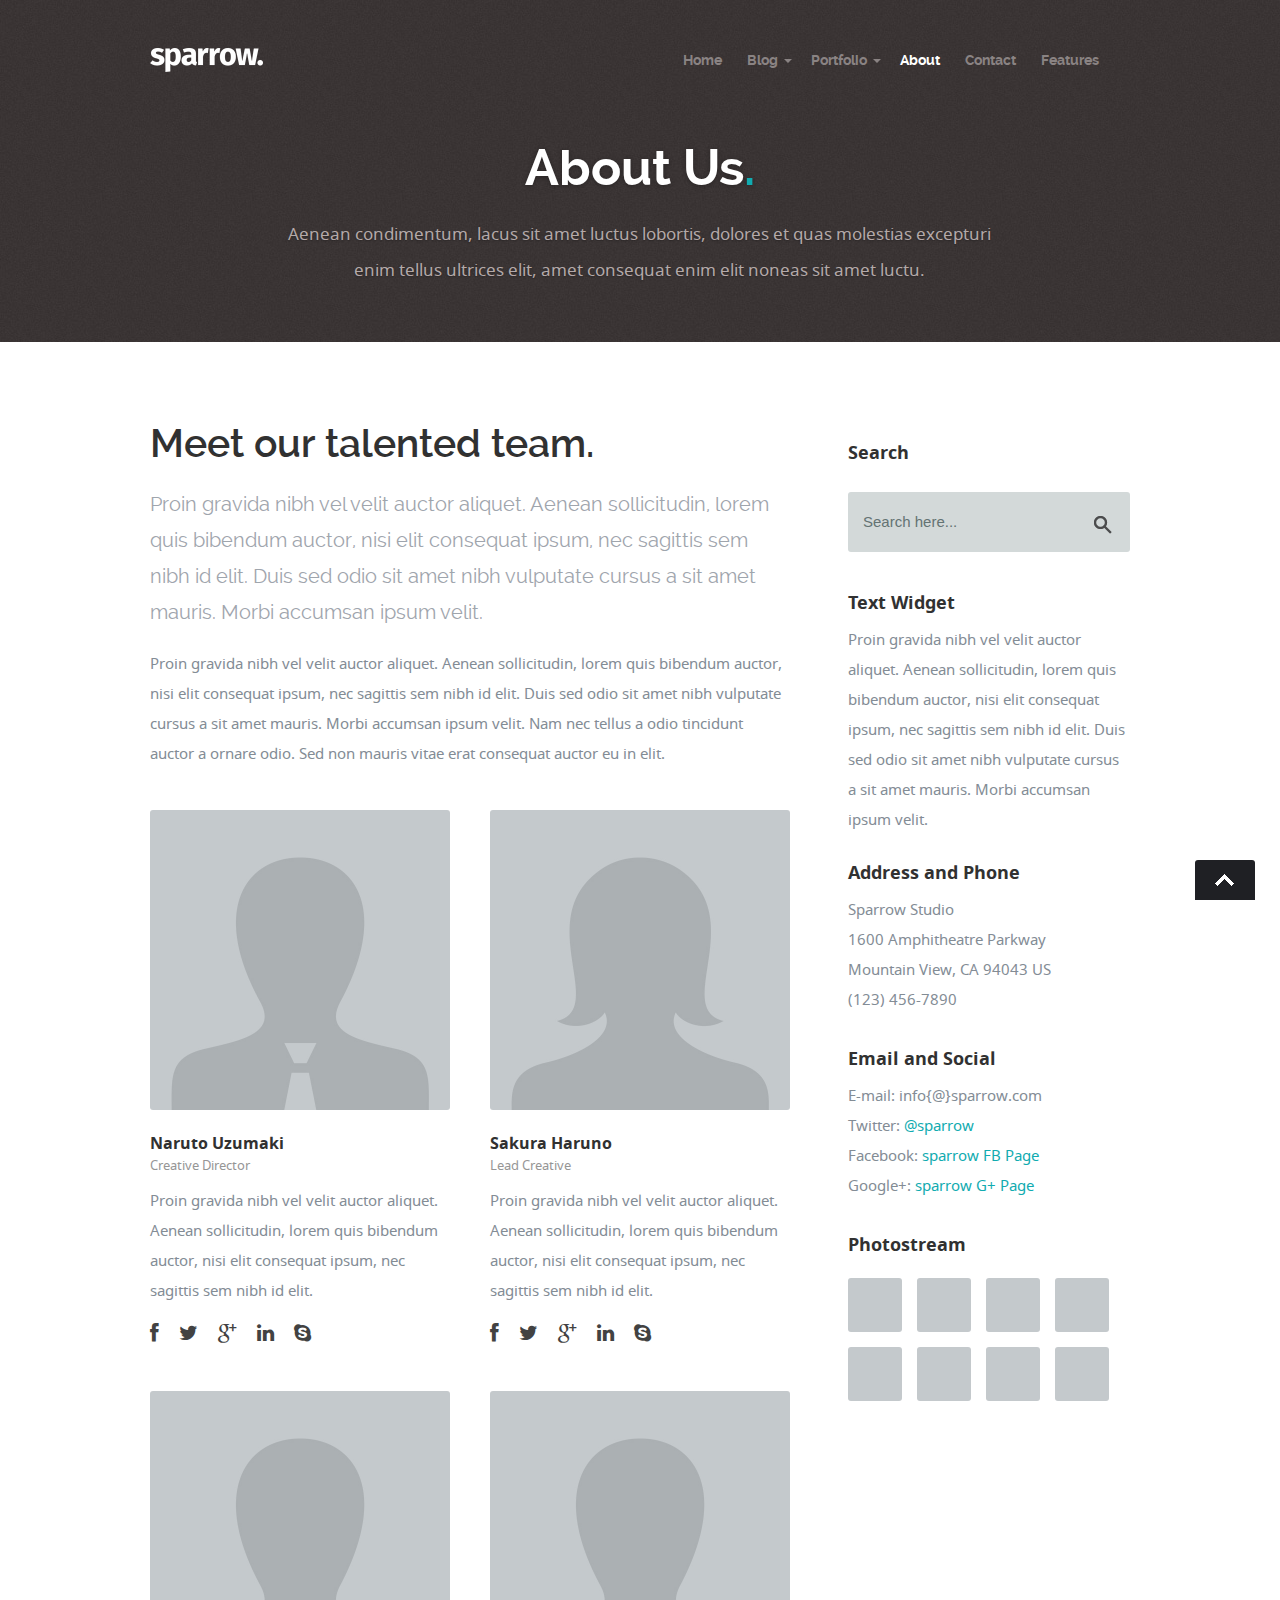
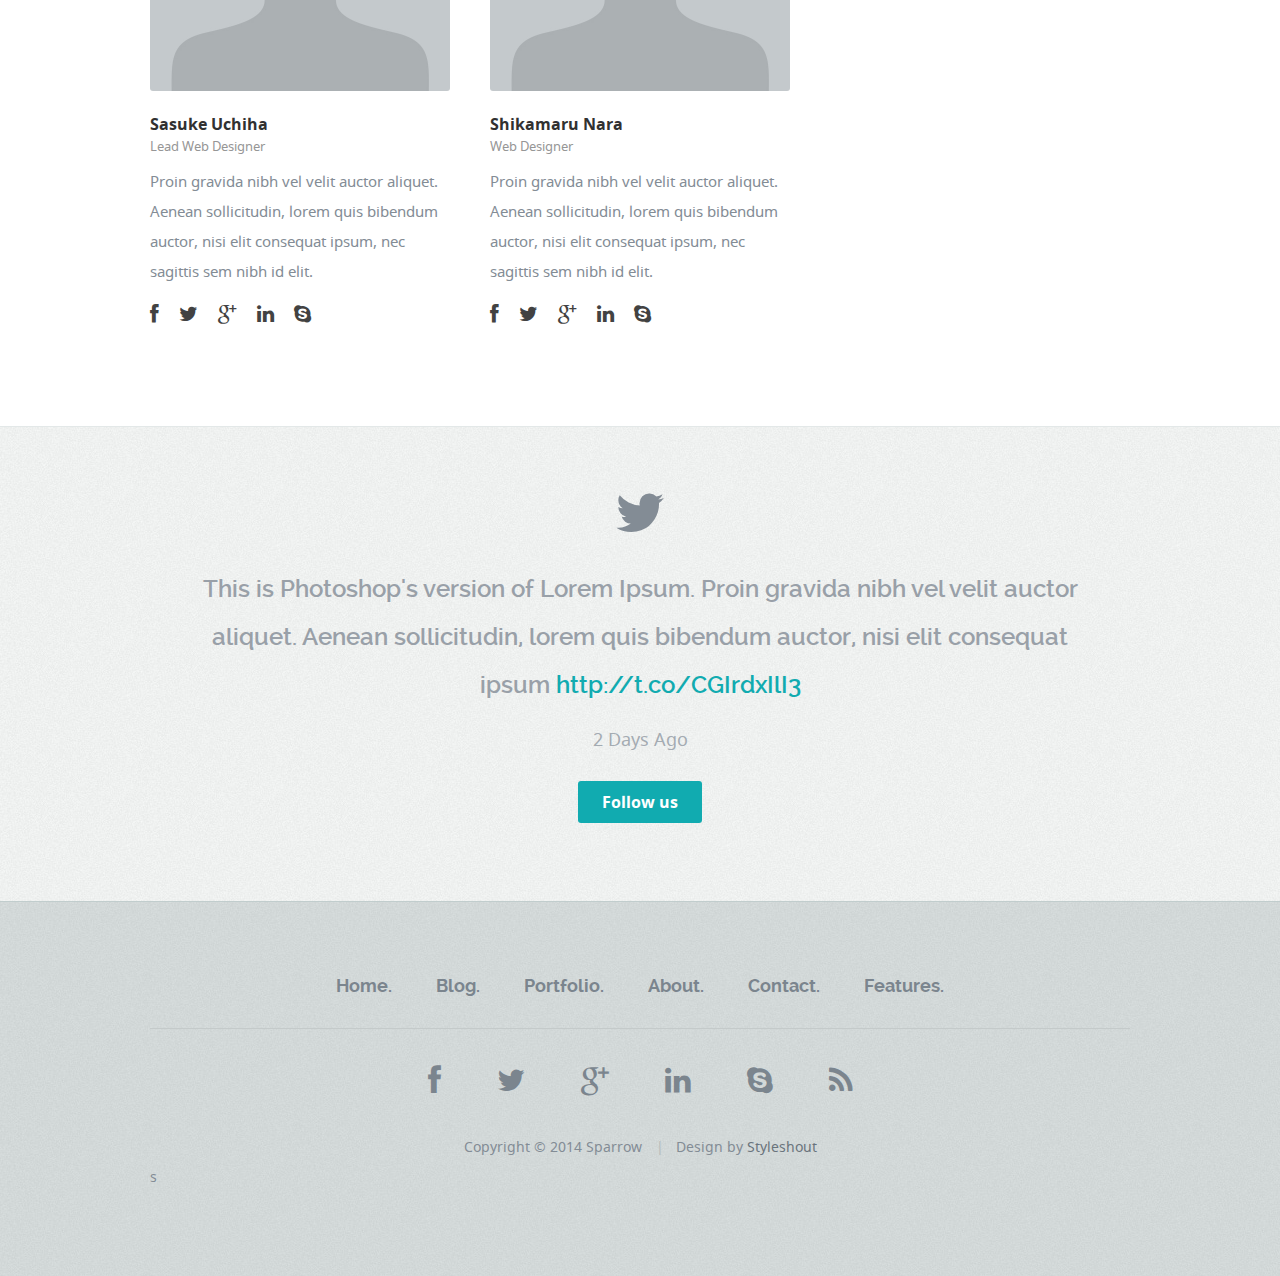
<file: glo_sparrow/site_html/about.html>
<!DOCTYPE html>
<!--[if lt IE 8 ]><html class="no-js ie ie7" lang="en"> <![endif]-->
<!--[if IE 8 ]><html class="no-js ie ie8" lang="en"> <![endif]-->
<!--[if (gte IE 8)|!(IE)]><!--><html class="no-js" lang="en"> <!--<![endif]-->
<head>

   <!--- Basic Page Needs
   ================================================== -->
   <meta charset="utf-8">
	<title>About Page | Sparrow</title>
	<meta name="description" content="">
	<meta name="author" content="">

   <!-- Mobile Specific Metas
   ================================================== -->
	<meta name="viewport" content="width=device-width, initial-scale=1, maximum-scale=1">

	<!-- CSS
    ================================================== -->
   <link rel="stylesheet" href="css/default.css">
	<link rel="stylesheet" href="css/layout.css">
   <link rel="stylesheet" href="css/media-queries.css">

   <!-- Script
   ================================================== -->
	<script src="js/modernizr.js"></script>

   <!-- Favicons
	================================================== -->
	<link rel="shortcut icon" href="favicon.ico" >

</head>

<body>

   <!-- Header
   ================================================== -->
   <header>

      <div class="row">

         <div class="twelve columns">

            <div class="logo">
               <a href="index.html"><img alt="" src="images/logo.png"></a>
            </div>

            <nav id="nav-wrap">

               <a class="mobile-btn" href="#nav-wrap" title="Show navigation">Show navigation</a>
	            <a class="mobile-btn" href="#" title="Hide navigation">Hide navigation</a>

               <ul id="nav" class="nav">

	               <li><a href="index.html">Home</a></li>
	               <li><span><a href="blog.html">Blog</a></span>
                     <ul>
                        <li><a href="blog.html">Blog Index</a></li>
                        <li><a href="single.html">Post</a></li>
                     </ul>
                  </li>
                  <li><span><a href="portfolio-index.html">Portfolio</a></span>
                     <ul>
                        <li><a href="portfolio-index.html">Portfolio Index</a></li>
                        <li><a href="portfolio.html">Portfolio Entry</a></li>
                     </ul>
                  </li>
	               <li class="current"><a href="about.html">About</a></li>
                  <li><a href="contact.html">Contact</a></li>
                  <li><a href="styles.html">Features</a></li>

               </ul> <!-- end #nav -->

            </nav> <!-- end #nav-wrap -->

         </div>

      </div>

   </header> <!-- Header End -->

   <!-- Page Title
   ================================================== -->
   <div id="page-title">

      <div class="row">

         <div class="ten columns centered text-center">
            <h1>About Us<span>.</span></h1>

            <p>Aenean condimentum, lacus sit amet luctus lobortis, dolores et quas molestias excepturi
            enim tellus ultrices elit, amet consequat enim elit noneas sit amet luctu. </p>
         </div>

      </div>

   </div> <!-- Page Title End-->

   <!-- Content
   ================================================== -->
   <div class="content-outer">

      <div id="page-content" class="row page">

         <div id="primary" class="eight columns">

            <section>

               <h1>Meet our talented team.</h1>

               <p class="lead">Proin gravida nibh vel velit auctor aliquet. Aenean sollicitudin, lorem quis bibendum auctor,
               nisi elit consequat ipsum, nec sagittis sem nibh id elit. Duis sed odio sit amet nibh vulputate
               cursus a sit amet mauris. Morbi accumsan ipsum velit. </p>

               <p>Proin gravida nibh vel velit auctor aliquet. Aenean sollicitudin, lorem quis bibendum auctor,
               nisi elit consequat ipsum, nec sagittis sem nibh id elit. Duis sed odio sit amet nibh vulputate
               cursus a sit amet mauris. Morbi accumsan ipsum velit. Nam nec tellus a odio tincidunt auctor a
               ornare odio. Sed non  mauris vitae erat consequat auctor eu in elit. </p>

               <div class="row">

                  <div id="team-wrapper" class="bgrid-halves cf">

                     <div class="column member">

                        <img src="images/team/team-img-01.jpg" alt=""/>

                        <div class"member-name">
                           <h5>Naruto Uzumaki</h5>
                           <span>Creative Director</span>
                        </div>

                        <p>Proin gravida nibh vel velit auctor aliquet. Aenean sollicitudin, lorem quis bibendum auctor,
                          nisi elit consequat ipsum, nec sagittis sem nibh id elit. </p>

                        <ul class="member-social">
                           <li><a href="#"><i class="fa fa-facebook"></i></a></li>
                           <li><a href="#"><i class="fa fa-twitter"></i></a></li>
                           <li><a href="#"><i class="fa fa-google-plus"></i></a></li>
                           <li><a href="#"><i class="fa fa-linkedin"></i></a></li>
                           <li><a href="#"><i class="fa fa-skype"></i></a></li>
                        </ul>

            			</div>

                     <div class="column member">

                        <img src="images/team/team-img-02.jpg" alt=""/>

                        <div class"member-name">
                           <h5>Sakura Haruno</h5>
                           <span>Lead Creative</span>
                        </div>

                        <p>Proin gravida nibh vel velit auctor aliquet. Aenean sollicitudin, lorem quis bibendum auctor,
                          nisi elit consequat ipsum, nec sagittis sem nibh id elit. </p>

                        <ul class="member-social">
                           <li><a href="#"><i class="fa fa-facebook"></i></a></li>
                           <li><a href="#"><i class="fa fa-twitter"></i></a></li>
                           <li><a href="#"><i class="fa fa-google-plus"></i></a></li>
                           <li><a href="#"><i class="fa fa-linkedin"></i></a></li>
                           <li><a href="#"><i class="fa fa-skype"></i></a></li>
                        </ul>

            			</div>

                     <div class="column member">

                        <img src="images/team/team-img-03.jpg" alt=""/>

                        <div class"member-name">
                           <h5>Sasuke Uchiha</h5>
                           <span>Lead Web Designer</span>
                        </div>

                        <p>Proin gravida nibh vel velit auctor aliquet. Aenean sollicitudin, lorem quis bibendum auctor,
                          nisi elit consequat ipsum, nec sagittis sem nibh id elit. </p>

                        <ul class="member-social">
                           <li><a href="#"><i class="fa fa-facebook"></i></a></li>
                           <li><a href="#"><i class="fa fa-twitter"></i></a></li>
                           <li><a href="#"><i class="fa fa-google-plus"></i></a></li>
                           <li><a href="#"><i class="fa fa-linkedin"></i></a></li>
                           <li><a href="#"><i class="fa fa-skype"></i></a></li>
                        </ul>

            			</div>

                     <div class="column member">

                        <img src="images/team/team-img-03.jpg" alt=""/>

                        <div class"member-name">
                           <h5>Shikamaru Nara</h5>
                           <span>Web Designer</span>
                        </div>

                        <p>Proin gravida nibh vel velit auctor aliquet. Aenean sollicitudin, lorem quis bibendum auctor,
                          nisi elit consequat ipsum, nec sagittis sem nibh id elit. </p>

                        <ul class="member-social">
                           <li><a href="#"><i class="fa fa-facebook"></i></a></li>
                           <li><a href="#"><i class="fa fa-twitter"></i></a></li>
                           <li><a href="#"><i class="fa fa-google-plus"></i></a></li>
                           <li><a href="#"><i class="fa fa-linkedin"></i></a></li>
                           <li><a href="#"><i class="fa fa-skype"></i></a></li>
                        </ul>

            			</div>

                  </div> <!-- Team wrapper End -->

               </div> <!-- row End -->

            </section> <!-- section end -->

         </div> <!-- primary end -->

         <div id="secondary" class="four columns end">

            <aside id="sidebar">

               <div class="widget widget_search">
                  <h5>Search</h5>
                  <form action="#">

                     <input class="text-search" type="text" onfocus="if (this.value == 'Search here...') { this.value = ''; }" onblur="if(this.value == '') { this.value = 'Search here...'; }" value="Search here...">
                     <input type="submit" class="submit-search" value="">

                  </form>
               </div>

               <div class="widget widget_text">
                  <h5 class="widget-title">Text Widget</h5>
                  <div class="textwidget">Proin gravida nibh vel velit auctor aliquet.
                  Aenean sollicitudin, lorem quis bibendum auctor, nisi elit consequat ipsum,
                  nec sagittis sem nibh id elit. Duis sed odio sit amet nibh vulputate cursus
                  a sit amet mauris. Morbi accumsan ipsum velit. </div>
		         </div>

               <div class="widget widget_contact">
					   <h5>Address and Phone</h5>
					   <p class="address">
						   Sparrow Studio<br>
						   1600 Amphitheatre Parkway <br>
						   Mountain View, CA 94043 US<br>
						   <span>(123) 456-7890</span>
					   </p>

					   <h5>Email and Social</h5>
					   <p>
                     E-mail: info{@}sparrow.com<br>
                     Twitter: <a href="#">@sparrow</a><br>
                     Facebook: <a href="#">sparrow FB Page</a><br>
                     Google+: <a href="#">sparrow G+ Page</a>
                  </p>
				   </div>

               <div class="widget widget_photostream">
                  <h5>Photostream</h5>
                  <ul class="photostream cf">
                     <li><a href="#"><img src="images/thumb.jpg" alt="thumbnail"></a></li>
                     <li><a href="#"><img src="images/thumb.jpg" alt="thumbnail"></a></li>
                     <li><a href="#"><img src="images/thumb.jpg" alt="thumbnail"></a></li>
                     <li><a href="#"><img src="images/thumb.jpg" alt="thumbnail"></a></li>
                     <li><a href="#"><img src="images/thumb.jpg" alt="thumbnail"></a></li>
                     <li><a href="#"><img src="images/thumb.jpg" alt="thumbnail"></a></li>
                     <li><a href="#"><img src="images/thumb.jpg" alt="thumbnail"></a></li>
                     <li><a href="#"><img src="images/thumb.jpg" alt="thumbnail"></a></li>
                  </ul>
	            </div>

            </aside>

         </div> <!-- secondary End-->

      </div> <!-- page-content End-->

   </div> <!-- Content End-->

   <!-- Tweets Section
   ================================================== -->
   <section id="tweets">

      <div class="row">

         <div class="tweeter-icon align-center">
            <i class="fa fa-twitter"></i>
         </div>

         <ul id="twitter" class="align-center">
            <li>
               <span>
               This is Photoshop's version  of Lorem Ipsum. Proin gravida nibh vel velit auctor aliquet.
               Aenean sollicitudin, lorem quis bibendum auctor, nisi elit consequat ipsum
               <a href="#">http://t.co/CGIrdxIlI3</a>
               </span>
               <b><a href="#">2 Days Ago</a></b>
            </li>
            <!--
            <li>
               <span>
               This is Photoshop's version  of Lorem Ipsum. Proin gravida nibh vel velit auctor aliquet.
               Aenean sollicitudin, lorem quis bibendum auctor, nisi elit consequat ipsum
               <a href="#">http://t.co/CGIrdxIlI3</a>
               </span>
               <b><a href="#">3 Days Ago</a></b>
            </li>
            -->
         </ul>

         <p class="align-center"><a href="#" class="button">Follow us</a></p>

      </div>

   </section> <!-- Tweet Section End-->

   <!-- footer
   ================================================== -->
   <footer>

      <div class="row">

         <div class="twelve columns">

            <ul class="footer-nav">
					<li><a href="#">Home.</a></li>
              	<li><a href="#">Blog.</a></li>
              	<li><a href="#">Portfolio.</a></li>
              	<li><a href="#">About.</a></li>
              	<li><a href="#">Contact.</a></li>
               <li><a href="#">Features.</a></li>
			   </ul>

            <ul class="footer-social">
               <li><a href="#"><i class="fa fa-facebook"></i></a></li>
               <li><a href="#"><i class="fa fa-twitter"></i></a></li>
               <li><a href="#"><i class="fa fa-google-plus"></i></a></li>
               <li><a href="#"><i class="fa fa-linkedin"></i></a></li>
               <li><a href="#"><i class="fa fa-skype"></i></a></li>
               <li><a href="#"><i class="fa fa-rss"></i></a></li>
            </ul>

            <ul class="copyright">
               <li>Copyright &copy; 2014 Sparrow</li> 
               <li>Design by <a href="http://www.styleshout.com/">Styleshout</a></li>               
            </ul>s

         </div>

         <div id="go-top" style="display: block;"><a title="Back to Top" href="#">Go To Top</a></div>

      </div>

   </footer> <!-- Footer End-->

   <!-- Java Script
   ================================================== -->
   <script src="http://ajax.googleapis.com/ajax/libs/jquery/1.10.2/jquery.min.js"></script>
   <script>window.jQuery || document.write('<script src="js/jquery-1.10.2.min.js"><\/script>')</script>
   <script type="text/javascript" src="js/jquery-migrate-1.2.1.min.js"></script>

   <script src="js/jquery.flexslider.js"></script>
   <script src="js/doubletaptogo.js"></script>
   <script src="js/init.js"></script> 

</body>

</html>
</file>
<file: timber_house/css/style.css>
* {
    -webkit-box-sizing: border-box;
    -moz-box-sizing: border-box;
    box-sizing: border-box;
}

body {
    font-family: 'Roboto', sans-serif;
    font-weight: 400;
}

.container {
    max-width: 1030px;
    padding: 0 15px;
    margin: 0 auto;
}

.header {
    height: 100vh;
    padding-top: 115px;
    -webkit-background-size: cover;
    background-size: cover;
    background-repeat: no-repeat;
    background-position: center;
}

.header__inner {
    width: 520px;
    height: 530px;
    padding-top: 13px;
    margin-left: 220px;
    text-align: center;
    text-transform: uppercase;
    border-radius: 50%;
    border: 10px solid #f4d4a5 ;
    background-color: #fff ;
    padding-bottom: 160px;
    /* предотвратить опускание длинного текста*/
}

.header__name {
    padding-top: 10px;
    margin-bottom: 15px;
    font-weight: 700;
    font-size: 35px;
    color: #bf4200 ;
}

.phone {
    font-family: 'Lato', sans-serif;
    font-size: 35px;
    font-weight: 300;
    text-decoration: none;
    color: #000 ;
    display: inline-block;
    margin-bottom: 40px;
}

.header__title {
    padding: 0 5px;
    font-weight: 700;
    font-size: 50px;
    color: #1fad26 ;
}

.header__sale {
    margin-top: 40px;
}

.main {
    padding-top: 60px;
    text-align: center;
}

.main__title {
    color: #d07a2d;
    font-size: 41px;
    font-weight: 700;
    margin-bottom: 60px;
}
.main__text {
    font-size: 30px;
}
.main__img {
    padding: 90px 0;
}
.project__title, .gallery__title {
    margin-bottom: 110px;
    font-size: 41px;
    font-weight: 700;
    color: #d0662d;
}
.project {
    padding-bottom: 140px;
}
.download {
    padding: 40px 0;
    background-color: #f1dfbc;

}
.download a, .download img {
    display: block;
    margin: 0 auto;
}
.download a {
    max-width: 605px;
    padding: 28px 35px;
    font-size: 32px;
    font-weight: 400;
    color: #fff;
    text-decoration: none;
    background-color: #17753b;
    border: 5px solid #effd15;
}
.gallery {
    margin-top: 120px;
}
.gallery__inner {
    display: -webkit-flex;
    display: -moz-flex;
    display: -ms-flex;
    display: -o-flex;
    display: flex;
    -webkit-flex-wrap: wrap;
    -moz-flex-wrap: wrap;
    -ms-flex-wrap: wrap;
    -o-flex-wrap: wrap;
    flex-wrap: wrap;
}
.gallery__inner img {
    display: block;
    width: 250px;
}
.gallery__title {
    margin-bottom: 40px;
}
.gallery__text {
    font-size: 26px;
    padding-bottom: 60px;
}
.footer {
    text-align: center;
}
.footer .phone {
    font-weight: 700;
}
.footer__email {
    padding: 140px 0 150px;
    font-size: 30px;
    font-weight: 300;
    font-family: 'Lato', sans-serif;
    color: #2f8bc5;
    text-decoration: underline;

}
</file>
<file: glo_sparrow/site_html/css/default.css>
/*
=====================================================================
*   Sparrow v1.0 Default Stylesheet
*   url: styleshout.com
*   02-07-2014
=====================================================================

TOC:
a. Webfonts and Icon fonts
b. Reset
c. Default Styles
   1. Basic
   2. Typography
   3. Links
   4. Images
   5. Buttons
   6. Forms
d. Grid
e. Others
   1. Clearing
   2. Misc

=====================================================================  */

/* ------------------------------------------------------------------ */
/* a. Webfonts and Icon fonts
 ------------------------------------------------------------------ */

@import url("fonts.css");
@import url("font-awesome/css/font-awesome.min.css");

/* ------------------------------------------------------------------
/* b. Reset
      Adapted from:
      Normalize.css - https://github.com/necolas/normalize.css/
      HTML5 Doctor Reset - html5doctor.com/html-5-reset-stylesheet/
/* ------------------------------------------------------------------ */

html, body, div, span, object, iframe,
h1, h2, h3, h4, h5, h6, p, blockquote, pre,
abbr, address, cite, code,
del, dfn, em, img, ins, kbd, q, samp,
small, strong, sub, sup, var,
b, i,
dl, dt, dd, ol, ul, li,
fieldset, form, label, legend,
table, caption, tbody, tfoot, thead, tr, th, td,
article, aside, canvas, details, figcaption, figure,
footer, header, hgroup, menu, nav, section, summary,
time, mark, audio, video {
   margin: 0;
   padding: 0;
   border: 0;
   outline: 0;
   font-size: 100%;
   vertical-align: baseline;
   background: transparent;
}

article,aside,details,figcaption,figure,
footer,header,hgroup,menu,nav,section {
   display: block;
}

audio,
canvas,
video {
   display: inline-block;
}

audio:not([controls]) {
   display: none;
   height: 0;
}

[hidden] { display: none; }

code, kbd, pre, samp {
   font-family: monospace, serif;
   font-size: 1em;
}

pre {
   white-space: pre;
   white-space: pre-wrap;
   word-wrap: break-word;
}

blockquote, q { quotes: &#8220 &#8220; }

blockquote:before, blockquote:after,
q:before, q:after {
   content: '';
   content: none;
}

ins {
   background-color: #ff9;
   color: #000;
   text-decoration: none;
}

mark {
   background-color: #A7F4F6;
   color: #555;
}

del { text-decoration: line-through; }

abbr[title], dfn[title] {
   border-bottom: 1px dotted;
   cursor: help;
}

table {
   border-collapse: collapse;
   border-spacing: 0;
}


/* ------------------------------------------------------------------ */
/* c. Default and Basic Styles
      Adapted from:
      Skeleton CSS Framework - http://www.getskeleton.com/
      Typeplate Typographic Starter Kit - http://typeplate.com/
/* ------------------------------------------------------------------ */

/*  1. Basic  ------------------------------------------------------- */

*,
*:before,
*:after {
   -moz-box-sizing: border-box;
   -webkit-box-sizing: border-box;
   box-sizing: border-box;
}

html { font-size: 62.5%; }

body {
   background: #fff;
   font-family: notosans-regular, sans-serif;
   font-size: 15px;
   line-height: 30px;
	color: #838C95;

   -webkit-font-smoothing: antialiased; /* Fix for webkit rendering */
	-webkit-text-size-adjust: 100%;
}

/*  2. Typography
       Vertical rhythm with leading derived from 6
--------------------------------------------------------------------- */

h1, h2, h3, h4, h5, h6 {
   color: #313131;
	font-family: raleway-bold, sans-serif;
}
h1 a, h2 a, h3 a, h4 a, h5 a, h6 a { font-weight: inherit; }
h1 { font-size: 42px; line-height: 48px; margin-bottom: 12px;}
h2 { font-size: 30px; line-height: 42px; margin-bottom: 6px; }
h3 { font-size: 24px; line-height: 30px; margin-bottom: 12px; }
h4 { font-size: 21px; line-height: 30px; margin-bottom: 6px; }
h5 { font-size: 18px; line-height: 30px; }
h6 { font-size: 14px; line-height: 30px; }
.subheader { }

p { margin: 0 0 30px 0; }
p img { margin: 0; }
p.lead {
   font: 20px/36px raleway-regular, sans-serif;
   margin-bottom: 18px;
   color: #9FA5AD;
}

/* for 'em' and 'strong' tags, font-size and line-height should be same with
the body tag due to rendering problems in some browsers */
em { font: 15px/30px notosans-italic, sans-serif; }
strong, b { font: 15px/30px notosans-bold, sans-serif; }
small { font-size: 11px; line-height: inherit; }

/*	Blockquotes */
blockquote {
   margin: 30px 0px;
   padding-left: 40px;
   position: relative;
}
blockquote:before {
   content: "\201C";
   opacity: 0.45;
   font-size: 80px;
   line-height: 0px;
   margin: 0;
   font-family: arial, sans-serif;

   position: absolute;
   top:  30px;
	left: 0;
}
blockquote p {
   font-family: georgia, serif;
   font-style: italic;
   padding: 0;
   font-size: 18px;
   line-height: 30px;
}
blockquote cite {
   display: block;
   font-size: 12px;
   font-style: normal;
   line-height: 18px;
}
blockquote cite:before { content: "\2014 \0020"; }
blockquote cite a,
blockquote cite a:visited { color: #8B9798; border: none }

/* ---------------------------------------------------------------------
/*  Pull Quotes Markup
/*
    <aside class="pull-quote">
		<blockquote>
			<p></p>
		</blockquote>
	 </aside>
/*
/* --------------------------------------------------------------------- */
.pull-quote {
   position: relative;
	padding: 18px 30px 18px 0px;
}
.pull-quote:before,
.pull-quote:after {
	height: 1em;
	opacity: 0.45;
	position: absolute;
	font-size: 80px;
   font-family: Arial, Sans-Serif;
}
.pull-quote:before {
	content: "\201C";
	top:  33px;
	left: 0;
}
.pull-quote:after {
	content: '\201D';
	bottom: -33px;
	right: 0;
}
.pull-quote blockquote {
   margin: 0;
}
.pull-quote blockquote:before {
   content: none;
}

/* Abbreviations */
abbr {
   font-family: notosans-bold, sans-serif;
	font-variant: small-caps;
	text-transform: lowercase;
   letter-spacing: .5px;
	color: gray;
}
abbr:hover { cursor: help; }

/* drop cap */
.drop-cap:first-letter {
	float: left;
	margin: 0;
	padding: 14px 6px 0 0;
	font-size: 84px;
	font-family: /* Copperplate */ raleway-bold, sans-serif;
   line-height: 60px;
	text-indent: 0;
	background: transparent;
	color: inherit;
}

hr { border: solid #E3E3E3; border-width: 1px 0 0; clear: both; margin: 11px 0 30px; height: 0; }


/*  3. Links  ------------------------------------------------------- */

a, a:visited {
   text-decoration: none;
   outline: 0;
   color: #11ABB0;

   -webkit-transition: color .3s ease-in-out;
   -moz-transition: color .3s ease-in-out;
   -o-transition: color .3s ease-in-out;
   transition: color .3s ease-in-out;
}
a:hover, a:focus { color: #313131; }
p a, p a:visited { line-height: inherit; }


/*  4. List  --------------------------------------------------------- */

ul, ol { margin-bottom: 24px; margin-top: 12px; }
ul { list-style: none outside; }
ol { list-style: decimal; }
ol, ul.square, ul.circle, ul.disc { margin-left: 30px; }
ul.square { list-style: square outside; }
ul.circle { list-style: circle outside; }
ul.disc { list-style: disc outside; }
ul ul, ul ol,
ol ol, ol ul { margin: 6px 0 6px 30px; }
ul ul li, ul ol li,
ol ol li, ol ul li { margin-bottom: 6px; }
li { line-height: 18px; margin-bottom: 12px; }
ul.large li { }
li p { }

/* ---------------------------------------------------------------------
/*  Stats Tab Markup

    <ul class="stats-tabs">
		<li><a href="#">[value]<b>[name]</b></a></li>
	 </ul>

    Extend this object into your markup.
/*
/* --------------------------------------------------------------------- */
.stats-tabs {
   padding: 0;
   margin: 24px 0;
}
.stats-tabs li {
	display: inline-block;
	margin: 0 10px 18px 0;
	padding: 0 10px 0 0;
	border-right: 1px solid #ccc;
}
.stats-tabs li:last-child {
	margin: 0;
	padding: 0;
	border: none;
}
.stats-tabs li a {
	display: inline-block;
	font-size: 22px;
	font-family: notosans-bold, sans-serif;
   border: none;
   color: #313131;
}
.stats-tabs li a:hover {
   color:#11ABB0;
}
.stats-tabs li a b {
	display: block;
	margin: 6px 0 0 0;
	font-size: 13px;
	font-family: notosans-regular, sans-serif;
   color: #8B9798;
}

/* definition list */
dl { margin: 12px 0; }
dt { margin: 0; color:#11ABB0; }
dd { margin: 0 0 0 20px; }

/* Lining Definition Style Markup */
.lining dt,
.lining dd {
	display: inline;
	margin: 0;
}
.lining dt + dt:before,
.lining dd + dt:before {
	content: "\A";
	white-space: pre;
}
.lining dd + dd:before {
	content: ", ";
}
.lining dd:before {
	content: ": ";
	margin-left: -0.2em;
}

/* Dictionary Definition Style Markup */
.dictionary-style dt {
	display: inline;
	counter-reset: definitions;
}
.dictionary-style dt + dt:before {
	content: ", ";
	margin-left: -0.2em;
}
.dictionary-style dd {
	display: block;
	counter-increment: definitions;
}
.dictionary-style dd:before {
	content: counter(definitions, decimal) ". ";
}

/* Pagination */
.pagination {
   margin: 36px auto;
   text-align: center;
}
.pagination ul li {
   display: inline-block;
   margin: 0;
   padding: 0;
}
.pagination .page-numbers {
   font: 15px/18px notosans-bold, sans-serif;
   display: inline-block;
   padding: 6px 10px;
   margin-right: 3px;
   margin-bottom: 6px;
	color: #6E757C;
	background-color: #E6E8EB;

	-webkit-transition: all 200ms ease-in-out;
	-moz-transition: all 200ms ease-in-out;
	-o-transition: all 200ms ease-in-out;
	-ms-transition: all 200ms ease-in-out;
	transition: all 200ms ease-in-out;

   -moz-border-radius: 3px;
   -webkit-border-radius: 3px;
   -khtml-border-radius: 3px;
	border-radius: 3px;
}
.pagination .page-numbers:hover {
   background: #838A91;
   color: #fff;
}
.pagination .current,
.pagination .current:hover {
   background-color: #11ABB0;
   color: #fff;
}
.pagination .inactive,
.pagination .inactive:hover {
   background-color: #E6E8EB;
	color: #A9ADB2;
}
.pagination .prev, .pagination .next {}

/*  5. Images  --------------------------------------------------------- */

img {
   max-width: 100%;
   height: auto;
}
img.pull-right { margin: 12px 0px 0px 18px; }
img.pull-left { margin: 12px 18px 0px 0px; }

/*  6. Buttons  --------------------------------------------------------- */

.button,
.button:visited,
button,
input[type="submit"],
input[type="reset"],
input[type="button"] {
   font: 16px/30px notosans-bold, sans-serif;
   background: #11ABB0;
   display: inline-block;
	text-decoration: none;
   letter-spacing: 0;
   color: #fff;
	padding: 12px 24px;
	margin-bottom: 18px;
   border: none;
   cursor: pointer;
   height: auto;

   -webkit-transition: all .2s ease-in-out;
	-moz-transition: all .2s ease-in-out;
	-o-transition: all .2s ease-in-out;
	-ms-transition: all .2s ease-in-out;
	transition: all .2s ease-in-out;

   -moz-border-radius: 3px;
   -webkit-border-radius: 3px;
   -khtml-border-radius: 3px;
   border-radius: 3px;
}

.button:hover,
button:hover,
input[type="submit"]:hover,
input[type="reset"]:hover,
input[type="button"]:hover {
   background: #3d4145;
   color: #fff;
}

.button:active,
button:active,
input[type="submit"]:active,
input[type="reset"]:active,
input[type="button"]:active {
   background: #3d4145;
   color: #fff;
}

.button.full-width,
button.full-width,
input[type="submit"].full-width,
input[type="reset"].full-width,
input[type="button"].full-width {
	width: 100%;
	padding-left: 0 !important;
	padding-right: 0 !important;
	text-align: center;
}

/* Fix for odd Mozilla border & padding issues */
button::-moz-focus-inner,
input::-moz-focus-inner {
    border: 0;
    padding: 0;
}


/*  7. Forms  --------------------------------------------------------- */

form { margin-bottom: 24px; }
fieldset { margin-bottom: 24px; }

input[type="text"],
input[type="password"],
input[type="email"],
textarea,
select {
   display: block;
   padding: 18px 15px;
   margin: 0 0 24px 0;
   border: 0;
   outline: none;
   vertical-align: middle;
   min-width: 260px;
	max-width: 100%;
   font-size: 15px;
   line-height: 24px;
	color: #647373;
	background: #D3D9D9;

   -moz-border-radius: 3px;
	-webkit-border-radius: 3px;
	-khtml-border-radius: 3px;
	border-radius: 3px;
}

/* select { padding: 0;
   width: 220px;
   } */

input[type="text"]:focus,
input[type="password"]:focus,
input[type="email"]:focus,
textarea:focus {
   color: #B3B7BC;
	background-color: #3d4145;
}

textarea { min-height: 200px; }

label,
legend {
   font: 16px/24px notosans-bold, sans-serif;
	margin: 12px 0;
   color: #3d4145;
   display: block;
}
label span,
legend span {
	color: #8B9798;
   font: 14px/24px notosans-regular, sans-serif;
}

input[type="checkbox"],
input[type="radio"] {
    font-size: 15px;
    color: #737373;
}

input[type="checkbox"] { display: inline; }

/* ------------------------------------------------------------------ */
/* d. Grid
---------------------------------------------------------------------
   gutter = 40px.
/* ------------------------------------------------------------------ */

/* default
--------------------------------------------------------------- */
.row {
   width: 96%;
   max-width: 1020px;
   margin: 0 auto;
}
/* fixed width for IE8 */
.ie .row { width: 1000px ; }

.narrow .row { max-width: 980px; }

.row .row { width: auto; max-width: none; margin: 0 -20px; }

/* row clearing */
.row:before,
.row:after {
    content: " ";
    display: table;
}
.row:after {
    clear: both;
}

.column, .columns {
   position: relative;
   padding: 0 20px;
   min-height: 1px;
   float: left;
}
.column.centered, .columns.centered  {
    float: none;
    margin: 0 auto;
}

/* removed gutters */
.row.collapsed > .column,
.row.collapsed > .columns,
.column.collapsed, .columns.collapsed  { padding: 0; }

[class*="column"] + [class*="column"]:last-child { float: right; }
[class*="column"] + [class*="column"].end { float: right; }

/* column widths */
.row .one         { width: 8.33333%; }
.row .two         { width: 16.66667%; }
.row .three       { width: 25%; }
.row .four        { width: 33.33333%; }
.row .five        { width: 41.66667%; }
.row .six         { width: 50%; }
.row .seven       { width: 58.33333%; }
.row .eight       { width: 66.66667%; }
.row .nine        { width: 75%; }
.row .ten         { width: 83.33333%; }
.row .eleven      { width: 91.66667%; }
.row .twelve      { width: 100%; }

/* Offsets */
.row .offset-1    { margin-left: 8.33333%; }
.row .offset-2    { margin-left: 16.66667%; }
.row .offset-3    { margin-left: 25%; }
.row .offset-4    { margin-left: 33.33333%; }
.row .offset-5    { margin-left: 41.66667%; }
.row .offset-6    { margin-left: 50%; }
.row .offset-7    { margin-left: 58.33333%; }
.row .offset-8    { margin-left: 66.66667%; }
.row .offset-9    { margin-left: 75%; }
.row .offset-10   { margin-left: 83.33333%; }
.row .offset-11   { margin-left: 91.66667%; }

/* Push/Pull */
.row .push-1      { left: 8.33333%; }
.row .pull-1      { right: 8.33333%; }
.row .push-2      { left: 16.66667%; 	}
.row .pull-2      { right: 16.66667%; }
.row .push-3      { left: 25%; }
.row .pull-3      { right: 25%;	}
.row .push-4      { left: 33.33333%; }
.row .pull-4      { right: 33.33333%; }
.row .push-5      { left: 41.66667%; }
.row .pull-5      { right: 41.66667%; }
.row .push-6      { left: 50%; }
.row .pull-6      { right: 50%; }
.row .push-7      { left: 58.33333%; }
.row .pull-7      { right: 58.33333%; }
.row .push-8      { left: 66.66667%; 	}
.row .pull-8      { right: 66.66667%; }
.row .push-9      { left: 75%; }
.row .pull-9      { right: 75%; }
.row .push-10     { left: 83.33333%; }
.row .pull-10     { right: 83.33333%; }
.row .push-11     { left: 91.66667%; }
.row .pull-11     { right: 91.66667%; }

/* block grids
--------------------------------------------------------------------- */
.bgrid-sixths [class*="column"]   { width: 16.66667%; }
.bgrid-quarters [class*="column"] { width: 25%; }
.bgrid-thirds [class*="column"]   { width: 33.33333%; }
.bgrid-halves [class*="column"]   { width: 50%; }

[class*="bgrid"] [class*="column"] + [class*="column"]:last-child { float: left; }

/* Left clearing for block grid columns - columns that changes width in
different screen sizes. Allows columns with different heights to align
properly.
--------------------------------------------------------------------- */
.first { clear: left; }   /* first column in default screen */
.s-first { clear: none; } /* first column in smaller screens */

/* smaller screens
--------------------------------------------------------------- */
@media only screen and (max-width: 900px) {

   /* block grids on small screens */
   .s-bgrid-sixths [class*="column"]   { width: 16.66667%; }
   .s-bgrid-quarters [class*="column"] { width: 25%; }
   .s-bgrid-thirds [class*="column"]   { width: 33.33333%; }
   .s-bgrid-halves [class*="column"]   { width: 50%; }

   /* block grids left clearing */
   .first { clear: none; }
   .s-first { clear: left; }

}

/* mobile wide/smaller tablets
--------------------------------------------------------------- */
@media only screen and (max-width: 767px) {

   .row {
	   width: 480px;
	   margin: 0 auto;
      padding: 0;
	}
   .column, .columns {
	   width: auto !important;
	   float: none;
	   margin-left: 0;
	   margin-right: 0;
      padding: 0 30px;
   }
   .row .row { width: auto; max-width: none; margin: 0 -30px; }

   [class*="column"] + [class*="column"]:last-child { float: none; }
   [class*="bgrid"] [class*="column"] + [class*="column"]:last-child { float: none; }

   /* Offsets */
   .row .offset-1    { margin-left: 0%; }
   .row .offset-2    { margin-left: 0%; }
   .row .offset-3    { margin-left: 0%; }
   .row .offset-4    { margin-left: 0%; }
   .row .offset-5    { margin-left: 0%; }
   .row .offset-6    { margin-left: 0%; }
   .row .offset-7    { margin-left: 0%; }
   .row .offset-8    { margin-left: 0%; }
   .row .offset-9    { margin-left: 0%; }
   .row .offset-10   { margin-left: 0%; }
   .row .offset-11   { margin-left: 0%; }
}

/* mobile narrow
--------------------------------------------------------------- */
@media only screen and (max-width: 480px) {

   .row { width: auto; }

}

/* larger screens
--------------------------------------------------------------- */
@media screen and (min-width: 1200px) {

   .wide .row { max-width: 1180px; }

}

/* ------------------------------------------------------------------ */
/* e. Others
/* ------------------------------------------------------------------ */

/*  1. Clearing
    (http://nicolasgallagher.com/micro-clearfix-hack/
--------------------------------------------------------------------- */

.cf:before,
.cf:after {
    content: " ";
    display: table;
}
.cf:after {
    clear: both;
}

/*  2. Misc -------------------------------------------------------- */

.remove-bottom { margin-bottom: 0 !important; }
.half-bottom { margin-bottom: 12px !important; }
.add-bottom { margin-bottom: 24px !important; }
.no-border { border: none; }

.text-center  { text-align: center !important; }
.text-left    { text-align: left !important; }
.text-right   { text-align: right !important; }
.pull-left    { float: left !important; }
.pull-right   { float: right !important; }
.align-center {
	margin-left: auto !important;
	margin-right: auto !important;
	text-align: center !important;
}
</file>
<file: glo_sparrow/site_html/css/layout.css>
/*
=====================================================================

*   Sparrow v1.0.1 Layout Stylesheet
*   url: styleshout.com
*   03-05-2014

=====================================================================

   TOC:
   a. Common Styles.
   b. Header Styles.
   c. Intro Section - Main Page.
   d. Info Section - Main Page.
   e. Works Section - Main Page.
   f. Journal Section - Main Page.
   g. Call-To-Action Section - Main Page.
   h. Tweets Section - Main Page.
   i. Blog.
   j. Porfolio.
   k. About.
   l. Contact.
   m. Footer.

===================================================================== */

/* ------------------------------------------------------------------ */
/* a. Common Styles
/* ------------------------------------------------------------------ */

body { background: #D2D8D8 url(../images/bg.jpg); }
img { border-radius: 3px; }
.content-outer { background: #fff }

/* page title */
#page-title {
   background: #383232 url(../images/header-bg.jpg);
   padding-top: 42px;
   padding-bottom: 54px;
}
#page-title h1 {
   font: 50px/60px raleway-bold, sans-serif;
   color: #fff;
   padding: 0;
   margin: 0 0 18px 0;
   text-shadow: 0px 1px 5px rgba(0, 0, 0, .3);
}
#page-title h1 span,
#page-title a { color: #11ABB0; }
#page-title p {
   font: 17px/36px notosans-regular, sans-serif;
   padding: 0;
   margin: 12px 5% 0;
   color: #b4a9a9;
   text-shadow: 0px 1px 2px rgba(0, 0, 0, .3);
}

/* page content */
#page-content {
   padding-top: 54px;
   padding-bottom: 54px;
   margin: 0 auto;
   width: 91.66667%;
}
/* page */
.page section {
   padding-top: 24px;
   padding-bottom: 12px;
}
.page h1, .title-heading {
   font: 39px/48px raleway-semibold, sans-serif;
   margin-bottom: 18px;
}

/* sidebar */
#sidebar {
   padding-top: 42px;
   padding-left: 18px;
}
#sidebar h5 {
   font: 18px/30px notosans-bold, sans-serif;
   font-weight: normal;
   margin-bottom: 6px;
}
#sidebar .widget { margin-bottom: 24px; }

/* Link list */
#sidebar .link-list {
   margin: 12px 0 18px 0;
   padding: 0;
}
#sidebar .link-list li {
   line-height: 24px;
}
#sidebar .link-list li a {
   border: none;
   color: #838C95;
}
#sidebar .link-list li a:hover {
   color: #313131;
}

/* tag cloud */
#sidebar .tagcloud {
   margin: 18px 0 18px -12px;
   padding: 0;
}
#sidebar .tagcloud a {
   font: bold 12px/24px notosans-regular , sans-serif !important;
   display: inline-block;
   float: left;
   margin: 0 0 12px 12px;
   padding: 6px 10px;
   position: relative;
   text-transform: uppercase;
   background: #D3D9D9;
	text-decoration: none;
   letter-spacing: 1px;
   color: #6D7E7E;

   -webkit-transition: all .2s ease-in-out;
	-moz-transition: all .2s ease-in-out;
	-o-transition: all .2s ease-in-out;
	-ms-transition: all .2s ease-in-out;
	transition: all .2s ease-in-out;

   border-radius: 3px;
}
#sidebar .tagcloud a:hover {
    color: #fff;
    background: #11ABB0;
}

/* Photostream */
#sidebar .photostream {
   list-style: none;
   margin: 18px 0 24px -15px;
   padding: 0;
   overflow: hidden;
}
#sidebar .photostream li {
   float: left;
   display: inline-block;
   margin: 0 0 15px 15px;
   padding: 0;
}
#sidebar .photostream li a { }
#sidebar .photostream li a img {
   border-radius: 3px;
   height: 54px;
   width: 54px;
   vertical-align: bottom;
}

/* search */
#sidebar .widget_search form {
   /*position: relative; */
   margin: 24px 0 36px 0;
}
#sidebar .widget .text-search {
	padding-right: 40px;
	border:none;
   width: 100%;
   min-width: 150px;

   border-radius: 3px;
}
#sidebar .widget .submit-search {
	background:url(../images/search-icon.png) no-repeat;
	border:none;
	cursor:pointer;
	width:18px;
	height:18px;
   margin: 0;
   padding: 0;

   float: right;
   position: relative;
   top: -60px;
   right: 18px;
   /*display: none !important;*/
}

#primary { }

/* ------------------------------------------------------------------ */
/* b. Header Styles
/* ------------------------------------------------------------------ */

header {
   height: 96px;
   width: 100%;
   background: #383232 url(../images/header-bg.jpg);
}

/* header logo */
header .logo {
   position: absolute;
   left: 20px;
   top: 48px;
}
header .logo a {
   display: block;
   margin: 0;
	padding: 0;
	border: none;
	outline: none;
   width: 113px;
   height: 24px;
}

/* primary navigation
--------------------------------------------------------------------- */
#nav-wrap ul, #nav-wrap li, #nav-wrap a {
	margin: 0;
	padding: 0;
	border: none;
	outline: none;
}

/* nav-wrap */
#nav-wrap {
	position: relative;
   font: 14px raleway-bold, sans-serif;
   float: right;
   margin-top: 36px;
   margin-right: 20px;
   z-index: 99999;
}

/* hide toggle button */
#nav-wrap > a.mobile-btn {
   display: none;
   border-radius: 3px;
}

ul#nav {
   min-height: 48px;
   width: auto;

   /* left align the menu */
   text-align: left;
}
ul#nav li {
	position: relative;
	list-style: none;
   height: 48px;
   display: inline-block;
}

/* Links */
ul#nav li a {

/* 8px padding top + 8px padding bottom + 32px line-height = 48px */

   display: inline-block;
   padding: 8px 11px;
   line-height: 32px;
	text-decoration: none;
   text-align: left;
   color: #8a8383;

	-webkit-transition: color .2s ease-in-out;
	-moz-transition: color .2s ease-in-out;
	-o-transition: color .2s ease-in-out;
	-ms-transition: color .2s ease-in-out;
	transition: color .2s ease-in-out;
}

ul#nav li a:active { background-color: transparent !important; }
ul#nav li:hover > a,
ul#nav li.current a { color: #fff; }

/* adds down arrow */
ul#nav span:after {
   width: 0;
	height: 0px;
	border: 4px solid transparent;
	border-bottom: none;
	border-top-color: #8a8383;
	content: '';
	vertical-align: middle;
	display: inline-block;
	position: relative;
	right: 5px;
}

/* Sub Menu
----------------------------------------------------- */
ul#nav ul {
   position: absolute;
   top: 100%;
   left: 0;
	background: #1f2024;
   min-width: 100%;

	border-radius: 0 0 3px 3px;

   /* for transition effects */
   opacity: 0;
   filter: alpha(opacity=0);

	-webkit-transition: opacity .25s ease .1s;
	-moz-transition: opacity .25s ease .1s;
	-o-transition: opacity .25s ease .1s;
	-ms-transition: opacity .25s ease .1s;
	transition: opacity .25s ease .1s;
}

/* Third level sub menu
ul#nav ul ul {
	position: absolute;
	top: 0;
	left: 100%;

	border-radius: 0 3px 3px 3px;
}
*/

ul#nav ul li {
   padding: 0;
   display: block;
   text-align: left;

   /* for transition effects */
   height: 0;
	overflow: hidden;

  	-webkit-transition: height .25s ease .1s;
	-moz-transition: height .25s ease .1s;
	-o-transition: height .25s ease .1s;
	-ms-transition: height .25s ease .1s;
	transition: height .25s ease .1s;
}

/*On Hover */
ul#nav li:hover > ul { opacity: 1; filter: alpha(opacity=100); }
ul#nav li:hover > ul li {
	height: 42px;
	overflow: visible;
   border-bottom: 1px solid #26272C;
}
ul#nav li:hover > ul li:last-child  { border: none; }

/* Sub Menu Anchor links */
ul#nav ul li a {
	padding: 6px 15px;
	margin: 0;
   white-space: nowrap;
   font-size: 13px;
}


/* ------------------------------------------------------------------ */
/* c. Intro Section - Main Page
/* ------------------------------------------------------------------ */

#intro { background: #383232 url(../images/header-bg.jpg); }

/* Flex Slider
/* ------------------------------------------------------------------ */

/* Reset */
.flexslider a:active,
.flexslider a:focus  { outline: none; }
.slides,
.flex-control-nav,
.flex-direction-nav { margin: 0; padding: 0; list-style: none; }
.slides li { margin: 0; padding: 0;}

/* Necessary Styles */
.flexslider {
   position: relative;
   zoom: 1;
   margin: 0;
   padding: 0;
}
.flexslider .slides { zoom: 1; }
.flexslider .slides > li { position: relative; }

/* Hide the slides before the JS is loaded. Avoids image jumping */
.flexslider .slides > li { display: none; -webkit-backface-visibility: hidden; }
/* Suggested container for slide animation setups. Can replace this with your own */
.flex-container { zoom: 1; position: relative; }

/* Clearfix for .slides */
.slides:before,
.slides:after {
   content: " ";
   display: table;
}
.slides:after {
   clear: both;
}

/* No JavaScript Fallback */
/* If you are not using another script, such as Modernizr, make sure you
 * include js that eliminates this class on page load */
.no-js .slides > li:first-child { display: block; }


/* FlexSlider Intro Slider Styles */
.slides {
   overflow: hidden;
   position: relative;
}
.slider-text {
	color: #b4a9a9;
   width: 90%;
   text-align: center;
   margin: 60px auto 36px auto;
}
.slider-text h1 {
   font: 50px/60px raleway-bold, sans-serif;
   color: #fff;
   padding: 0;
   margin: 0 0 18px 0;
   text-shadow: 0px 1px 5px rgba(0, 0, 0, .3);
}
.slider-text h1 span,
.slider-text a { color: #11ABB0; }
.slider-text p {
   font: 17px/36px notosans-regular, sans-serif;
   padding: 0;
   margin: 12px 8% 0;
   text-shadow: 0px 1px 2px rgba(0, 0, 0, .3);
}
.slider-image {
   width: 90%;
   margin: 0 auto;
}
.slides li img {
   vertical-align: bottom;
   display: block;
}

/* Direction Navigation
--------------------------------------------------------------- */
.flex-direction-nav a {
   display: block;
	width: 40px;
	height: 66px;
	margin: -33px 0 0 0;
	background-color: #1f2024;
	cursor: pointer;
	z-index: 99999;
	opacity: 0;
   position: absolute;
	top: 50%;

   /* hide text */
   font: 0/0 a;
   text-shadow: none;
   color: transparent;

	-webkit-transition: all 0.2s ease-in-out;
	-moz-transition: all 0.2s ease-in-out;
	-o-transition: all 0.2s ease-in-out;
	-ms-transition: all 0.2s ease-in-out;
	transition: all 0.2s ease-in-out;
}

.flex-direction-nav a:hover { background-color: #0F9095; }

.flex-direction-nav .flex-next {
	right: 0px;
	background: #1f2024 url(../images/direction-nav-right.png) no-repeat 47% 50%;
	position: absolute;

	border-radius: 3px 0 0 3px;
}
.flex-direction-nav .flex-prev {
	left: 0px;
	background: #1f2024 url(../images/direction-nav-left.png) no-repeat 53% 50%;
	position: absolute;

	border-radius: 0 3px 3px 0;
}
.flexslider:hover .flex-next,
.flexslider:hover .flex-prev { opacity: 1; }
.flex-direction-nav .flex-disabled {
   opacity: .3 !important;
   filter: alpha(opacity=30);
   cursor: default;
}


/* ------------------------------------------------------------------ */
/* d. Info Section - Main Page
/* ------------------------------------------------------------------ */

#info {
   background: #fff url(../images/content-bg.jpg);
   padding-top: 60px;
   padding-bottom: 42px;
}
#info h2 {
  font: 18px/30px notosans-bold, sans-serif;
  color: #11ABB0;
  margin-bottom: 6px;
}
#info p {
  font-size: 15px;
  line-height: 30px
}

/* ------------------------------------------------------------------ */
/* e. Works Section - Main Page
/* ------------------------------------------------------------------ */

#works {
   background: #f5f5f5 url(../images/works-bg.jpg);
   padding-top: 48px;
   padding-bottom: 36px;
   border-top: 1px solid #E3E8E8;
   border-bottom: 1px solid #E3E8E8;
}
#works h1 {
   font: 20px/36px raleway-bold, sans-serif;
   margin-bottom: 36px;
   color: #A1A8AF;
}

/* Portfolio Content */
#portfolio-wrapper { margin-top: 36px; }
#portfolio-wrapper .columns { margin-bottom: 36px; }

.portfolio-item .item-wrap {
   background: #fff;
   overflow: hidden;
   border-radius: 3px;

   -webkit-box-shadow: 0px 1px 1px rgba(50, 50, 50, 0.1);
   -moz-box-shadow:    0px 1px 1px rgba(50, 50, 50, 0.1);
   box-shadow:         0px 1px 1px rgba(50, 50, 50, 0.1);

   -webkit-transition: all 0.3s ease-in-out;
	-moz-transition: all 0.3s ease-in-out;
	-o-transition: all 0.3s ease-in-out;
	-ms-transition: all 0.3s ease-in-out;
	transition: all 0.3s ease-in-out;
}
.portfolio-item .item-wrap a {
   position: relative;
   display: block;
}

/* overlay */
.portfolio-item .item-wrap .overlay {
   position: absolute;
   left: 0;
   top: 0;
   width: 100%;
   height: 100%;

	opacity: 0;
	-moz-opacity: 0;
	filter:alpha(opacity=0);

   -webkit-transition: opacity 0.3s ease-in-out;
	-moz-transition: opacity 0.3s ease-in-out;
	-o-transition: opacity 0.3s ease-in-out;
	transition: opacity 0.3s ease-in-out;

   border-radius: 3px 3px 0 0;
   background: url(../images/overlay.png) repeat;
}
.portfolio-item .item-wrap .link-icon {
   display: block;
   color: #fff;
   font-size: 40px;
   line-height: 40px;
   text-align: center;

   opacity: 0;
	-moz-opacity: 0;
	filter:alpha(opacity=0);

   -webkit-transition: opacity 0.3s ease-in-out;
	-moz-transition: opacity 0.3s ease-in-out;
	-o-transition: opacity 0.3s ease-in-out;
	transition: opacity 0.3s ease-in-out;

   position: absolute;
   top: 50%;
   left: 50%;
   margin-left: -18.5px;
   margin-top: -20px;
}

.portfolio-item .item-wrap img {
   vertical-align: bottom;
   border-radius: 3px 3px 0 0;
}

.portfolio-item .portfolio-item-meta { padding: 18px 0; }
.portfolio-item .portfolio-item-meta h5 a {
   font: 14px/18px notosans-bold, sans-serif;
   color: #11ABB0;
   margin-left: 7%;
}
.portfolio-item .portfolio-item-meta p {
   font: 12px/18px notosans-regular, sans-serif;
   color: #c6c7c7;
   margin-bottom: 0;
   margin-left: 7%;
}

/* on hover */
.portfolio-item:hover .item-wrap { background-color: #3A3434; }
.portfolio-item:hover h5 a { color: #fff !important; }
.portfolio-item:hover .overlay {
	opacity: 1;
	-moz-opacity: 1;
	filter:alpha(opacity=100);
}
.portfolio-item:hover .link-icon {
   opacity: 1;
	-moz-opacity: 1;
	filter:alpha(opacity=100);
}


/* ------------------------------------------------------------------ */
/* f. Journal Section - Main Page
/* ------------------------------------------------------------------ */

#journal {
   background: #fff url(../images/content-bg.jpg);
   padding-top: 60px;
   padding-bottom: 48px;
}
#journal a, #journal a:visited  { color: #11ABB0; }
#journal a:hover, #journal a:focus { color: #313131; }

#journal h1 {
   font: 20px/36px raleway-bold, sans-serif;
   margin-bottom: 36px;
   color: #A1A8AF;
}
#journal .blog-entries { margin-top: 0; }
#journal .entry {
   margin-bottom: 12px;
   border-top: 1px dotted #d8d8d8;
   padding-top: 36px;
}
#journal .blog-entries article.entry:first-child {
   border-top: none;
   padding-top: 18px;
}

/* post header */
#journal .blog-entries .entry-header {
   position: relative;
   margin-bottom: 6px;
}
#journal .entry-header .entry-title { padding-right: 16.66667%; }
#journal .entry-header h3 { font: 31px/42px raleway-bold, sans-serif; }
#journal .entry-header .permalink {
   position: absolute;
   top: 18px;
   right: 60px;
   z-index: 999999;
}
#journal .entry-header .permalink a {
   color: #fff;
   display: block;
   text-align: center;
   background-color: #9199A1;
   width: 48px;
   height: 48px;
   margin: 0;
   padding: 0;

	border-radius: 100%;

   -webkit-transition:all .3s ease-in-out;
   -moz-transition:all .3s ease-in-out;
   -o-transition:all .3s ease-in-out;
   transition:all .3s ease-in-out;
}
#journal .entry-header .permalink a:hover {
   background-color: #11ABB0;
}
#journal .entry-header .permalink a i {
   font-size: 24px;
   line-height: 48px;
}

/* post meta */
#journal .entry .post-meta   {
   font: 15px/21px notosans-regular, sans-serif;
   margin-top: 12px;
   margin-bottom: 0;
   text-align: right;
}
#journal .entry .post-meta time,
#journal .entry .post-meta .dauthor {
   display: block;
}
#journal .entry .post-meta time {
   font-family: notosans-bold, sans-serif;
   text-transform: uppercase;
   letter-spacing: 1px;
   color: #878282;
   margin-bottom: 6px;
}

/* post content */
#journal .entry .post-content {  padding-right: 16.66667%; }
#journal .entry .post-content p {
   font: 16px/30px notosans-regular, sans-serif;
}
#journal .entry .post-content a.more-link {
   font: 16px/30px notosans-bold, sans-serif;
   margin-left: 3px;
}
#journal .entry .post-content a.more-link i {
   margin-left: 10px;
   font-size: 14px;
}

/* ------------------------------------------------------------------ */
/* g. Call To Action Section
/* ------------------------------------------------------------------ */

#call-to-action {
   background: #544A4A;
   padding-top: 66px;
   padding-bottom: 48px;
}
#call-to-action .action {
   margin-top: 12px;
}
#call-to-action h1 {
   font: 34px/42px raleway-bold, sans-serif;
   color: #E4E2E2;
   margin-bottom: 3px;
}
#call-to-action h1 a {
   color: inherit;
}
#call-to-action p {
   color: #9D9595;
   font-size: 17px;
}
#call-to-action .button:hover,
#call-to-action .button:active {
   background: #E4E2E2;
   color: #544A4A;
}
#call-to-action p span {
	font-family: 'notosans-bold', sans-serif; 
	color: #DDD9D9;
}

/* ------------------------------------------------------------------ */
/* h. Tweets Section - Main Page
/* ------------------------------------------------------------------ */

#tweets {
   background: #f5f5f5 url(../images/tweets-bg.jpg);
   padding-top: 60px;
   padding-bottom: 30px;
   border-top: 1px solid #E3E8E8;
   border-bottom: 1px solid #C1CDCD;
}
.tweeter-icon { font-size: 54px; }

/* Twitter Feed */
#tweets #twitter {
   margin: 24px auto;
   padding: 0;
   width: 90%;
}
#tweets #twitter li {
   margin: 6px 0px 18px 0;
   line-height: 24px;
}
#tweets #twitter li span {
   display: block;
   font: 24px/48px raleway-semibold, Sans-serif;
   margin-bottom: 12px;
   color: #99A0A8;
}
#tweets #twitter li b a {
   font: 18px/36px notosans-regular, Sans-serif;
   color: #A4ABB2;
   border: none;
}
#tweets .button {
   padding: 6px 24px;
}

/* ------------------------------------------------------------------ */
/* i. Blog
/* ------------------------------------------------------------------ */

.post {
   padding-top: 24px;
   padding-bottom: 18px;
}
.post .entry-header {
   position: relative;
   width: 100%;
}
.post .entry-header h1 {
   font: 39px/48px raleway-semibold, sans-serif;
   margin-bottom: 18px;
}
.post .entry-header h1 a,
.post .entry-header h1 a:visited { color: #313131; }
.post .entry-header h1 a:hover,
.post .entry-header h1 a:focus { color: #11ABB0; }

.post .post-meta {
   font: 15px/24px notosans-regular, sans-serif;
}
.post .post-meta a,
.post .post-meta a:visited { color: #AFB4BB; }
.post .post-meta a:hover,
.post .post-meta a:focus { color: #11ABB0; }

.post .post-meta .date {
   display: inline-block;
   font: 15px/24px notosans-bold, sans-serif;
   color: #313131;
}
.post .post-meta .categories {
   display: inline-block;
}
.post .post-meta .categories a { display: inline-block; }


/* post image */
.post .post-thumb {
   margin: 6px 0 18px 0;
   width: 100%;
}

/* post content */
.post .post-content {
   margin-bottom: 18px;
}

/* tags */
.post .post-content .tags {
  margin-top: 18px;
  font-family: notosans-regular, sans-serif;
}
.post .post-content .tags a { font-family: notosans-bold, sans-serif; }

/* bio */
.post .bio {
   margin-top: 30px;
   padding-top: 30px;
   padding: 36px;
   background: #EFF1F0;

	border-radius: 3px;
}
.post .bio .gravatar {
   width: 16.66667%;
   float: left;
   width: 72px;
   height: 72px;
}
.post .bio .gravatar img {
   margin-top: 12px;
	border-radius: 100%;
}
.post .bio .about {
   width: 78%;
   float: right;
}
.post .bio .about h5 {
   font: 18px/30px notosans-bold, sans-serif;
   margin-bottom: 6px;
}

/* post-nav */
.post-nav {
   margin: 24px 0;
   padding: 30px 0 0 0;
   border-top: 1px solid #E0E0E0;
   font: 16px/30px notosans-regular, sans-serif;
}
.post-nav li {
   display: inline-block;
   margin: 0;
   padding: 0;
   width: 49%;
   line-height: 30px;
}
.post-nav li a { color: #9FA5AD;  }
.post-nav li a:hover { color: #313131; }
.post-nav li strong {
   font: 16px/30px raleway-heavy, sans-serif;
   text-transform: uppercase;
   color: #11ABB0;
   letter-spacing: 0.5px;
   display: block;
}
.post-nav li.next {
   float: right;
   text-align: right;
}
.post-nav li.prev {
   float: left;
   text-align: left;
}

/* Comments
/* ------------------------------------------------------------------ */
#comments {
   padding-top: 12px;
   padding-bottom: 12px;
}
#comments h3 {
   font: 20px/30px notosans-bold, sans-serif;
   margin-bottom: 6px;
}

/* Comments List */
ol.commentlist {
   border-top: 1px dotted #E1E5E3;
	margin: 29px 0 54px 0;
	padding: 0;
   margin-left: 16.66667%;
}
.commentlist > li {
   position: relative;
	list-style: none;
	margin: 0;
	padding: 18px 0 17px 0;
	border-bottom: 1px dotted #D9DEDB;
}
.commentlist  li .avatar {
   position: absolute;
   left: -50px;
   display: block;

   height: 50px;
   width: 50px;
}
.commentlist li .avatar img {
   margin-top: 6px;
   height: 50px;
   width: 50px;

  	border-radius: 100% 100% 100% 100%;
}
.commentlist li .comment-info cite {
   font: 16px/30px notosans-bold, sans-serif;
   color: #454545;
}
.commentlist li .comment-info .comment-meta {
   font-size: 14px;
   line-height: 24px;
   display: block;
}
.commentlist li .comment-info .comment-meta .reply {
   font-family: notosans-bold, sans-serif;
}
.commentlist li .comment-info .comment-meta .sep {
   margin: 0 5px;
   color: #AEB6B7;
}
.commentlist li .comment-text {
	clear: both;
	margin: 24px 0 0 0;
   padding: 0;
   line-height: 24px;
}

/* children */
.commentlist li ul.children {
   margin: 0;
   padding: 18px 0 0 0;
}
.commentlist li ul.children li {
   padding-left:  5% ;
   padding-top: 17px;
   border-top: 1px dotted #D9DEDB;
}


/* comment form */
#comments form {
   margin-top: 36px;
}
#comments form label {
   font: 16px/24px notosans-bold, sans-serif;
	margin: 12px 0;
   padding-left: 24px;
   width: 41.66667%;
   float: right;
}
#comments form div {
   margin: 12px 0 18px 0;
}
#comments form input,
#comments form textarea,
#comments form select {
   width: 58.33333%;
   float: left;
}
#comments form .message label {
   display: none;
}
#comments form textarea {
   width: 100%;
}
#comments form button.submit {
	text-transform: uppercase;
	letter-spacing: 2px;
   display: block;
   margin-top: 12px;
}
#comments form span.required {
	color: #11ABB0;
	font-size: 13px;
}

/* Pagination  */
.pagination { margin: 0 auto 42px auto; }

/* ------------------------------------------------------------------ */
/* j. Porfolio
/* ------------------------------------------------------------------ */

.portfolio section {
   padding-top: 24px;
   padding-bottom: 30px;
}
.portfolio .entry-media img {
   margin-bottom: 24px;
}
.portfolio .entry-details {
   font-size: 15px;
   margin-bottom: 24px;
   padding-right: 30px;
}
.portfolio .entry-excerpt {
   font: 20px/36px raleway-regular, sans-serif;
   color: #9FA5AD;
}
.portfolio .entry-details h1 {
   font: 30px/42px raleway-semibold, sans-serif;
   margin-bottom: 18px;
}
.portfolio .portfolio-meta-list li {
   line-height: 30px;
   margin-bottom: 12px;
}
.portfolio .portfolio-meta-list li span {
   font-family: notosans-bold, sans-serif;
   display: block;
   color: #313131;
}
.portfolio .post-nav {
   margin-left: 18px;
   margin-right: 18px;
}

.portfolio #portfolio-wrapper {
   margin-top: 6px;
}

/* ------------------------------------------------------------------ */
/* k. About
/* ------------------------------------------------------------------ */

/* Team Members */
#team-wrapper { }

#team-wrapper .member {
   margin-bottom: 24px;
   margin-top: 12px;
}
#team-wrapper img {
	margin-bottom: 12px;
}
#team-wrapper h5 {
   font: 16px/24px notosans-bold, sans-serif;
}
#team-wrapper span {
   position: relative;
   top: -6px;
   font-size: 13px;
   line-height: 18px;
   color: #969696;
}
#team-wrapper .member-social {
   font-size: 20px;
   font-weight: normal;
   line-height: 18px;
   color: #969696;
   margin: -12px 0 0 0;
   padding: 0;
}
#team-wrapper .member-social li {
   display: inline-block;
   margin-right: 15px;
}
#team-wrapper .member-social li a { color: #424242; }
#team-wrapper .member-social li a:hover { color: #11ABB0; }

/* ------------------------------------------------------------------ */
/* l. Contact
/* ------------------------------------------------------------------ */

/* contact form */
#contact-form form { margin-bottom: 30px; }
#contact-form div {
   float: left;
   width: 100%;
}
#contact-form .half { width: 47%; }
#contact-form label {
	display: inline-block;
	float: left;
}
#contact-form input,
#contact-form textarea,
#contact-form select {
  	width: 100% !important;
   min-width: none;
   margin-bottom: 12px;
}
#contact-form button.submit {
   text-transform: uppercase;
 	letter-spacing: 2px;
   margin-top: 24px;
}
#contact-form span.required {
	color: #11ABB0;
}

#message-warning,
#message-success {
   display: none;
	background: #383232;
	padding: 24px 24px;
	margin-bottom: 36px;

 	border-radius: 3px;
}
#message-warning { color: #DD4646; }
#message-success { color: #11ABB0; }

#message-warning i,
#message-success i {
   margin-right: 10px;
}

#image-loader {
   display: none;
   position: relative;
   left: 18px;
   top: 12px;
}

/* ------------------------------------------------------------------ */
/* m. footer
/* ------------------------------------------------------------------ */

footer {
   margin-top: 66px;
   margin-bottom: 84px;
   font-size: 14px;
}
footer a, footer a:visited { color: #6A747C; }
footer a:hover { color: #11ABB0; }

/* footer nav */
footer .footer-nav {
   font: 18px/36px raleway-bold, sans-serif;
   margin: 0;
   padding: 0 0 24px 0;
   text-align: center;
   border-bottom: 1px solid #c4caca;
}
footer .footer-nav li {
   display: inline;
   margin-right: 20px;
   margin-left: 20px;
}
footer .footer-nav a { color: #7B858E; }
footer .footer-nav a:hover { color: #313131; }

/* social links */
footer .footer-social {
   margin: 36px 0 24px 0;
   padding: 0;
   font-size: 30px;
   text-align: center;
}
footer .footer-social li {
   display: inline-block;
   margin: 0;
   padding: 0;
   margin-left: 24px;
   margin-right: 24px;
}
footer .footer-social li a { color: #7B858E; }
footer .footer-social li a:hover { color: #313131; }

/* copyright */
footer .copyright {
    margin: 0;
    padding: 12px 0 0 0;
    text-align: center;
    font-size: 15px;
    font: 14px/30px notosans-regular, sans-serif;
 }
footer .copyright li {
    display: inline-block;
    margin: 0;
    padding: 0;
    line-height: 24px;
}
.ie footer .copyright li {
   display: inline;
}

footer .copyright li:before {
    content: "|";
    padding-left: 10px;
    padding-right: 12px;
    color: #B4BBBB;
}
footer .copyright  li:first-child:before {
    display: none;
}

/* Go To Top Button */
#go-top {
	position: fixed;
	bottom: 0px;
   right: 25px;
   display: none;
}
#go-top a {
	text-decoration: none;
	border: 0 none;
	display: block;
	width: 60px;
	height: 40px;
	background: url(../images/go-to-top.png) no-repeat 50% 50%;
	background-color: #1f2024;

	-webkit-transition: all 0.2s ease-in-out;
   -moz-transition: all 0.2s ease-in-out;
   -o-transition: all 0.2s ease-in-out;
   -ms-transition: all 0.2s ease-in-out;
   transition: all 0.2s ease-in-out;

 	border-radius: 3px 3px 0 0;

   font: 0/0 a;
   text-shadow: none;
   color: transparent;
}
#go-top a:hover { background-color: #0F9095; }
</file>
<file: glo_sparrow/site_html/css/media-queries.css>
/* ==================================================================

*   Sparrow Media Queries
*   url: styleshout.com
*   03-05-2014

/* ================================================================== */


/* small screens
--------------------------------------------------------------------- */
@media only screen and (max-width: 900px) {

   header .logo  { left: 36px; }

   /* page title
   -------------------------------------------------------------------- */
   #page-title h1 { font: 46px/60px raleway-bold, sans-serif; }

   #page-content { width: 80%; }

   #primary, #secondary {
      float: none;
      width: 100%;
   }
   #sidebar { padding: 0; }

   /* link list */
   #sidebar .link-list li {
      display: inline-block;
   }
   #sidebar .link-list li a {
      border: none;
      color: #8d8d8d;
      display: inline-block;
   }
   #sidebar .link-list li:before {
      content: "|";
      padding-left: 6px;
      padding-right: 6px;
      color: #D4D4D4;
   }
   #sidebar .link-list  li:first-child:before {
      display: none;
   }
    #sidebar .link-list  li:first-child {
      margin-left: 6px;
   }

   /* intro section - main page
   -------------------------------------------------------------------- */
   .slider-text h1 { font: 46px/60px raleway-bold, sans-serif; }

   /* journal section - main page
   -------------------------------------------------------------------- */
   #journal .entry-header .permalink { display: none; }
   #journal .entry-header .entry-title,
   #journal .entry .post-content {
     width: 75%;
     padding-right: 30px;
   }
   #journal .entry .post-content { margin-left: 25%; }
   #journal .entry .post-meta { width: 25%; }

   /* Call To Action Section
   /* ----------------------------------------------------------------- */
   #call-to-action p { font-size: 16px; }
   #call-to-action .button { font-size: 14px; }

   /* blog
   -------------------------------------------------------------------- */
   .post .entry-header { text-align: center; }

   /* portfolio
   -------------------------------------------------------------------- */
   .portfolio .entry-details { padding-right: 20px; }
   .portfolio #portfolio-wrapper { margin-top: 24px; }
   .portfolio .portfolio-list {
      padding-right: 0;
      padding-left: 0;
   }

}

/* mobile wide/smaller tablets
---------------------------------------------------------------------- */

@media only screen and (max-width: 767px) {

   /* mobile navigation
   -------------------------------------------------------------------- */
   #nav-wrap {
      width: auto;
      margin: 0;

      position: absolute;
      top: 0;
      right: 0;
   }
   #nav-wrap > a {
	   width: 48px;
		height: 48px;
		text-align: left;
		background-color: #1f2024;
		position: relative;

      border: none;
      float: right;

      font: 0/0 a;
      text-shadow: none;
      color: transparent;

      position: relative;
      top: 36px;
      right: 36px;
   }

	#nav-wrap > a:before,
   #nav-wrap > a:after {
	   position: absolute;
		border: 2px solid #fff;
		top: 35%;
		left: 25%;
		right: 25%;
		content: '';
	}
   #nav-wrap > a:after { top: 60%; }

   /* toggle buttons */
	#nav-wrap:not( :target ) > a:first-of-type,
	#nav-wrap:target > a:last-of-type  {
	   display: block;
	}

   /* hide menu panel */
   #nav-wrap ul#nav {
      height: auto;
		display: none;
      clear: both;

      width: auto;

      position: relative;
      top: 48px;
      right: 0px;
   }

   /* display menu panels */
	#nav-wrap:target > ul#nav	{
	   display: block;
      padding: 30px 20px 48px 20px;
      background: #1f2024;
      margin: 0 20px;
      clear: both;
      border-radius: 3px;
   }

   ul#nav li {
      width: 92%;
      display: block;
      height: auto;
      margin: 0 auto;
      text-align: left;
   }
   ul#nav  li {
      border-bottom: 1px solid #2D2E34;
      border-bottom-style: dotted;
   }
   ul#nav li a {
      background-image: none;
      margin: 0;
      padding: 0;
      font-size: 14px;
      margin: 12px 0;
      line-height: 14px; /* reset line-height from 48px */
      border: none;
   }
   ul#nav span:after {
      left: 5px;
   }

   /* Sub Menu */
   ul#nav ul {
      position: static;
      background: none;
      width: 100%;
      padding-left: 15px !important;

      /* for transition */
      opacity: 0;
   }
   ul#nav ul li {
      width: 100%;
      padding: 0;
      display: list-item;
      border: none;

      /* for transition */
      height: 0px;
	   overflow: hidden;
      border-bottom: 1px dotted #595B6A;
   }

   /*On Hover  */
   #nav li:hover > ul li { height: 30px; }
   #nav li:hover > ul li:last-child { margin-bottom: 9px; }

   /* Sub Menu Anchor links */
   #nav ul li a {
      white-space: normal;
      padding-left: 0px !important;
      color:#C0C0C0;
      font-weight: bold;
      font-size: 13px;
      font: 13px/27px raleway-regular, sans-serif;
      line-height: 30px; /* should be the same with li's height */
   }

   /* page title
   -------------------------------------------------------------------- */
   #page-title h1 { font: 38px/48px raleway-bold, sans-serif; }
   #page-title p { font: 16px/30px notosans-regular, sans-serif; }

   /* page content
   -------------------------------------------------------------------- */
   #page-content {
      width: 480px;
      padding-top: 30px;
   }

   /* page
   -------------------------------------------------------------------- */
   .page h1,
   .title-heading  { font: 32px/42px raleway-semibold, sans-serif; }
   .page h1, .page p.lead { text-align: center; }

   /* intro section - main page
   -------------------------------------------------------------------- */
   .slider-text {
     margin-top: 42px;
     margin-bottom: 30px;
     width: 95%;
   }
   .slider-text h1 { font: 38px/48px raleway-bold, sans-serif; }
   .slider-text p { font: 15px/30px notosans-regular, sans-serif; }
   .slides .slider-image { width: 100%; }
   .slides { overflow: hidden; }

   /* journal section - main page
   --------------------------------------------------------------------- */
   #journal {
      padding-top: 54px;
      padding-bottom: 36px;
   }
   #journal h1 { margin-bottom: 0; }
   #journal .blog-entries { margin-top: 0; }
   #journal .entry-header .permalink {
      display: none;
      z-index: 1;
   }
   #journal .entry-header .entry-title {
      padding: 0 30px;
      margin-bottom: 6px;
      right: 0;
      text-align: center;
      z-index: 3;
   }
   #journal .entry .post-content {
      padding: 0 30px;
      margin-top: 18px;
      margin-left: 0;
   }
   #journal .entry .post-meta { text-align: center; }
   #journal .entry .post-meta time,
   #journal .entry .post-meta .dauthor {
      display: inline;
   }
   #journal .entry .post-meta .dauthor:before {
      content: "/";
      padding-left: 5px;
      padding-right: 5px;
   }

   /* Call To Action Section
   /* ----------------------------------------------------------------- */
   #call-to-action { text-align: center; }
   #call-to-action h1 {
     font-size: 32px;
     margin-bottom: 6px;
   }

   /* tweets section - main page
   ----------------------------------------------------------------------- */
   #tweets {
      padding-top: 42px;
      padding-bottom: 24px;
   }
   #tweets #twitter {
      padding: 0 30px;
      width: 100%;
   }
   .tweeter-icon { font-size: 54px; }
   #tweets #twitter li span { font: 21px/42px raleway-semibold, sans-serif; }
   #tweets #twitter li b a { font: 15px/30px notosans-regular, sans-serif; }

   /* Blog Post
   ------------------------------------------------------------------ */
   .post .entry-header h1 { font: 32px/42px raleway-semibold, sans-serif; }

    /* bio */
   .post .bio { padding-top: 18px; }
   .post .bio .gravatar {
      float: none;
      width: 72px;
      margin: 0 auto 18px auto;
   }
   .post .bio .about {
      width: 100%;
      float: none;
      padding-left: 0;
      text-align: center;
   }

   /* post-nav */
   .post-nav { margin-top: 18px; }
   .post-nav li {
      display: block;
      margin: 0 0 18px 0;
      width: 100%;
   }
   .post-nav li.next {
      float: none;
      text-align: center;
   }
   .post-nav li.prev {
      float: none;
      text-align: center;
   }

   /* Comments*/
   #comments h3 {
      text-align: center;
      margin-left: 0;
   }

   /* Comments List */
   ol.commentlist {
      width: 100%;
      margin-left: 0;
   }
   .commentlist  li .avatar { display: none; }

   /* comment form */
   #comments form { margin-left: 0; }
   #comments form input,
   #comments form textarea,
   #comments form select,
   #comments form label {
      width: 100%;
      float: none;
   }
   #comments form label { padding-left: 0; }
   #comments form div { margin-bottom: 0; }
   #comments form input { margin-bottom: 0; }
   #comments form .message label { display: block; }


   /* contact
   ----------------------------------------------------------------------- */
   #contact-form div, #contact-form .half  {
      width: 100%;
      float: none !important;
   }
   #contact-form .half { padding: 0; }
   #contact-form label {
      display: block;
      float: none;
      width: auto;
   }
   #contact-form input,
   #contact-form textarea,
   #contact-form select {
      margin-bottom: 18px;
   }

   /* footer
   ------------------------------------------------------------------------ */
   footer .copyright li:before { content: none; }
   footer .copyright li { margin-right: 10px; }
   footer .copyright, footer .social-links {
      text-align: center;
      float: none;
   }

   /* footer nav */
   footer .footer-nav {
      font: 15px/42px raleway-bold, sans-serif;
      margin: 0;
      padding: 0 0 18px 0;
      text-align: center;
   }
   footer .footer-nav li {
      display: inline;
      margin-right: 12px;
      margin-left: 12px;
   }

   /* social links */
   footer .footer-social {
     margin: 30px 0 12px 0;
     font-size: 23px;
     line-height: 36px;
   }
   footer .footer-social li {
      margin-left: 12px;
      margin-right: 12px;
   }

}

/* mobile narrow
  -------------------------------------------------------------------------- */

@media only screen and (max-width: 480px) {

   header .logo { z-index: 99999; }

   /* page content
   -------------------------------------------------------------------- */
   #page-content {
      width: auto;
   }

   /* primary navigation */
   #nav-wrap { width: 100%; }
   #nav-wrap ul#nav {
      top: 72px;
      right: 0px;
   }

   /* intro section - main page
   ------------------------------------------------------------------------- */
   .slider-text { margin-top: 36px; margin-bottom: 27px; }
   .slider-text h1 { font: 32px/42px raleway-bold, sans-serif; }
   .slider-text p { font: 14px/27px notosans-regular, sans-serif; }

    /* journal section - main page
   ------------------------------------------------------------------------- */
   #journal .entry-title h3 {
      font-size: 28px;
      line-height: 36px;
   }
   /* tweets section - main page
   ----------------------------------------------------------------------- */
   #tweets #twitter li span { font: 20px/39px raleway-semibold, sans-serif; }
   #tweets #twitter li b a { font: 14px/24px notosans-regular, sans-serif; }

   footer { margin-top: 48px; }

   /* social links */
   footer .footer-social { font-size: 22px; }
   footer .footer-social li {
      margin-left: 10px;
      margin-right: 10px;
   }

}
</file>
<file: templates/wp-content/plugins/unyson/framework/static/libs/unycon/unycon.css>
@font-face {
	font-family: 'Unycon';
	src:url('fonts/Unycon.eot?-s8ws3j');
	src:url('fonts/Unycon.eot?#iefix-s8ws3j') format('embedded-opentype'),
		url('fonts/Unycon.ttf?-s8ws3j') format('truetype'),
		url('fonts/Unycon.woff?-s8ws3j') format('woff'),
		url('fonts/Unycon.svg?-s8ws3j#Unycon') format('svg');
	font-weight: normal;
	font-style: normal;
}

.unycon {
	font-family: 'Unycon';
	speak: none;
	font-style: normal;
	font-weight: normal;
	font-variant: normal;
	text-transform: none;
	line-height: 1;

	/* Better Font Rendering =========== */
	-webkit-font-smoothing: antialiased;
	-moz-osx-font-smoothing: grayscale;
}

.unycon-photo-camera:before {
	content: "\e000";
}
.unycon-camera-diaphragm:before {
	content: "\e007";
}
.unycon-controls:before {
	content: "\e00e";
}
.unycon-vimeo:before {
	content: "\e01b";
}
.unycon-chat:before {
	content: "\e01d";
}
.unycon-scissors:before {
	content: "\e01e";
}
.unycon-avira-antivirus:before {
	content: "\e04b";
}
.unycon-kaspersky-antivirus:before {
	content: "\e05b";
}
.unycon-list-ul:before {
	content: "\e05d";
}
.unycon-gallery:before {
	content: "\e05e";
}
.unycon-desktop:before {
	content: "\e06d";
}
.unycon-toggle-on:before {
	content: "\e06e";
}
.unycon-hand-cash:before {
	content: "\e070";
}
.unycon-global-delivery-arrow:before {
	content: "\e072";
}
.unycon-global-delivery-check:before {
	content: "\e074";
}
.unycon-shopping-cart-delivery:before {
	content: "\e075";
}
.unycon-shopping-cart-check:before {
	content: "\e076";
}
.unycon-shopping-cart-time:before {
	content: "\e077";
}
.unycon-paper-delivery:before {
	content: "\e078";
}
.unycon-paper-check:before {
	content: "\e079";
}
.unycon-crown:before {
	content: "\e07a";
}
.unycon-codeguard:before {
	content: "\e07b";
}
.unycon-toggle-off:before {
	content: "\e07e";
}
.unycon-paper-time:before {
	content: "\e080";
}
.unycon-paper-arrow:before {
	content: "\e081";
}
.unycon-purse-time:before {
	content: "\e082";
}
.unycon-purse-check:before {
	content: "\e083";
}
.unycon-box-check:before {
	content: "\e087";
}
.unycon-box-arrow:before {
	content: "\e088";
}
.unycon-yahoo:before {
	content: "\e08b";
}
.unycon-basket:before {
	content: "\e093";
}
.unycon-basket-plus:before {
	content: "\e095";
}
.unycon-basket-minus:before {
	content: "\e096";
}
.unycon-map-marker:before {
	content: "\e09e";
}
.unycon-cup:before {
	content: "\e0ad";
}
.unycon-tooltip:before {
	content: "\e10b";
}
.unycon-at-circle:before {
	content: "\e11d";
}
.unycon-delivery-non-stop:before {
	content: "\e120";
}
.unycon-hand-free:before {
	content: "\e122";
}
.unycon-box-time-o:before {
	content: "\e123";
}
.unycon-box-lock-o:before {
	content: "\e124";
}
.unycon-box-check-o:before {
	content: "\e125";
}
.unycon-list-check:before {
	content: "\e12b";
}
.unycon-envelope-open:before {
	content: "\e12d";
}
.unycon-label-star-check:before {
	content: "\e135";
}
.unycon-label-star-usd:before {
	content: "\e136";
}
.unycon-label-star-percent:before {
	content: "\e138";
}
.unycon-label-star-1:before {
	content: "\e139";
}
.unycon-warning-circle2:before {
	content: "\e13b";
}
.unycon-apple:before {
	content: "\e13e";
}
.unycon-tag-check:before {
	content: "\e141";
}
.unycon-tag-empty:before {
	content: "\e142";
}
.unycon-tag-new:before {
	content: "\e143";
}
.unycon-price-tag-usd:before {
	content: "\e144";
}
.unycon-tag-percent:before {
	content: "\e146";
}
.unycon-label-circle:before {
	content: "\e147";
}
.unycon-warning:before {
	content: "\e14b";
}
.unycon-shopping-cart:before {
	content: "\e151";
}
.unycon-shopping-cart-full:before {
	content: "\e152";
}
.unycon-shopping-cart-full2:before {
	content: "\e153";
}
.unycon-shopping-cart-plus:before {
	content: "\e154";
}
.unycon-shopping-cart-minus:before {
	content: "\e155";
}
.unycon-shopping-cart2:before {
	content: "\e156";
}
.unycon-shopping-cart3:before {
	content: "\e157";
}
.unycon-credit-cards:before {
	content: "\e159";
}
.unycon-check-circle-o2:before {
	content: "\e15b";
}
.unycon-piggy-bank:before {
	content: "\e160";
}
.unycon-wallet:before {
	content: "\e162";
}
.unycon-box:before {
	content: "\e163";
}
.unycon-money:before {
	content: "\e165";
}
.unycon-coins:before {
	content: "\e166";
}
.unycon-open-sign:before {
	content: "\e167";
}
.unycon-gift:before {
	content: "\e168";
}
.unycon-desert:before {
	content: "\e16a";
}
.unycon-question-circle:before {
	content: "\e16b";
}
.unycon-box-upload:before {
	content: "\e16d";
}
.unycon-coffee:before {
	content: "\e16e";
}
.unycon-store:before {
	content: "\e172";
}
.unycon-certificate:before {
	content: "\e173";
}
.unycon-clothes-women:before {
	content: "\e174";
}
.unycon-shoes-women:before {
	content: "\e175";
}
.unycon-hat-women:before {
	content: "\e176";
}
.unycon-skirt:before {
	content: "\e177";
}
.unycon-shoes-women2:before {
	content: "\e178";
}
.unycon-cog:before {
	content: "\e179";
}
.unycon-cocktail:before {
	content: "\e17a";
}
.unycon-delete-circle:before {
	content: "\e17b";
}
.unycon-box-open:before {
	content: "\e17d";
}
.unycon-cogs:before {
	content: "\e180";
}
.unycon-cogs2:before {
	content: "\e181";
}
.unycon-cog2:before {
	content: "\e182";
}
.unycon-paper-clip:before {
	content: "\e183";
}
.unycon-lightning:before {
	content: "\e184";
}
.unycon-list:before {
	content: "\e185";
}
.unycon-hand-arrows:before {
	content: "\e186";
}
.unycon-link:before {
	content: "\e187";
}
.unycon-tools:before {
	content: "\e188";
}
.unycon-brush:before {
	content: "\e189";
}
.unycon-faq:before {
	content: "\e18b";
}
.unycon-wrench:before {
	content: "\e190";
}
.unycon-hammer:before {
	content: "\e191";
}
.unycon-wifi:before {
	content: "\e193";
}
.unycon-dashboard:before {
	content: "\e194";
}
.unycon-broken-link:before {
	content: "\e195";
}
.unycon-pin:before {
	content: "\e196";
}
.unycon-light-bulb:before {
	content: "\e197";
}
.unycon-pen-ruler:before {
	content: "\e198";
}
.unycon-minus-circle:before {
	content: "\e19b";
}
.unycon-pizza:before {
	content: "\e19e";
}
.unycon-medal:before {
	content: "\e1ad";
}
.unycon-chess:before {
	content: "\e1ea";
}
.unycon-scissors1:before {
	content: "\e200";
}
.unycon-tool-square:before {
	content: "\e202";
}
.unycon-tool-square2:before {
	content: "\e203";
}
.unycon-tool-square3:before {
	content: "\e204";
}
.unycon-tool-square4:before {
	content: "\e205";
}
.unycon-tool-square5:before {
	content: "\e206";
}
.unycon-tool-circle:before {
	content: "\e207";
}
.unycon-tool-double-square:before {
	content: "\e208";
}
.unycon-tool-double-square2:before {
	content: "\e209";
}
.unycon-coffee2:before {
	content: "\e20a";
}
.unycon-warning-triangle:before {
	content: "\e20b";
}
.unycon-restaurant:before {
	content: "\e20e";
}
.unycon-tool-double-square3:before {
	content: "\e210";
}
.unycon-tool-crop:before {
	content: "\e211";
}
.unycon-tool-square6:before {
	content: "\e212";
}
.unycon-tool-color-sample:before {
	content: "\e213";
}
.unycon-tool-color-sample2:before {
	content: "\e214";
}
.unycon-tool-brush:before {
	content: "\e215";
}
.unycon-tool-brush-arrow:before {
	content: "\e216";
}
.unycon-tool-pen:before {
	content: "\e217";
}
.unycon-arrow-mouse:before {
	content: "\e218";
}
.unycon-screwdriver:before {
	content: "\e219";
}
.unycon-rosted-chicken:before {
	content: "\e21a";
}
.unycon-not-allowed:before {
	content: "\e21b";
}
.unycon-pencil:before {
	content: "\e220";
}
.unycon-tool-dodge:before {
	content: "\e221";
}
.unycon-tool-blur:before {
	content: "\e222";
}
.unycon-tool-clone-stamp:before {
	content: "\e223";
}
.unycon-tool-pattern-stamp:before {
	content: "\e224";
}
.unycon-tool-move:before {
	content: "\e225";
}
.unycon-tool-magic-wand:before {
	content: "\e226";
}
.unycon-tool-paint-bucket:before {
	content: "\e227";
}
.unycon-tool-content-move:before {
	content: "\e228";
}
.unycon-tool-ruler:before {
	content: "\e229";
}
.unycon-crab:before {
	content: "\e22a";
}
.unycon-shield-delete:before {
	content: "\e22b";
}
.unycon-printer:before {
	content: "\e22d";
}
.unycon-flag-eu:before {
	content: "\e230";
}
.unycon-rectangle:before {
	content: "\e232";
}
.unycon-two-windows:before {
	content: "\e233";
}
.unycon-text-letter:before {
	content: "\e235";
}
.unycon-text-letter-height:before {
	content: "\e236";
}
.unycon-text-letter-scale:before {
	content: "\e237";
}
.unycon-eye:before {
	content: "\e238";
}
.unycon-document-check:before {
	content: "\e239";
}
.unycon-coffee3:before {
	content: "\e23a";
}
.unycon-warning-octagon:before {
	content: "\e23b";
}
.unycon-scanner:before {
	content: "\e23d";
}
.unycon-magnifying-glass:before {
	content: "\e23f";
}
.unycon-document-plus:before {
	content: "\e240";
}
.unycon-document-delete:before {
	content: "\e241";
}
.unycon-document-minus:before {
	content: "\e242";
}
.unycon-document-info:before {
	content: "\e243";
}
.unycon-document-warning:before {
	content: "\e244";
}
.unycon-document-question:before {
	content: "\e245";
}
.unycon-document-arrow:before {
	content: "\e246";
}
.unycon-document-stamp:before {
	content: "\e247";
}
.unycon-speech-bubble:before {
	content: "\e248";
}
.unycon-speech-bubble-waiting:before {
	content: "\e249";
}
.unycon-restaurant-plate:before {
	content: "\e24a";
}
.unycon-bell2:before {
	content: "\e24b";
}
.unycon-spinner:before {
	content: "\e24d";
}
.unycon-kat:before {
	content: "\e24e";
}
.unycon-speech-bubble-blogger:before {
	content: "\e250";
}
.unycon-speech-bubble-phone:before {
	content: "\e251";
}
.unycon-speech-bubble-rss:before {
	content: "\e252";
}
.unycon-speech-bubble-twitter:before {
	content: "\e253";
}
.unycon-speech-bubble-facebook:before {
	content: "\e254";
}
.unycon-speech-bubble-google-plus:before {
	content: "\e255";
}
.unycon-speech-bubble-twitter2:before {
	content: "\e256";
}
.unycon-speech-bubble-linkedin:before {
	content: "\e257";
}
.unycon-speech-bubble-warning:before {
	content: "\e258";
}
.unycon-speech-bubble-info:before {
	content: "\e259";
}
.unycon-martini:before {
	content: "\e25a";
}
.unycon-light-bulb2:before {
	content: "\e25b";
}
.unycon-crop:before {
	content: "\e25d";
}
.unycon-hospital-plus:before {
	content: "\e25f";
}
.unycon-speech-bubble-text:before {
	content: "\e260";
}
.unycon-speech-bubble-cog:before {
	content: "\e261";
}
.unycon-speech-bubble-check:before {
	content: "\e262";
}
.unycon-speech-bubble-delete:before {
	content: "\e263";
}
.unycon-speech-bubble-plus:before {
	content: "\e264";
}
.unycon-speech-bubble-minus:before {
	content: "\e265";
}
.unycon-speech-bubble-search:before {
	content: "\e266";
}
.unycon-speech-bubble-at:before {
	content: "\e267";
}
.unycon-speech-bubble-pen:before {
	content: "\e268";
}
.unycon-speech-bubble-time:before {
	content: "\e269";
}
.unycon-email-open:before {
	content: "\e26b";
}
.unycon-pie-chart:before {
	content: "\e26d";
}
.unycon-speech-bubbles:before {
	content: "\e270";
}
.unycon-twitter:before {
	content: "\e271";
}
.unycon-facebook:before {
	content: "\e272";
}
.unycon-blogger:before {
	content: "\e273";
}
.unycon-twitter2:before {
	content: "\e274";
}
.unycon-linkedin-square:before {
	content: "\e275";
}
.unycon-google-plus:before {
	content: "\e276";
}
.unycon-rss:before {
	content: "\e277";
}
.unycon-pencil2:before {
	content: "\e278";
}
.unycon-ellipsis:before {
	content: "\e279";
}
.unycon-orange:before {
	content: "\e27a";
}
.unycon-check-circle:before {
	content: "\e27d";
}
.unycon-bars:before {
	content: "\e280";
}
.unycon-speech-bubble-star:before {
	content: "\e281";
}
.unycon-speech-bubble-arrow:before {
	content: "\e282";
}
.unycon-speech-bubble-arrow2:before {
	content: "\e283";
}
.unycon-speech-bubble-question:before {
	content: "\e284";
}
.unycon-speech-bubble-network:before {
	content: "\e285";
}
.unycon-speech-bubble-pin:before {
	content: "\e286";
}
.unycon-speech-bubble-heart:before {
	content: "\e287";
}
.unycon-user-rss:before {
	content: "\e288";
}
.unycon-user-check:before {
	content: "\e289";
}
.unycon-user-plus:before {
	content: "\e290";
}
.unycon-user-delete:before {
	content: "\e291";
}
.unycon-user-minus:before {
	content: "\e292";
}
.unycon-user-info:before {
	content: "\e293";
}
.unycon-user-warning:before {
	content: "\e294";
}
.unycon-user-question:before {
	content: "\e295";
}
.unycon-user-arrow:before {
	content: "\e296";
}
.unycon-comment-dots:before {
	content: "\e297";
}
.unycon-comment-text:before {
	content: "\e298";
}
.unycon-copyright:before {
	content: "\e299";
}
.unycon-food-plate:before {
	content: "\e29a";
}
.unycon-star2:before {
	content: "\e29b";
}
.unycon-cloud:before {
	content: "\e29d";
}
.unycon-diamond:before {
	content: "\e29e";
}
.unycon-unyson:before {
	content: "\e2ad";
}
.unycon-original:before {
	content: "\e300";
}
.unycon-briefcase:before {
	content: "\e302";
}
.unycon-bar-chart:before {
	content: "\e303";
}
.unycon-idea-doubt:before {
	content: "\e304";
}
.unycon-master-card:before {
	content: "\e305";
}
.unycon-visa:before {
	content: "\e306";
}
.unycon-line-chart:before {
	content: "\e307";
}
.unycon-safe:before {
	content: "\e308";
}
.unycon-bank:before {
	content: "\e309";
}
.unycon-wine-bottle:before {
	content: "\e30a";
}
.unycon-battery-full-h:before {
	content: "\e30d";
}
.unycon-dollar-bill:before {
	content: "\e316";
}
.unycon-calendar:before {
	content: "\e318";
}
.unycon-calendar-check:before {
	content: "\e319";
}
.unycon-sound:before {
	content: "\e31b";
}
.unycon-arrow-circle-left-o:before {
	content: "\e31c";
}
.unycon-battery-half:before {
	content: "\e31d";
}
.unycon-calendar-plus:before {
	content: "\e320";
}
.unycon-calendar-delete:before {
	content: "\e321";
}
.unycon-calendar-minus:before {
	content: "\e322";
}
.unycon-calendar-info:before {
	content: "\e323";
}
.unycon-calendar-warning:before {
	content: "\e324";
}
.unycon-calendar-question:before {
	content: "\e325";
}
.unycon-calendar-arrow:before {
	content: "\e326";
}
.unycon-calendar-time:before {
	content: "\e327";
}
.unycon-calendar-deadline:before {
	content: "\e328";
}
.unycon-pie-chart2:before {
	content: "\e329";
}
.unycon-arrow-circle-up-o:before {
	content: "\e32c";
}
.unycon-battery-low:before {
	content: "\e32d";
}
.unycon-light-bulb3:before {
	content: "\e32e";
}
.unycon-heart:before {
	content: "\e32f";
}
.unycon-drawers:before {
	content: "\e333";
}
.unycon-database:before {
	content: "\e334";
}
.unycon-handshake:before {
	content: "\e336";
}
.unycon-hot-drink:before {
	content: "\e337";
}
.unycon-piggy-bank2:before {
	content: "\e339";
}
.unycon-cherries:before {
	content: "\e33a";
}
.unycon-arrow-circle-right-o:before {
	content: "\e33c";
}
.unycon-battery-low-h:before {
	content: "\e33d";
}
.unycon-business-woman:before {
	content: "\e340";
}
.unycon-business-man:before {
	content: "\e341";
}
.unycon-pencil3:before {
	content: "\e342";
}
.unycon-user-promotion:before {
	content: "\e343";
}
.unycon-user-structure:before {
	content: "\e344";
}
.unycon-user-graph:before {
	content: "\e345";
}
.unycon-office-chair:before {
	content: "\e346";
}
.unycon-clipboard-check:before {
	content: "\e347";
}
.unycon-notebook:before {
	content: "\e348";
}
.unycon-notebook-check:before {
	content: "\e349";
}
.unycon-arrow-circle-down-o:before {
	content: "\e34c";
}
.unycon-battery-full:before {
	content: "\e34d";
}
.unycon-plug:before {
	content: "\e34e";
}
.unycon-heart-rate:before {
	content: "\e34f";
}
.unycon-notebook-plus:before {
	content: "\e350";
}
.unycon-notebook-delete:before {
	content: "\e351";
}
.unycon-notebook-minus:before {
	content: "\e352";
}
.unycon-notebook-info:before {
	content: "\e353";
}
.unycon-notebook-warning:before {
	content: "\e354";
}
.unycon-notebook-question:before {
	content: "\e355";
}
.unycon-notebook-arrow:before {
	content: "\e356";
}
.unycon-notebook-time:before {
	content: "\e357";
}
.unycon-notebook-deadline:before {
	content: "\e358";
}
.unycon-event:before {
	content: "\e359";
}
.unycon-megaphone:before {
	content: "\e35b";
}
.unycon-arrow-circle-left:before {
	content: "\e35c";
}
.unycon-battery:before {
	content: "\e35d";
}
.unycon-socket:before {
	content: "\e35e";
}
.unycon-heart-plus:before {
	content: "\e35f";
}
.unycon-event-phone:before {
	content: "\e360";
}
.unycon-event-star:before {
	content: "\e361";
}
.unycon-event-check:before {
	content: "\e363";
}
.unycon-event-delete:before {
	content: "\e364";
}
.unycon-event-plus:before {
	content: "\e365";
}
.unycon-event-minus:before {
	content: "\e366";
}
.unycon-event-at:before {
	content: "\e367";
}
.unycon-event-edit:before {
	content: "\e368";
}
.unycon-event-time:before {
	content: "\e369";
}
.unycon-email-warning:before {
	content: "\e36b";
}
.unycon-arrow-circle-up:before {
	content: "\e36c";
}
.unycon-accumulator:before {
	content: "\e36d";
}
.unycon-trompete2:before {
	content: "\e36f";
}
.unycon-event-cog:before {
	content: "\e370";
}
.unycon-event-arrow:before {
	content: "\e371";
}
.unycon-event-location:before {
	content: "\e372";
}
.unycon-event-heart:before {
	content: "\e373";
}
.unycon-event-gift:before {
	content: "\e375";
}
.unycon-event-music:before {
	content: "\e376";
}
.unycon-event-warning:before {
	content: "\e377";
}
.unycon-toxic:before {
	content: "\e37b";
}
.unycon-arrow-circle-right:before {
	content: "\e37c";
}
.unycon-hand-stop:before {
	content: "\e38b";
}
.unycon-arrow-circle-down:before {
	content: "\e38c";
}
.unycon-star-check:before {
	content: "\e395";
}
.unycon-star-plus:before {
	content: "\e396";
}
.unycon-star-delete:before {
	content: "\e397";
}
.unycon-plane:before {
	content: "\e39b";
}
.unycon-arrow-right-top:before {
	content: "\e39c";
}
.unycon-stop-sign:before {
	content: "\e39e";
}
.unycon-star:before {
	content: "\e402";
}
.unycon-butterfly-bow:before {
	content: "\e404";
}
.unycon-24h:before {
	content: "\e407";
}
.unycon-event-checklist:before {
	content: "\e408";
}
.unycon-event-progress:before {
	content: "\e409";
}
.unycon-bluetooth:before {
	content: "\e40b";
}
.unycon-arrow-left-bottom:before {
	content: "\e40c";
}
.unycon-sparkle:before {
	content: "\e413";
}
.unycon-cake:before {
	content: "\e414";
}
.unycon-hot-coffee:before {
	content: "\e416";
}
.unycon-free-tag:before {
	content: "\e419";
}
.unycon-arrow-right-bottom:before {
	content: "\e41c";
}
.unycon-sound-bars:before {
	content: "\e41f";
}
.unycon-free-paper:before {
	content: "\e420";
}
.unycon-free-download:before {
	content: "\e421";
}
.unycon-free-upload:before {
	content: "\e422";
}
.unycon-free-mail:before {
	content: "\e423";
}
.unycon-free-phone:before {
	content: "\e424";
}
.unycon-free-coffee:before {
	content: "\e425";
}
.unycon-free-photo:before {
	content: "\e426";
}
.unycon-free-gift:before {
	content: "\e427";
}
.unycon-free-video:before {
	content: "\e428";
}
.unycon-warning-circle2-o:before {
	content: "\e42b";
}
.unycon-arrow-left-top:before {
	content: "\e42c";
}
.unycon-worker:before {
	content: "\e42e";
}
.unycon-free-recycle:before {
	content: "\e430";
}
.unycon-free-arrow:before {
	content: "\e431";
}
.unycon-free-barcode:before {
	content: "\e433";
}
.unycon-free-shopping:before {
	content: "\e435";
}
.unycon-free-message:before {
	content: "\e436";
}
.unycon-free-wifi:before {
	content: "\e437";
}
.unycon-eating-utensils:before {
	content: "\e43a";
}
.unycon-signal:before {
	content: "\e43b";
}
.unycon-angle-double-down:before {
	content: "\e43c";
}
.unycon-free-event:before {
	content: "\e441";
}
.unycon-free-sign:before {
	content: "\e442";
}
.unycon-free-mobile:before {
	content: "\e443";
}
.unycon-diamond2:before {
	content: "\e444";
}
.unycon-angle-double-left:before {
	content: "\e44c";
}
.unycon-diamond-o:before {
	content: "\e455";
}
.unycon-angle-double-up:before {
	content: "\e45c";
}
.unycon-star-circle:before {
	content: "\e465";
}
.unycon-hair-styling:before {
	content: "\e468";
}
.unycon-angle-double-right:before {
	content: "\e46c";
}
.unycon-angle-down:before {
	content: "\e47c";
}
.unycon-musical-note:before {
	content: "\e47f";
}
.unycon-bow-tie:before {
	content: "\e480";
}
.unycon-bow-tie2:before {
	content: "\e481";
}
.unycon-shirt-hanger:before {
	content: "\e483";
}
.unycon-scissors2:before {
	content: "\e484";
}
.unycon-pants:before {
	content: "\e486";
}
.unycon-tshirt2:before {
	content: "\e487";
}
.unycon-tshirt2-o:before {
	content: "\e488";
}
.unycon-mannequin:before {
	content: "\e489";
}
.unycon-beer:before {
	content: "\e48a";
}
.unycon-angle-up:before {
	content: "\e48c";
}
.unycon-folder-plus2:before {
	content: "\e48d";
}
.unycon-umbrella:before {
	content: "\e491";
}
.unycon-moustache:before {
	content: "\e492";
}
.unycon-angle-right:before {
	content: "\e49c";
}
.unycon-folder-delete:before {
	content: "\e49d";
}
.unycon-angle-left:before {
	content: "\e50c";
}
.unycon-face-man:before {
	content: "\e50d";
}
.unycon-bus:before {
	content: "\e513";
}
.unycon-arrow-up:before {
	content: "\e51c";
}
.unycon-face-female:before {
	content: "\e51d";
}
.unycon-arrow-down:before {
	content: "\e52c";
}
.unycon-comment-o:before {
	content: "\e53b";
}
.unycon-arrow-left:before {
	content: "\e53c";
}
.unycon-direction-left:before {
	content: "\e541";
}
.unycon-direction-right:before {
	content: "\e542";
}
.unycon-intersection-left:before {
	content: "\e543";
}
.unycon-intersection-right:before {
	content: "\e544";
}
.unycon-map-marker2:before {
	content: "\e546";
}
.unycon-map-marker-star:before {
	content: "\e547";
}
.unycon-map-marker-circle:before {
	content: "\e549";
}
.unycon-comment-half:before {
	content: "\e54b";
}
.unycon-arrow-right:before {
	content: "\e54c";
}
.unycon-map:before {
	content: "\e551";
}
.unycon-target-location:before {
	content: "\e557";
}
.unycon-waves:before {
	content: "\e558";
}
.unycon-see-side:before {
	content: "\e559";
}
.unycon-cake2:before {
	content: "\e55a";
}
.unycon-comment:before {
	content: "\e55b";
}
.unycon-arrows-both-ways:before {
	content: "\e55c";
}
.unycon-headphones:before {
	content: "\e55d";
}
.unycon-map-tracking:before {
	content: "\e561";
}
.unycon-marker-parking:before {
	content: "\e562";
}
.unycon-marker-hospital:before {
	content: "\e563";
}
.unycon-house:before {
	content: "\e571";
}
.unycon-house2:before {
	content: "\e572";
}
.unycon-cabin:before {
	content: "\e573";
}
.unycon-house3:before {
	content: "\e574";
}
.unycon-house4:before {
	content: "\e575";
}
.unycon-building:before {
	content: "\e576";
}
.unycon-building3:before {
	content: "\e578";
}
.unycon-soda:before {
	content: "\e57a";
}
.unycon-musical-key:before {
	content: "\e57f";
}
.unycon-building5:before {
	content: "\e580";
}
.unycon-building6:before {
	content: "\e581";
}
.unycon-house5:before {
	content: "\e582";
}
.unycon-house-square:before {
	content: "\e583";
}
.unycon-house6:before {
	content: "\e584";
}
.unycon-house-search:before {
	content: "\e585";
}
.unycon-sales-woman:before {
	content: "\e586";
}
.unycon-landlord:before {
	content: "\e587";
}
.unycon-sold-sign:before {
	content: "\e589";
}
.unycon-upload:before {
	content: "\e58c";
}
.unycon-man-in-glasses:before {
	content: "\e58d";
}
.unycon-rent-sign:before {
	content: "\e590";
}
.unycon-sale-sign:before {
	content: "\e591";
}
.unycon-house-sale:before {
	content: "\e592";
}
.unycon-house-rent:before {
	content: "\e593";
}
.unycon-house-search2:before {
	content: "\e594";
}
.unycon-sales-man:before {
	content: "\e595";
}
.unycon-sales-man2:before {
	content: "\e596";
}
.unycon-sales-man3:before {
	content: "\e597";
}
.unycon-rent-sale:before {
	content: "\e598";
}
.unycon-cross-square:before {
	content: "\e59b";
}
.unycon-download:before {
	content: "\e59c";
}
.unycon-head-phones:before {
	content: "\e59f";
}
.unycon-unyson-o:before {
	content: "\e5ad";
}
.unycon-woman:before {
	content: "\e601";
}
.unycon-man:before {
	content: "\e602";
}
.unycon-house7:before {
	content: "\e607";
}
.unycon-house-key:before {
	content: "\e608";
}
.unycon-key2:before {
	content: "\e609";
}
.unycon-cross-square-o:before {
	content: "\e60b";
}
.unycon-stop-circle:before {
	content: "\e60c";
}
.unycon-money-bag:before {
	content: "\e60e";
}
.unycon-head-phones1:before {
	content: "\e60f";
}
.unycon-key3:before {
	content: "\e615";
}
.unycon-house8:before {
	content: "\e616";
}
.unycon-sale-sign2:before {
	content: "\e617";
}
.unycon-house9:before {
	content: "\e618";
}
.unycon-minus-circle2:before {
	content: "\e61c";
}
.unycon-drop:before {
	content: "\e62b";
}
.unycon-plus-circle:before {
	content: "\e62c";
}
.unycon-peace-circle:before {
	content: "\e637";
}
.unycon-ying-yang:before {
	content: "\e638";
}
.unycon-peace-heart:before {
	content: "\e639";
}
.unycon-first-aid-kit:before {
	content: "\e63b";
}
.unycon-check-circle-o:before {
	content: "\e63c";
}
.unycon-darts:before {
	content: "\e63d";
}
.unycon-pigeon:before {
	content: "\e646";
}
.unycon-delete-circle2:before {
	content: "\e64c";
}
.unycon-eye-dropper:before {
	content: "\e65b";
}
.unycon-info-circle:before {
	content: "\e66c";
}
.unycon-go:before {
	content: "\e66d";
}
.unycon-usd-circle:before {
	content: "\e671";
}
.unycon-euro-circle:before {
	content: "\e672";
}
.unycon-pound-circle:before {
	content: "\e673";
}
.unycon-yen-circle:before {
	content: "\e674";
}
.unycon-rouble-circle:before {
	content: "\e675";
}
.unycon-bitcoin-circle:before {
	content: "\e676";
}
.unycon-lira-circle:before {
	content: "\e677";
}
.unycon-rupee-circle:before {
	content: "\e678";
}
.unycon-warning-circle:before {
	content: "\e67c";
}
.unycon-shekel-circle:before {
	content: "\e680";
}
.unycon-rand-circle:before {
	content: "\e681";
}
.unycon-usd:before {
	content: "\e682";
}
.unycon-euro:before {
	content: "\e683";
}
.unycon-pound:before {
	content: "\e684";
}
.unycon-yen:before {
	content: "\e685";
}
.unycon-rouble:before {
	content: "\e686";
}
.unycon-bitcoin:before {
	content: "\e687";
}
.unycon-lira:before {
	content: "\e688";
}
.unycon-rupee:before {
	content: "\e689";
}
.unycon-stethoscope:before {
	content: "\e68b";
}
.unycon-power-off:before {
	content: "\e68c";
}
.unycon-syringe:before {
	content: "\e68e";
}
.unycon-play-circle:before {
	content: "\e68f";
}
.unycon-lao-kip:before {
	content: "\e690";
}
.unycon-shekel:before {
	content: "\e691";
}
.unycon-rand:before {
	content: "\e692";
}
.unycon-usd-exchange:before {
	content: "\e693";
}
.unycon-euro-exchange:before {
	content: "\e694";
}
.unycon-pound-exchange:before {
	content: "\e695";
}
.unycon-yen-exchange:before {
	content: "\e696";
}
.unycon-rouble-exchange:before {
	content: "\e697";
}
.unycon-bitcoin-exchange:before {
	content: "\e698";
}
.unycon-lira-exchange:before {
	content: "\e699";
}
.unycon-clock:before {
	content: "\e69c";
}
.unycon-key:before {
	content: "\e69e";
}
.unycon-themefuse-o:before {
	content: "\e6ad";
}
.unycon-rupee-exchange:before {
	content: "\e700";
}
.unycon-lao-kip-exchange:before {
	content: "\e701";
}
.unycon-shekel-exchange:before {
	content: "\e702";
}
.unycon-rand-exchange:before {
	content: "\e703";
}
.unycon-usd-shield-o:before {
	content: "\e704";
}
.unycon-eur-shield-o:before {
	content: "\e705";
}
.unycon-pound-shield-o:before {
	content: "\e706";
}
.unycon-yen-shield-o:before {
	content: "\e707";
}
.unycon-rouble-shield-o:before {
	content: "\e708";
}
.unycon-bitcoin-shield-o:before {
	content: "\e709";
}
.unycon-joystick2:before {
	content: "\e70d";
}
.unycon-lira-shield-o:before {
	content: "\e710";
}
.unycon-rupee-shield-o:before {
	content: "\e711";
}
.unycon-lao-kip-shield-o:before {
	content: "\e712";
}
.unycon-shekel-shield-o:before {
	content: "\e713";
}
.unycon-rand-shield-o:before {
	content: "\e714";
}
.unycon-money-usd:before {
	content: "\e715";
}
.unycon-money-euro:before {
	content: "\e716";
}
.unycon-money-pound:before {
	content: "\e717";
}
.unycon-money-yen:before {
	content: "\e718";
}
.unycon-money-rouble:before {
	content: "\e719";
}
.unycon-caduceus:before {
	content: "\e71b";
}
.unycon-hours-24:before {
	content: "\e71c";
}
.unycon-pages-up:before {
	content: "\e71e";
}
.unycon-music-volume:before {
	content: "\e71f";
}
.unycon-money-bitcoin:before {
	content: "\e720";
}
.unycon-money-lira:before {
	content: "\e721";
}
.unycon-money-rupee:before {
	content: "\e722";
}
.unycon-money-lao-kip:before {
	content: "\e723";
}
.unycon-money-shekel:before {
	content: "\e724";
}
.unycon-money-rand:before {
	content: "\e725";
}
.unycon-usd-bills:before {
	content: "\e726";
}
.unycon-euro-bills:before {
	content: "\e727";
}
.unycon-pound-bills:before {
	content: "\e728";
}
.unycon-yen-bills:before {
	content: "\e729";
}
.unycon-syringe2:before {
	content: "\e72b";
}
.unycon-pages-down:before {
	content: "\e72e";
}
.unycon-music-volume-off:before {
	content: "\e72f";
}
.unycon-rouble-bills:before {
	content: "\e730";
}
.unycon-bitcoin-bills:before {
	content: "\e731";
}
.unycon-lira-bills:before {
	content: "\e732";
}
.unycon-rupee-bills:before {
	content: "\e733";
}
.unycon-lao-kip-bills:before {
	content: "\e734";
}
.unycon-shekel-bills:before {
	content: "\e735";
}
.unycon-rand-bills:before {
	content: "\e736";
}
.unycon-credit-cards2:before {
	content: "\e737";
}
.unycon-cash-bag2:before {
	content: "\e738";
}
.unycon-wallet2:before {
	content: "\e739";
}
.unycon-music-volume-off2:before {
	content: "\e73f";
}
.unycon-currency-bill:before {
	content: "\e741";
}
.unycon-bank2:before {
	content: "\e743";
}
.unycon-usd-circle-o:before {
	content: "\e744";
}
.unycon-usd-rate:before {
	content: "\e746";
}
.unycon-business-stats:before {
	content: "\e748";
}
.unycon-money-stack:before {
	content: "\e749";
}
.unycon-nurse:before {
	content: "\e74b";
}
.unycon-anchor:before {
	content: "\e74d";
}
.unycon-ipod:before {
	content: "\e74f";
}
.unycon-deal:before {
	content: "\e750";
}
.unycon-currency-exchange:before {
	content: "\e751";
}
.unycon-euro-circle-o:before {
	content: "\e752";
}
.unycon-safe-case:before {
	content: "\e753";
}
.unycon-bitcoin-circle-o:before {
	content: "\e756";
}
.unycon-currency-circle-o:before {
	content: "\e757";
}
.unycon-currency-circle:before {
	content: "\e758";
}
.unycon-calculator:before {
	content: "\e759";
}
.unycon-ambulance:before {
	content: "\e75b";
}
.unycon-gears:before {
	content: "\e75c";
}
.unycon-music-volume-bars:before {
	content: "\e75f";
}
.unycon-clepsydra:before {
	content: "\e760";
}
.unycon-presentation-board:before {
	content: "\e761";
}
.unycon-pie-chart22:before {
	content: "\e765";
}
.unycon-percentage-circle:before {
	content: "\e768";
}
.unycon-tooth:before {
	content: "\e76b";
}
.unycon-wrench2:before {
	content: "\e76c";
}
.unycon-zoom-out:before {
	content: "\e76d";
}
.unycon-usd-exchange2:before {
	content: "\e771";
}
.unycon-cash-register:before {
	content: "\e773";
}
.unycon-tag-o:before {
	content: "\e774";
}
.unycon-money-stack2:before {
	content: "\e775";
}
.unycon-tag-usd:before {
	content: "\e776";
}
.unycon-laptop-usd-o:before {
	content: "\e778";
}
.unycon-laptop-usd:before {
	content: "\e779";
}
.unycon-health-card:before {
	content: "\e77b";
}
.unycon-sharing:before {
	content: "\e77c";
}
.unycon-zoom-in:before {
	content: "\e77d";
}
.unycon-gift2:before {
	content: "\e77e";
}
.unycon-laptop-graph:before {
	content: "\e782";
}
.unycon-lightning2:before {
	content: "\e789";
}
.unycon-link2:before {
	content: "\e78c";
}
.unycon-zoom:before {
	content: "\e78d";
}
.unycon-cloud-rain:before {
	content: "\e790";
}
.unycon-snow:before {
	content: "\e791";
}
.unycon-rain-snow:before {
	content: "\e792";
}
.unycon-cloud-lightning:before {
	content: "\e793";
}
.unycon-sun-cloud:before {
	content: "\e794";
}
.unycon-cloud2:before {
	content: "\e795";
}
.unycon-sun:before {
	content: "\e796";
}
.unycon-sun2:before {
	content: "\e797";
}
.unycon-sun-o:before {
	content: "\e798";
}
.unycon-clouds:before {
	content: "\e799";
}
.unycon-wifi2:before {
	content: "\e79c";
}
.unycon-auction-hammer:before {
	content: "\e79e";
}
.unycon-themefuse:before {
	content: "\e7ad";
}
.unycon-night:before {
	content: "\e800";
}
.unycon-night-snow:before {
	content: "\e801";
}
.unycon-night-lightning:before {
	content: "\e803";
}
.unycon-umbrella2:before {
	content: "\e804";
}
.unycon-moon2:before {
	content: "\e807";
}
.unycon-moon-phase:before {
	content: "\e808";
}
.unycon-moon-phase2:before {
	content: "\e809";
}
.unycon-trash:before {
	content: "\e80c";
}
.unycon-hand:before {
	content: "\e80e";
}
.unycon-music-notes:before {
	content: "\e80f";
}
.unycon-rain2:before {
	content: "\e810";
}
.unycon-snow2:before {
	content: "\e816";
}
.unycon-sun-rain:before {
	content: "\e817";
}
.unycon-sun-snow:before {
	content: "\e818";
}
.unycon-rainbow:before {
	content: "\e819";
}
.unycon-male-sign-thin:before {
	content: "\e81b";
}
.unycon-pencil4:before {
	content: "\e81c";
}
.unycon-na:before {
	content: "\e822";
}
.unycon-home:before {
	content: "\e82e";
}
.unycon-cloud-rain3:before {
	content: "\e830";
}
.unycon-snow22:before {
	content: "\e831";
}
.unycon-rain-snow2:before {
	content: "\e832";
}
.unycon-sun-cloud2:before {
	content: "\e833";
}
.unycon-night2:before {
	content: "\e834";
}
.unycon-home2:before {
	content: "\e837";
}
.unycon-id-card:before {
	content: "\e838";
}
.unycon-hospital-square:before {
	content: "\e83b";
}
.unycon-file-edit:before {
	content: "\e83c";
}
.unycon-ruler:before {
	content: "\e83e";
}
.unycon-mechanical-pen:before {
	content: "\e840";
}
.unycon-edit-card:before {
	content: "\e842";
}
.unycon-presentation-board3:before {
	content: "\e843";
}
.unycon-file-word:before {
	content: "\e84c";
}
.unycon-mobile:before {
	content: "\e84d";
}
.unycon-folder-open3:before {
	content: "\e850";
}
.unycon-folder-plus3:before {
	content: "\e851";
}
.unycon-slider:before {
	content: "\e852";
}
.unycon-refresh:before {
	content: "\e855";
}
.unycon-briefcase2:before {
	content: "\e859";
}
.unycon-hospital-marker-h:before {
	content: "\e85b";
}
.unycon-footprint:before {
	content: "\e85e";
}
.unycon-plus-circle-o:before {
	content: "\e862";
}
.unycon-hospital-marker-plus:before {
	content: "\e86b";
}
.unycon-file-powerpoint:before {
	content: "\e86c";
}
.unycon-mobile-user:before {
	content: "\e86d";
}
.unycon-mail:before {
	content: "\e873";
}
.unycon-playlist:before {
	content: "\e87f";
}
.unycon-controls2:before {
	content: "\e881";
}
.unycon-rent:before {
	content: "\e882";
}
.unycon-sold:before {
	content: "\e883";
}
.unycon-slider2:before {
	content: "\e889";
}
.unycon-key32:before {
	content: "\e891";
}
.unycon-rocking-horse:before {
	content: "\e893";
}
.unycon-teddy-bear:before {
	content: "\e894";
}
.unycon-abc:before {
	content: "\e895";
}
.unycon-duck-toy:before {
	content: "\e896";
}
.unycon-spintop:before {
	content: "\e897";
}
.unycon-bike:before {
	content: "\e898";
}
.unycon-file:before {
	content: "\e89c";
}
.unycon-watches:before {
	content: "\e89d";
}
.unycon-stroller:before {
	content: "\e900";
}
.unycon-pacifier:before {
	content: "\e906";
}
.unycon-milk-bottle:before {
	content: "\e907";
}
.unycon-baby:before {
	content: "\e908";
}
.unycon-file-warning:before {
	content: "\e90c";
}
.unycon-comment-add:before {
	content: "\e93c";
}
.unycon-hand-right:before {
	content: "\e93e";
}
.unycon-gamepad:before {
	content: "\e943";
}
.unycon-scale2:before {
	content: "\e944";
}
.unycon-gavel:before {
	content: "\e945";
}
.unycon-justice-building:before {
	content: "\e946";
}
.unycon-search:before {
	content: "\e948";
}
.unycon-disabled:before {
	content: "\e94b";
}
.unycon-comment-remove:before {
	content: "\e94c";
}
.unycon-hand-left:before {
	content: "\e94e";
}
.unycon-building-column:before {
	content: "\e950";
}
.unycon-phone-talk:before {
	content: "\e95c";
}
.unycon-equalizer:before {
	content: "\e95d";
}
.unycon-sheriff-star:before {
	content: "\e960";
}
.unycon-aim:before {
	content: "\e961";
}
.unycon-lawyer2:before {
	content: "\e964";
}
.unycon-mic:before {
	content: "\e96d";
}
.unycon-license:before {
	content: "\e973";
}
.unycon-graduation-hat:before {
	content: "\e974";
}
.unycon-lock:before {
	content: "\e978";
}
.unycon-file-fill:before {
	content: "\e97c";
}
.unycon-mic-off:before {
	content: "\e97d";
}
.unycon-check-square:before {
	content: "\e97e";
}
.unycon-thick-glasses:before {
	content: "\e982";
}
.unycon-user-id:before {
	content: "\e983";
}
.unycon-ie:before {
	content: "\e984";
}
.unycon-chrome:before {
	content: "\e985";
}
.unycon-firefox:before {
	content: "\e986";
}
.unycon-youtube:before {
	content: "\e987";
}
.unycon-twitter3:before {
	content: "\e988";
}
.unycon-app-store:before {
	content: "\e989";
}
.unycon-arrows:before {
	content: "\e98c";
}
.unycon-music:before {
	content: "\e98d";
}
.unycon-close-square:before {
	content: "\e98e";
}
.unycon-app-store-circle:before {
	content: "\e990";
}
.unycon-safari:before {
	content: "\e991";
}
.unycon-windows-store:before {
	content: "\e992";
}
.unycon-dropbox:before {
	content: "\e993";
}
.unycon-amazon:before {
	content: "\e994";
}
.unycon-at:before {
	content: "\e995";
}
.unycon-drive-cloud:before {
	content: "\e996";
}
.unycon-wikipedia:before {
	content: "\e997";
}
.unycon-wordpress:before {
	content: "\e998";
}
.unycon-globe:before {
	content: "\e999";
}
</file>
